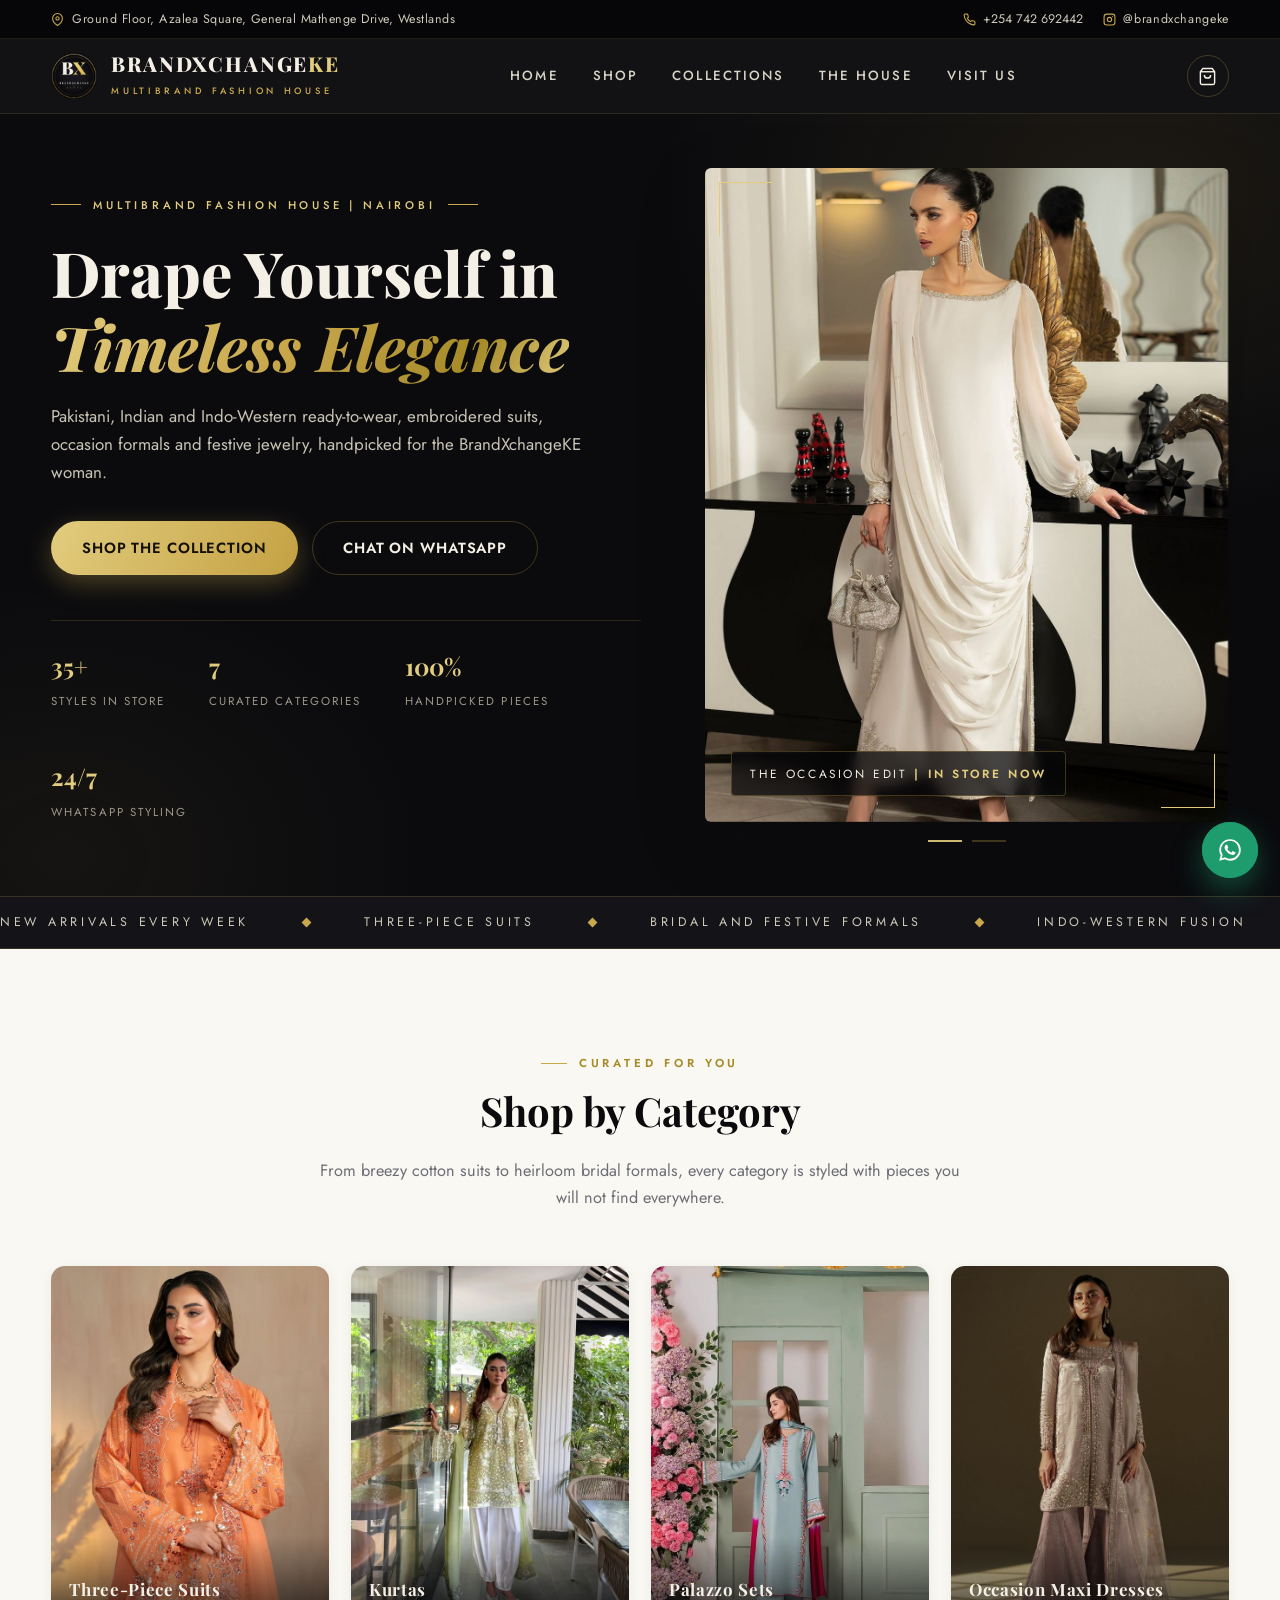
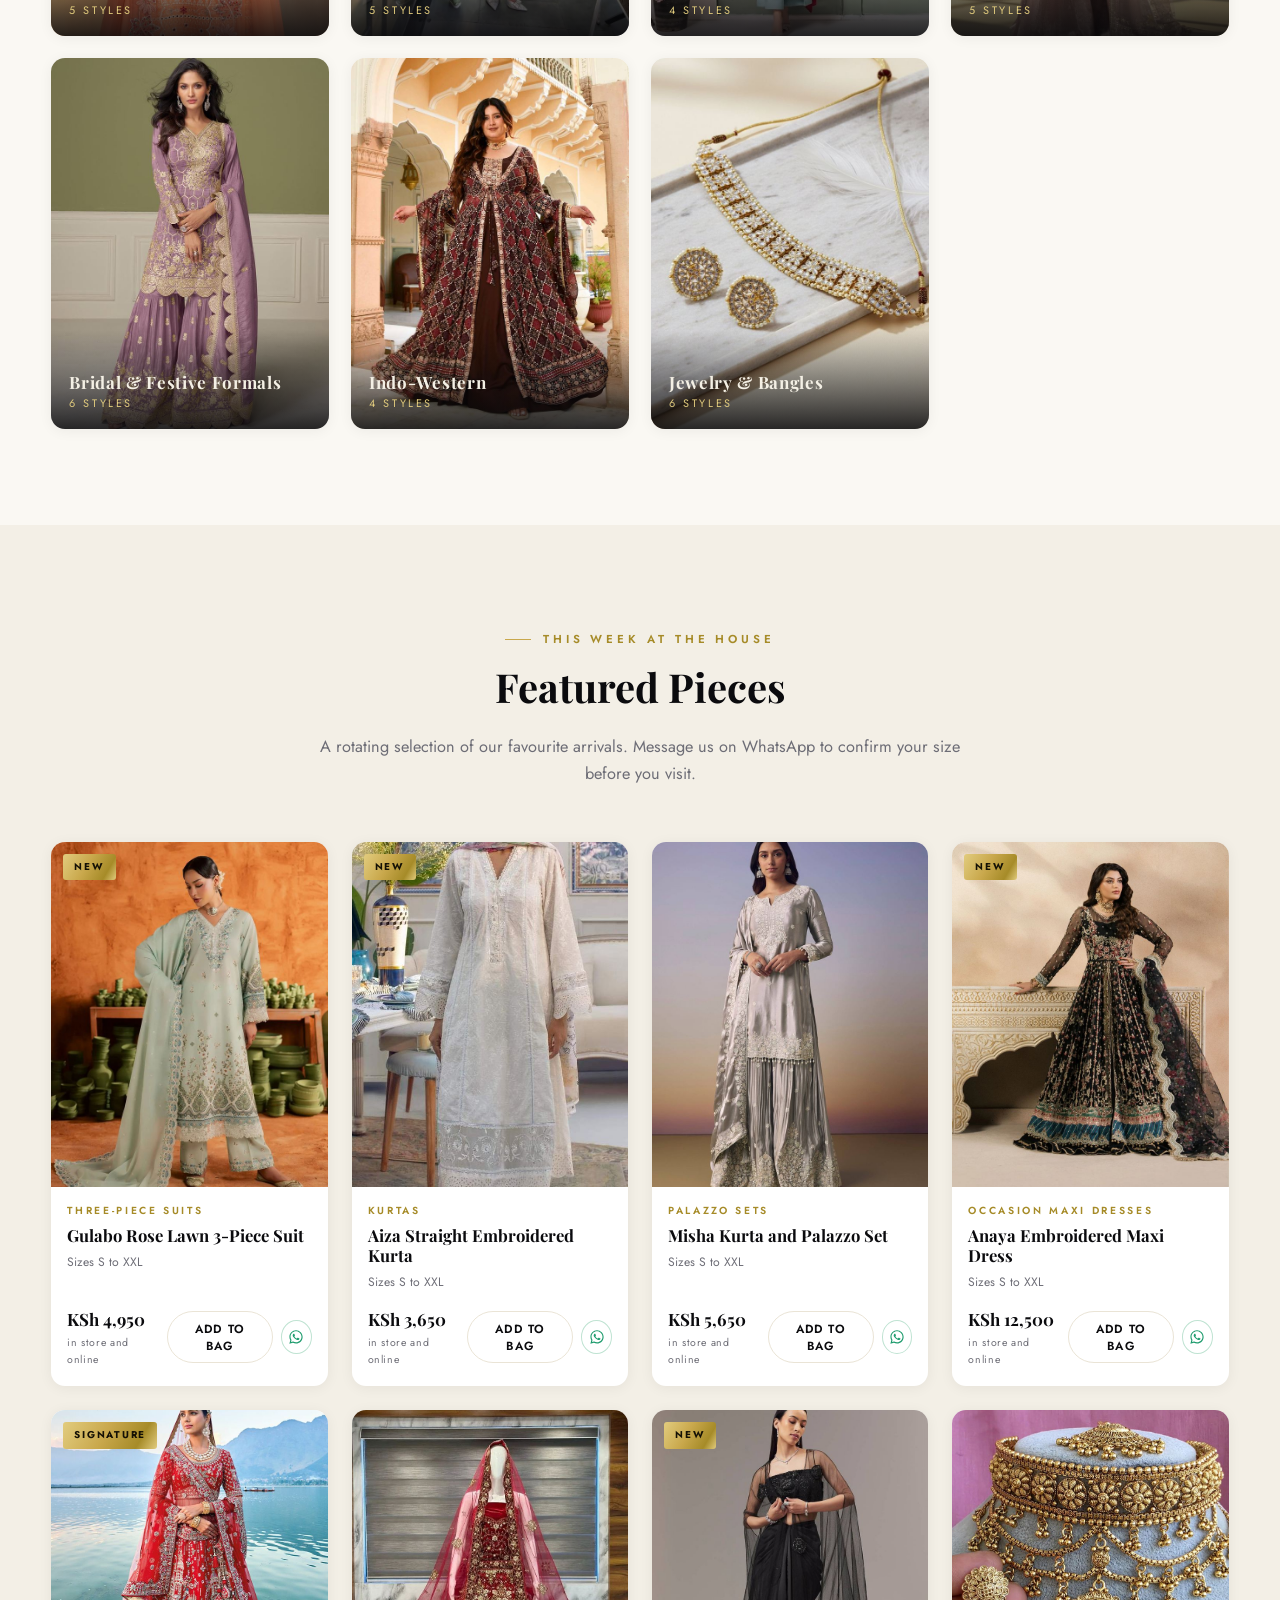
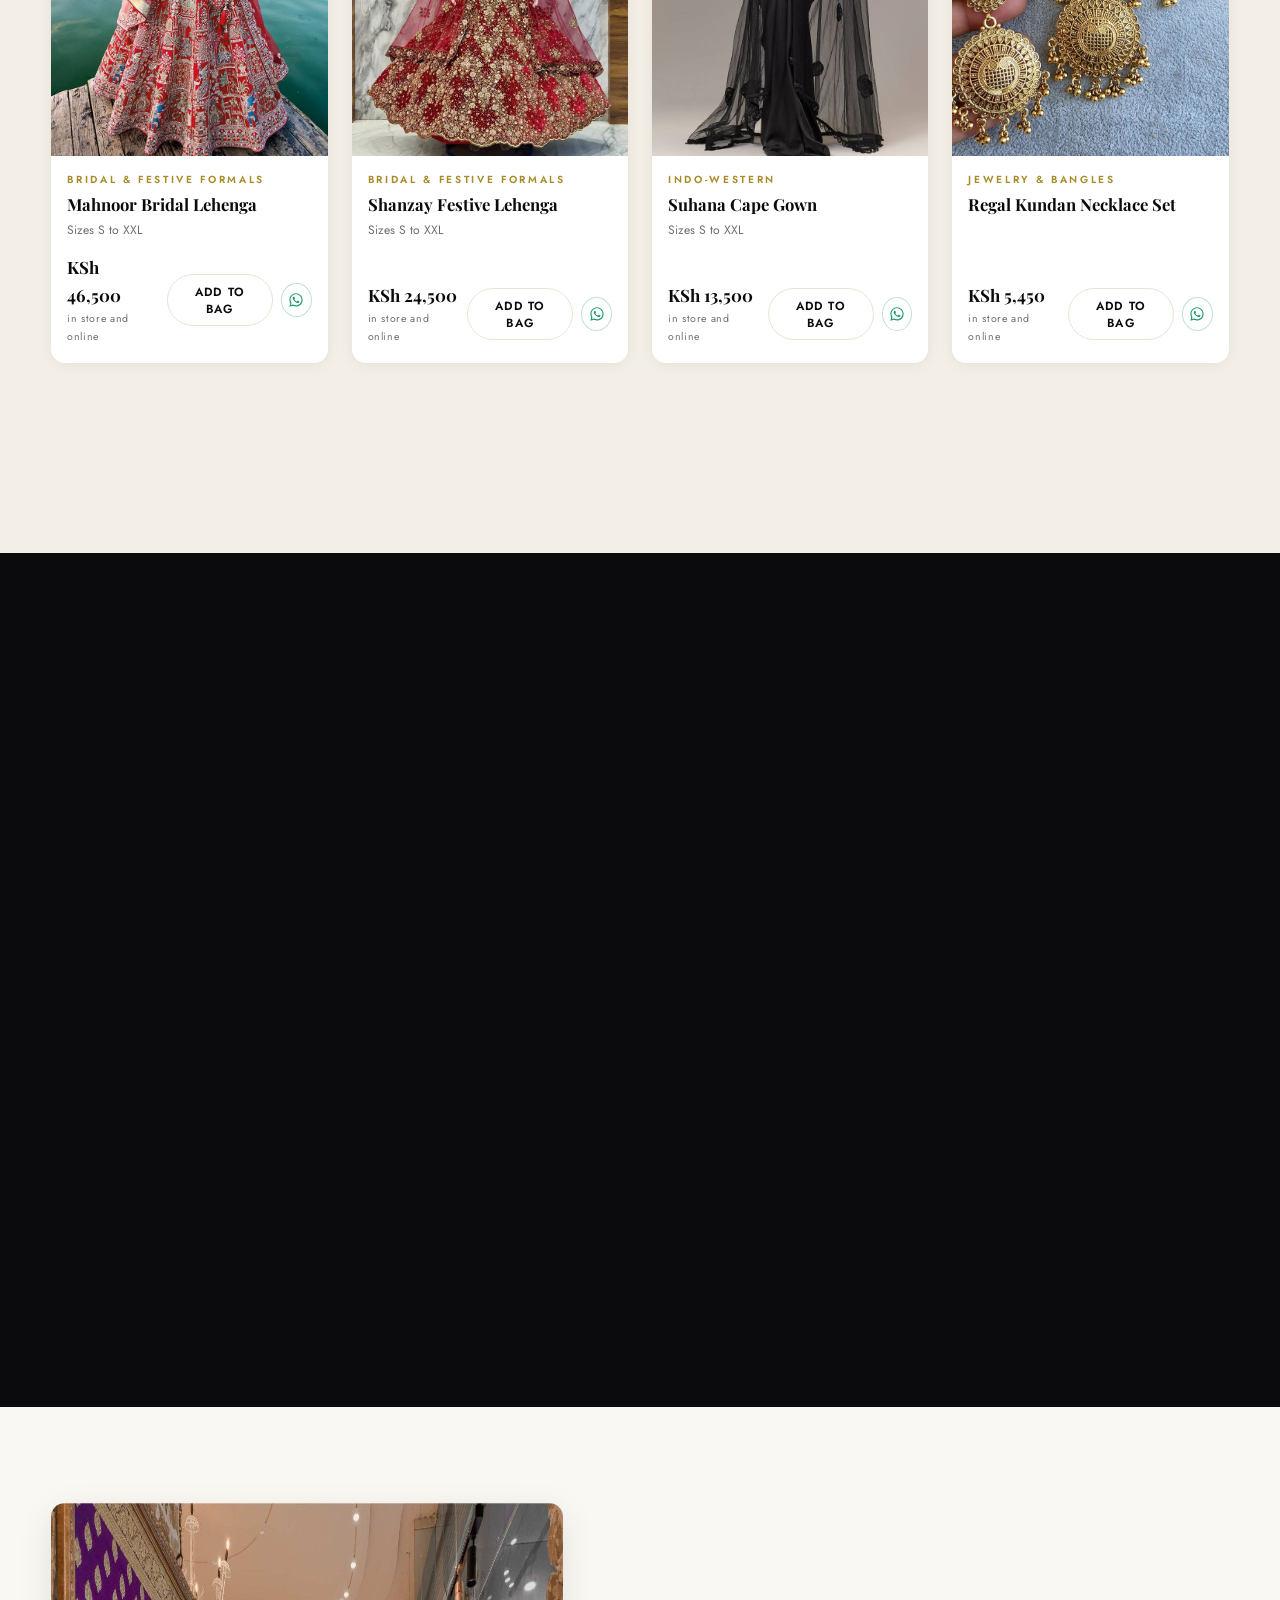
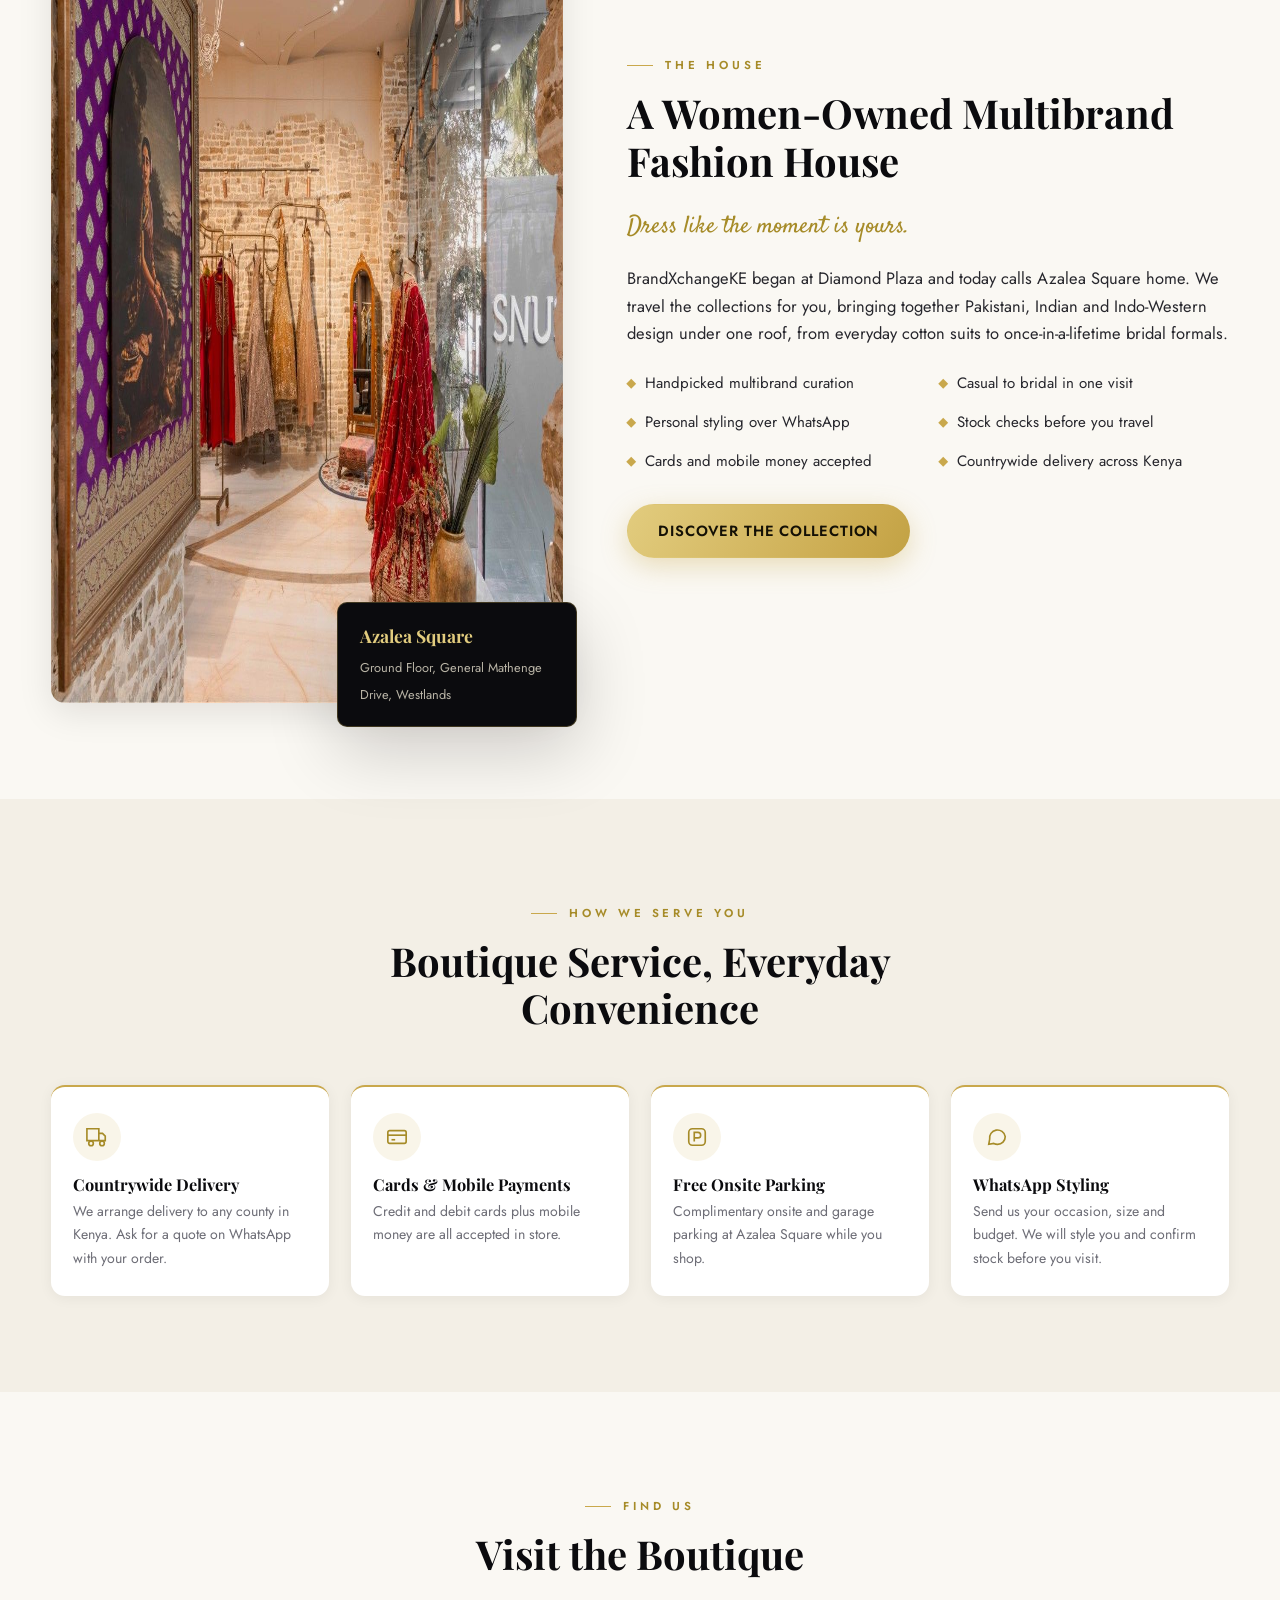
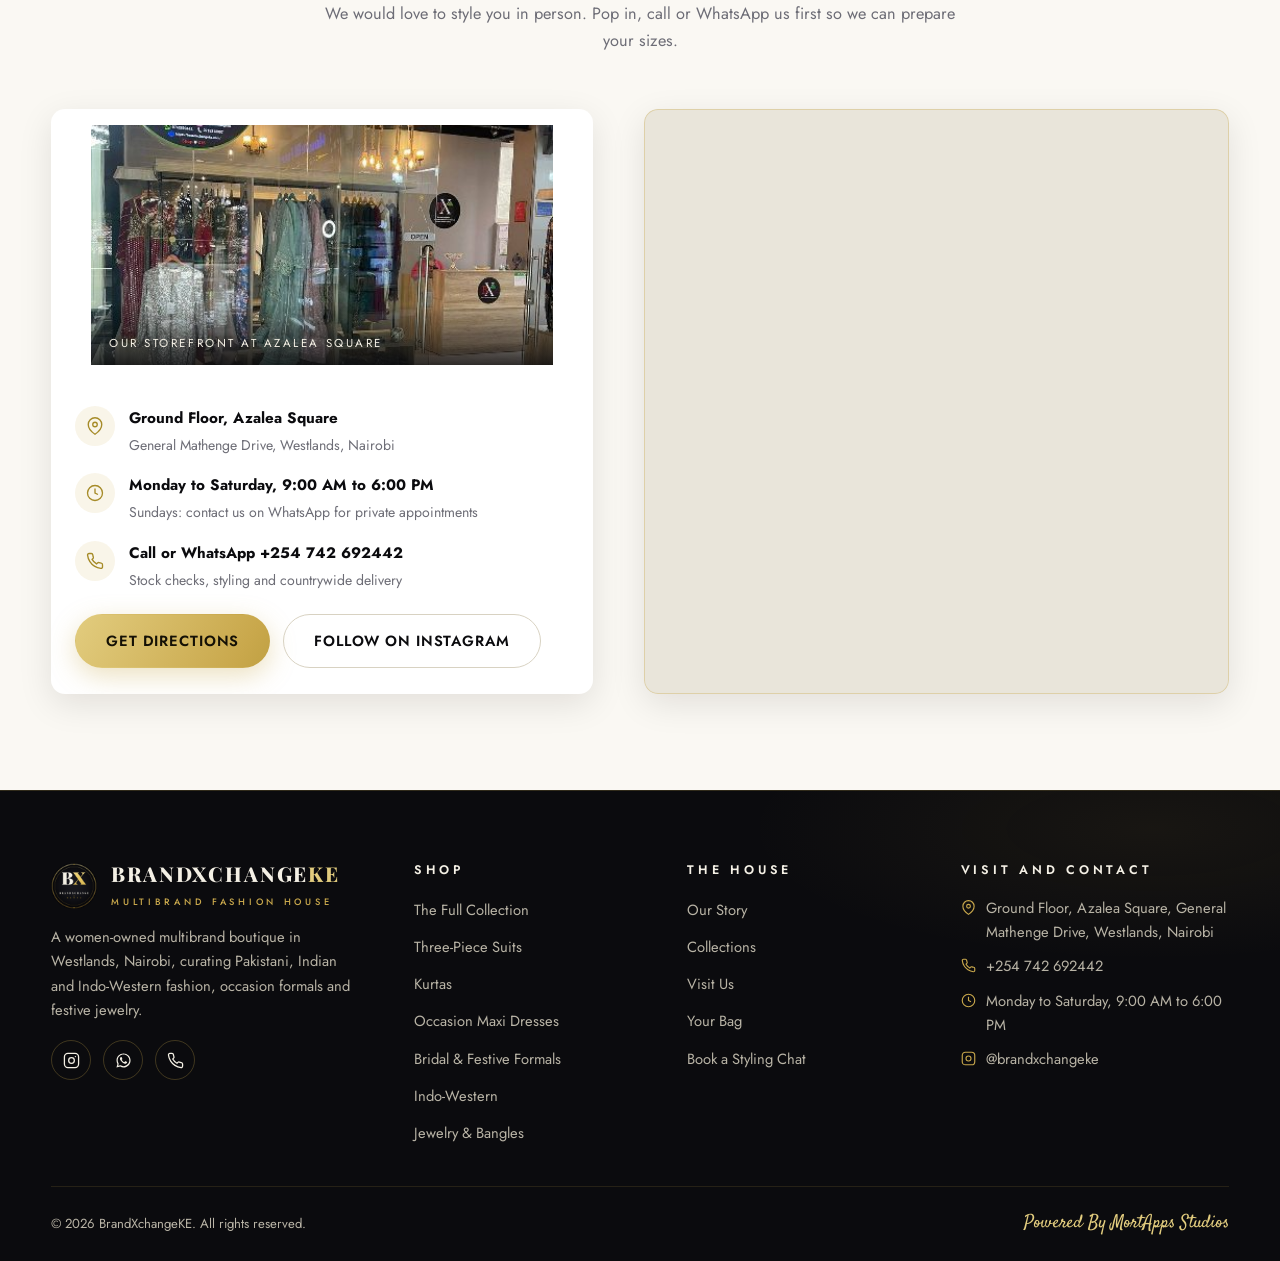
<file: index.html>
<!DOCTYPE html>
<html lang="en">
<head>
  <meta charset="UTF-8">
  <meta name="viewport" content="width=device-width, initial-scale=1.0">
  <title>BrandXchangeKE | Multibrand Fashion House in Westlands, Nairobi</title>
  <meta name="description" content="BrandXchangeKE is a women-owned multibrand fashion boutique on the Ground Floor of Azalea Square, General Mathenge Drive, Westlands, Nairobi. Pakistani, Indian and Indo-Western clothing, embroidered suits, wedding formals and festive jewelry. Call or WhatsApp +254 742 692442.">
  <meta name="theme-color" content="#0b0b0e">
  <link rel="canonical" href="https://www.brandxchangeke.co.ke/">
  <!-- Open Graph -->
  <meta property="og:type" content="website">
  <meta property="og:site_name" content="BrandXchangeKE">
  <meta property="og:title" content="BrandXchangeKE | Multibrand Fashion House in Westlands, Nairobi">
  <meta property="og:description" content="Pakistani, Indian and Indo-Western ready-to-wear, embroidered suits, occasion formals and festive jewelry. Ground Floor, Azalea Square, Westlands, Nairobi.">
  <meta property="og:url" content="https://www.brandxchangeke.co.ke/">
  <meta property="og:image" content="https://www.brandxchangeke.co.ke/icons/og-image.jpg">
  <meta name="twitter:card" content="summary_large_image">
  <meta name="twitter:title" content="BrandXchangeKE | Multibrand Fashion House in Westlands, Nairobi">
  <meta name="twitter:description" content="Pakistani, Indian and Indo-Western ready-to-wear, embroidered suits, occasion formals and festive jewelry. Azalea Square, Westlands, Nairobi.">
  <meta name="twitter:image" content="https://www.brandxchangeke.co.ke/icons/og-image.jpg">
  <!-- Icons -->
  <link rel="icon" href="favicon.ico" sizes="any">
  <link rel="icon" type="image/png" sizes="32x32" href="icons/favicon-32x32.png">
  <link rel="icon" type="image/png" sizes="48x48" href="icons/favicon-48x48.png">
  <link rel="icon" type="image/png" sizes="192x192" href="icons/favicon-192x192.png">
  <link rel="apple-touch-icon" href="icons/apple-touch-icon.png">
  <!-- Fonts -->
  <link rel="preconnect" href="https://fonts.googleapis.com">
  <link rel="preconnect" href="https://fonts.gstatic.com" crossorigin>
  <link href="https://fonts.googleapis.com/css2?family=Playfair+Display:ital,wght@0,500;0,600;0,700;0,800;1,600&family=Jost:wght@300;400;500;600&family=Satisfy&display=swap" rel="stylesheet">
  <link rel="stylesheet" href="css/styles.css?v=1.0.0">
  <link rel="preload" as="image" href="assets/hero-1.jpg">
  <!-- Structured data -->
  <script type="application/ld+json">
  {
    "@context": "https://schema.org",
    "@type": "ClothingStore",
    "name": "BrandXchangeKE",
    "alternateName": "BrandXchange KE | Multibrand Fashion House",
    "description": "Women-owned multibrand fashion boutique specializing in Pakistani, Indian and Indo-Western ready-to-wear clothing, embroidered suits, formal occasion wear and festive jewelry.",
    "image": "https://www.brandxchangeke.co.ke/icons/og-image.jpg",
    "url": "https://www.brandxchangeke.co.ke/",
    "telephone": "+254742692442",
    "priceRange": "KSh 1,250 to KSh 46,500",
    "paymentAccepted": "Cash, Credit Card, Debit Card, Mobile Money",
    "address": {
      "@type": "PostalAddress",
      "streetAddress": "Ground Floor, Azalea Square, General Mathenge Drive",
      "addressLocality": "Westlands, Nairobi",
      "addressCountry": "KE"
    },
    "geo": { "@type": "GeoCoordinates", "latitude": -1.2519975, "longitude": 36.7944674 },
    "hasMap": "https://maps.app.goo.gl/Vp55LWpjMKVwR8g76",
    "openingHoursSpecification": [{
      "@type": "OpeningHoursSpecification",
      "dayOfWeek": ["Monday", "Tuesday", "Wednesday", "Thursday", "Friday", "Saturday"],
      "opens": "09:00", "closes": "18:00"
    }],
    "sameAs": ["https://www.instagram.com/brandxchangeke/"],
    "areaServed": "Kenya"
  }
  </script>
  <noscript><style>.reveal{opacity:1 !important;transform:none !important}#loader{display:none !important}</style></noscript>
</head>
<body>

  <!-- ================= LOADER ================= -->
  <div id="loader" role="status" aria-label="Loading BrandXchangeKE">
    <div class="loader-glow" aria-hidden="true"></div>
    <div class="loader-mark"><img src="images/logo-badge.png" alt="" width="116" height="116" fetchpriority="high"></div>
    <div class="loader-name">BRANDXCHANGE<span>KE</span></div>
    <div class="loader-tag">Multibrand Fashion House</div>
    <div class="loader-line" aria-hidden="true"></div>
    <a class="loader-powered" href="https://www.mortappsstudios.com" target="_blank" rel="noopener">Powered By MortApps Studios</a>
  </div>

  <!-- ================= TOP BAR ================= -->
  <div class="topbar">
    <div class="container topbar-in">
      <span class="topbar-loc">
        <svg width="13" height="13" viewBox="0 0 24 24" fill="none" stroke="#c9a84c" stroke-width="2" aria-hidden="true"><path d="M21 10c0 7-9 13-9 13S3 17 3 10a9 9 0 1 1 18 0Z"/><circle cx="12" cy="10" r="3"/></svg>
        <span class="loc-full">Ground Floor, Azalea Square, General Mathenge Drive, Westlands</span><span class="loc-short">Azalea Square, Westlands</span>
      </span>
      <div class="topbar-links">
        <a href="tel:+254742692442">
          <svg width="13" height="13" viewBox="0 0 24 24" fill="none" stroke="#c9a84c" stroke-width="2" aria-hidden="true"><path d="M22 16.92v3a2 2 0 0 1-2.18 2 19.79 19.79 0 0 1-8.63-3.07 19.5 19.5 0 0 1-6-6A19.79 19.79 0 0 1 2.08 4.18 2 2 0 0 1 4.06 2h3a2 2 0 0 1 2 1.72c.13.96.36 1.9.7 2.81a2 2 0 0 1-.45 2.11L8.09 9.91a16 16 0 0 0 6 6l1.27-1.27a2 2 0 0 1 2.11-.45c.91.34 1.85.57 2.81.7A2 2 0 0 1 22 16.92Z"/></svg>
          +254 742 692442
        </a>
        <a class="topbar-ig" href="https://www.instagram.com/brandxchangeke/" target="_blank" rel="noopener">
          <svg width="13" height="13" viewBox="0 0 24 24" fill="none" stroke="#c9a84c" stroke-width="2" aria-hidden="true"><rect x="2" y="2" width="20" height="20" rx="5"/><circle cx="12" cy="12" r="4"/><circle cx="17.5" cy="6.5" r="1" fill="#c9a84c" stroke="none"/></svg>
          @brandxchangeke
        </a>
      </div>
    </div>
  </div>

  <!-- ================= HEADER ================= -->
  <header class="site-header">
    <div class="container header-in">
      <a class="brand" href="index.html" aria-label="BrandXchangeKE home">
        <img class="brand-mark" src="images/logo-badge.png" alt="BrandXchangeKE BX monogram" width="46" height="46">
        <span>
          <span class="brand-name">BRANDXCHANGE<span>KE</span></span>
          <span class="brand-sub">Multibrand Fashion House</span>
        </span>
      </a>
      <nav class="main-nav" aria-label="Main navigation">
        <a href="index.html">Home</a>
        <a href="shop.html">Shop</a>
        <a href="#collections">Collections</a>
        <a href="#house">The House</a>
        <a href="#visit">Visit Us</a>
      </nav>
      <div class="header-actions">
        <a class="icon-btn" href="cart.html" aria-label="View your bag">
          <svg width="19" height="19" viewBox="0 0 24 24" fill="none" stroke="currentColor" stroke-width="1.8" aria-hidden="true"><path d="M6 2 3 6v14a2 2 0 0 0 2 2h14a2 2 0 0 0 2-2V6l-3-4H6Z"/><path d="M3 6h18"/><path d="M16 10a4 4 0 0 1-8 0"/></svg>
          <span class="cart-count" aria-hidden="true">0</span>
        </a>
        <button class="icon-btn nav-toggle" id="nav-toggle" aria-label="Open menu" aria-expanded="false">
          <svg width="20" height="20" viewBox="0 0 24 24" fill="none" stroke="currentColor" stroke-width="1.8" aria-hidden="true"><path d="M3 6h18M3 12h18M3 18h18"/></svg>
        </button>
      </div>
    </div>
  </header>

  <!-- ================= HERO ================= -->
  <section class="hero">
    <div class="container hero-in">
      <div class="hero-copy">
        <span class="hero-eyebrow">Multibrand Fashion House | Nairobi</span>
        <h1>Drape Yourself in <em>Timeless Elegance</em></h1>
        <p class="hero-sub">Pakistani, Indian and Indo-Western ready-to-wear, embroidered suits, occasion formals and festive jewelry, handpicked for the BrandXchangeKE woman.</p>
        <div class="hero-ctas">
          <a class="btn btn-gold" href="shop.html">Shop the Collection</a>
          <a class="btn btn-ghost-light" href="https://wa.me/254742692442?text=Hello%20BrandXchangeKE%2C%20I%20would%20love%20to%20see%20your%20latest%20arrivals." target="_blank" rel="noopener">Chat on WhatsApp</a>
        </div>
        <div class="hero-stats">
          <div class="hero-stat"><b>35+</b><span>Styles in store</span></div>
          <div class="hero-stat"><b>7</b><span>Curated categories</span></div>
          <div class="hero-stat"><b>100%</b><span>Handpicked pieces</span></div>
          <div class="hero-stat"><b>24/7</b><span>WhatsApp styling</span></div>
        </div>
      </div>
      <div class="hero-visual">
        <div class="hero-frame">
          <div class="hero-slide on"><img src="assets/hero-1.jpg" alt="Model in an elegant ivory draped gown with an embellished hem" width="1200" height="1700" fetchpriority="high"></div>
          <div class="hero-slide"><img src="assets/hero-2.jpg" alt="Model in a dramatic red lace outfit in an opulent interior" width="1023" height="1433" loading="lazy"></div>
          <div class="hero-frame-badge">The Occasion Edit <b>| In store now</b></div>
        </div>
        <div class="hero-dots" role="tablist" aria-label="Hero slides">
          <button class="hero-dot on" aria-label="Slide 1"></button>
          <button class="hero-dot" aria-label="Slide 2"></button>
        </div>
      </div>
    </div>
  </section>

  <!-- ================= MARQUEE ================= -->
  <div class="marquee" aria-hidden="true">
    <div class="marquee-track">
      <span>New arrivals every week <i></i> Three-piece suits <i></i> Bridal and festive formals <i></i> Indo-Western fusion <i></i> Festive jewelry <i></i> Countrywide delivery <i></i></span>
      <span>New arrivals every week <i></i> Three-piece suits <i></i> Bridal and festive formals <i></i> Indo-Western fusion <i></i> Festive jewelry <i></i> Countrywide delivery <i></i></span>
    </div>
  </div>

  <!-- ================= COLLECTIONS ================= -->
  <section class="section soft" id="collections">
    <div class="container">
      <div class="section-head reveal">
        <span class="eyebrow">Curated for you</span>
        <h2>Shop by Category</h2>
        <p>From breezy cotton suits to heirloom bridal formals, every category is styled with pieces you will not find everywhere.</p>
      </div>
      <div class="cat-grid">
        <a class="cat-card reveal" data-cat="Three-Piece Suits" href="shop.html?cat=Three-Piece%20Suits">
          <figure><img src="assets/tile-suits.jpg" alt="Colourful three-piece suits on display" width="640" height="853" loading="lazy"><figcaption><h3>Three-Piece Suits</h3><span class="cat-count">styles</span></figcaption></figure>
        </a>
        <a class="cat-card reveal d1" data-cat="Kurtas" href="shop.html?cat=Kurtas">
          <figure><img src="assets/tile-kurtas.jpg" alt="Embroidered kurta in rich fabric" width="640" height="853" loading="lazy"><figcaption><h3>Kurtas</h3><span class="cat-count">styles</span></figcaption></figure>
        </a>
        <a class="cat-card reveal d2" data-cat="Palazzo Sets" href="shop.html?cat=Palazzo%20Sets">
          <figure><img src="assets/tile-palazzo.jpg" alt="Kurta with flared palazzo set" width="640" height="853" loading="lazy"><figcaption><h3>Palazzo Sets</h3><span class="cat-count">styles</span></figcaption></figure>
        </a>
        <a class="cat-card reveal d3" data-cat="Occasion Maxi Dresses" href="shop.html?cat=Occasion%20Maxi%20Dresses">
          <figure><img src="assets/tile-maxi.jpg" alt="Formal maxi dress for special occasions" width="640" height="853" loading="lazy"><figcaption><h3>Occasion Maxi Dresses</h3><span class="cat-count">styles</span></figcaption></figure>
        </a>
        <a class="cat-card reveal" data-cat="Bridal & Festive Formals" href="shop.html?cat=Bridal%20%26%20Festive%20Formals">
          <figure><img src="assets/tile-bridal.jpg" alt="Heavily embroidered festive formal wear" width="640" height="853" loading="lazy"><figcaption><h3>Bridal &amp; Festive Formals</h3><span class="cat-count">styles</span></figcaption></figure>
        </a>
        <a class="cat-card reveal d1" data-cat="Indo-Western" href="shop.html?cat=Indo-Western">
          <figure><img src="assets/tile-indowest.jpg" alt="Indo-Western fusion outfit" width="640" height="853" loading="lazy"><figcaption><h3>Indo-Western</h3><span class="cat-count">styles</span></figcaption></figure>
        </a>
        <a class="cat-card reveal d2" data-cat="Jewelry & Bangles" href="shop.html?cat=Jewelry%20%26%20Bangles">
          <figure><img src="assets/tile-jewelry.jpg" alt="Traditional gold-tone necklace set" width="640" height="853" loading="lazy"><figcaption><h3>Jewelry &amp; Bangles</h3><span class="cat-count">styles</span></figcaption></figure>
        </a>
      </div>
    </div>
  </section>

  <!-- ================= FEATURED ================= -->
  <section class="section" style="background:#f3efe6;" id="featured">
    <div class="container">
      <div class="section-head reveal">
        <span class="eyebrow">This week at the house</span>
        <h2>Featured Pieces</h2>
        <p>A rotating selection of our favourite arrivals. Message us on WhatsApp to confirm your size before you visit.</p>
      </div>
      <div class="prod-grid" id="featured-grid"></div>
      <div style="text-align:center; margin-top:40px;" class="reveal">
        <a class="btn btn-ghost-dark" href="shop.html">View the Full Collection</a>
      </div>
    </div>
  </section>

  <!-- ================= BRIDAL BANNER ================= -->
  <section class="section dark bridal">
    <div class="container bridal-in">
      <div class="bridal-copy reveal">
        <span class="eyebrow">The Wedding Edit</span>
        <h2>For the Bride and Her Whole Entourage</h2>
        <p>Heavily hand-embroidered lehengas, shararas and wedding formals, paired with kundan and gold-tone jewelry. Private bridal consultations are available in store or over WhatsApp.</p>
        <ul class="bridal-list">
          <li>Bridal lehengas and wedding formals</li>
          <li>Festive shararas and gharara ensembles</li>
          <li>Matching kundan sets, chandbali and bangles</li>
          <li>Countrywide delivery for wedding parties</li>
        </ul>
        <a class="btn btn-gold" href="shop.html?cat=Bridal%20%26%20Festive%20Formals">Explore Bridal &amp; Festive</a>
      </div>
      <div class="bridal-visual reveal d1">
        <div class="hero-frame">
          <img src="assets/bridal-banner.jpg" alt="Model in a deep maroon bridal lehenga with gold detailing" width="900" height="1125" loading="lazy">
        </div>
        <div class="bridal-badge" aria-hidden="true"><b>Bridal</b><span>By appointment</span></div>
      </div>
    </div>
  </section>

  <!-- ================= THE HOUSE ================= -->
  <section class="section soft" id="house">
    <div class="container house-in">
      <div class="house-visual reveal">
        <div class="frame-img">
          <img src="assets/about-boutique.jpg" alt="Inside the BrandXchangeKE boutique with gowns and festive formals on display" width="1200" height="800" loading="lazy">
        </div>
        <div class="house-plate">
          <b>Azalea Square</b>
          <span>Ground Floor, General Mathenge Drive, Westlands</span>
        </div>
      </div>
      <div class="house-copy reveal d1">
        <span class="eyebrow">The House</span>
        <h2>A Women-Owned Multibrand Fashion House</h2>
        <span class="signature">Dress like the moment is yours.</span>
        <p>BrandXchangeKE began at Diamond Plaza and today calls Azalea Square home. We travel the collections for you, bringing together Pakistani, Indian and Indo-Western design under one roof, from everyday cotton suits to once-in-a-lifetime bridal formals.</p>
        <ul class="house-points">
          <li>Handpicked multibrand curation</li>
          <li>Casual to bridal in one visit</li>
          <li>Personal styling over WhatsApp</li>
          <li>Stock checks before you travel</li>
          <li>Cards and mobile money accepted</li>
          <li>Countrywide delivery across Kenya</li>
        </ul>
        <a class="btn btn-gold" href="shop.html">Discover the Collection</a>
      </div>
    </div>
  </section>

  <!-- ================= SERVICES ================= -->
  <section class="section" style="background:#f3efe6;">
    <div class="container">
      <div class="section-head reveal">
        <span class="eyebrow">How we serve you</span>
        <h2>Boutique Service, Everyday Convenience</h2>
      </div>
      <div class="services-grid">
        <div class="service-card reveal">
          <span class="svc-icon"><svg width="22" height="22" viewBox="0 0 24 24" fill="none" stroke="currentColor" stroke-width="1.8" aria-hidden="true"><path d="M1 3h13v13H1zM14 8h4l3 3v5h-7V8z"/><circle cx="5.5" cy="19" r="2.5"/><circle cx="17.5" cy="19" r="2.5"/></svg></span>
          <h3>Countrywide Delivery</h3>
          <p>We arrange delivery to any county in Kenya. Ask for a quote on WhatsApp with your order.</p>
        </div>
        <div class="service-card reveal d1">
          <span class="svc-icon"><svg width="22" height="22" viewBox="0 0 24 24" fill="none" stroke="currentColor" stroke-width="1.8" aria-hidden="true"><rect x="2" y="5" width="20" height="14" rx="2"/><path d="M2 10h20"/><path d="M6 15h4"/></svg></span>
          <h3>Cards &amp; Mobile Payments</h3>
          <p>Credit and debit cards plus mobile money are all accepted in store.</p>
        </div>
        <div class="service-card reveal d2">
          <span class="svc-icon"><svg width="22" height="22" viewBox="0 0 24 24" fill="none" stroke="currentColor" stroke-width="1.8" aria-hidden="true"><rect x="3" y="3" width="18" height="18" rx="4"/><path d="M9 17V7h4a3 3 0 0 1 0 6H9"/></svg></span>
          <h3>Free Onsite Parking</h3>
          <p>Complimentary onsite and garage parking at Azalea Square while you shop.</p>
        </div>
        <div class="service-card reveal d3">
          <span class="svc-icon"><svg width="22" height="22" viewBox="0 0 24 24" fill="none" stroke="currentColor" stroke-width="1.8" aria-hidden="true"><path d="M21 11.5a8.38 8.38 0 0 1-8.5 8.5 8.5 8.5 0 0 1-4-1L3 20l1-5.5a8.5 8.5 0 1 1 17-3Z"/></svg></span>
          <h3>WhatsApp Styling</h3>
          <p>Send us your occasion, size and budget. We will style you and confirm stock before you visit.</p>
        </div>
      </div>
    </div>
  </section>

  <!-- ================= VISIT US ================= -->
  <section class="section soft" id="visit">
    <div class="container">
      <div class="section-head reveal">
        <span class="eyebrow">Find us</span>
        <h2>Visit the Boutique</h2>
        <p>We would love to style you in person. Pop in, call or WhatsApp us first so we can prepare your sizes.</p>
      </div>
      <div class="visit-in">
        <div class="visit-card reveal">
          <figure class="visit-photo">
            <img src="assets/visit-store.jpg" alt="The BrandXchangeKE storefront at Azalea Square with colourful suits on display" width="1200" height="900" loading="lazy">
            <figcaption>Our storefront at Azalea Square</figcaption>
          </figure>
          <div class="visit-body">
            <div class="visit-row">
              <span class="vr-icon"><svg width="18" height="18" viewBox="0 0 24 24" fill="none" stroke="currentColor" stroke-width="1.8" aria-hidden="true"><path d="M21 10c0 7-9 13-9 13S3 17 3 10a9 9 0 1 1 18 0Z"/><circle cx="12" cy="10" r="3"/></svg></span>
              <div><b>Ground Floor, Azalea Square</b><span>General Mathenge Drive, Westlands, Nairobi</span></div>
            </div>
            <div class="visit-row">
              <span class="vr-icon"><svg width="18" height="18" viewBox="0 0 24 24" fill="none" stroke="currentColor" stroke-width="1.8" aria-hidden="true"><circle cx="12" cy="12" r="10"/><path d="M12 6v6l4 2"/></svg></span>
              <div><b>Monday to Saturday, 9:00 AM to 6:00 PM</b><span>Sundays: contact us on WhatsApp for private appointments</span></div>
            </div>
            <div class="visit-row">
              <span class="vr-icon"><svg width="18" height="18" viewBox="0 0 24 24" fill="none" stroke="currentColor" stroke-width="1.8" aria-hidden="true"><path d="M22 16.92v3a2 2 0 0 1-2.18 2 19.79 19.79 0 0 1-8.63-3.07 19.5 19.5 0 0 1-6-6A19.79 19.79 0 0 1 2.08 4.18 2 2 0 0 1 4.06 2h3a2 2 0 0 1 2 1.72c.13.96.36 1.9.7 2.81a2 2 0 0 1-.45 2.11L8.09 9.91a16 16 0 0 0 6 6l1.27-1.27a2 2 0 0 1 2.11-.45c.91.34 1.85.57 2.81.7A2 2 0 0 1 22 16.92Z"/></svg></span>
              <div><b>Call or WhatsApp +254 742 692442</b><span>Stock checks, styling and countrywide delivery</span></div>
            </div>
            <div class="visit-ctas">
              <a class="btn btn-gold" href="https://maps.app.goo.gl/Vp55LWpjMKVwR8g76" target="_blank" rel="noopener">Get Directions</a>
              <a class="btn btn-ghost-dark" href="https://www.instagram.com/brandxchangeke/" target="_blank" rel="noopener">Follow on Instagram</a>
            </div>
          </div>
        </div>
        <div class="visit-map reveal d1">
          <iframe src="https://www.google.com/maps?q=-1.2519975,36.7944674&z=17&output=embed" title="Map showing BrandXchangeKE at Azalea Square, Westlands, Nairobi" loading="lazy" referrerpolicy="no-referrer-when-downgrade" allowfullscreen></iframe>
        </div>
      </div>
    </div>
  </section>

  <!-- ================= FOOTER ================= -->
  <footer class="site-footer">
    <div class="container">
      <div class="footer-grid">
        <div class="footer-brand">
          <a class="brand" href="index.html">
            <img class="brand-mark" src="images/logo-badge.png" alt="BrandXchangeKE BX monogram" width="46" height="46">
            <span>
              <span class="brand-name">BRANDXCHANGE<span>KE</span></span>
              <span class="brand-sub">Multibrand Fashion House</span>
            </span>
          </a>
          <p>A women-owned multibrand boutique in Westlands, Nairobi, curating Pakistani, Indian and Indo-Western fashion, occasion formals and festive jewelry.</p>
          <div class="footer-social">
            <a href="https://www.instagram.com/brandxchangeke/" target="_blank" rel="noopener" aria-label="Instagram">
              <svg width="17" height="17" viewBox="0 0 24 24" fill="none" stroke="currentColor" stroke-width="1.8" aria-hidden="true"><rect x="2" y="2" width="20" height="20" rx="5"/><circle cx="12" cy="12" r="4"/><circle cx="17.5" cy="6.5" r="1" fill="currentColor" stroke="none"/></svg>
            </a>
            <a href="https://wa.me/254742692442" target="_blank" rel="noopener" aria-label="WhatsApp">
              <svg width="17" height="17" viewBox="0 0 24 24" fill="currentColor" aria-hidden="true"><path d="M12.04 2c-5.46 0-9.91 4.45-9.91 9.91 0 1.75.46 3.45 1.32 4.95L2.05 22l5.25-1.38c1.45.79 3.08 1.21 4.74 1.21 5.46 0 9.91-4.45 9.91-9.91 0-2.65-1.03-5.14-2.9-7.01A9.82 9.82 0 0 0 12.04 2zm0 18.03c-1.48 0-2.93-.4-4.2-1.15l-.3-.18-3.12.82.83-3.04-.2-.31a8.26 8.26 0 0 1-1.26-4.38c0-4.54 3.7-8.24 8.25-8.24 2.2 0 4.27.86 5.82 2.42a8.18 8.18 0 0 1 2.41 5.83c0 4.54-3.7 8.23-8.23 8.23zm4.52-6.16c-.25-.12-1.47-.72-1.69-.81-.23-.08-.39-.12-.56.13-.17.25-.64.81-.78.97-.14.17-.29.19-.54.06-.25-.12-1.05-.39-1.99-1.23-.74-.66-1.23-1.47-1.38-1.72-.14-.25-.02-.38.11-.51.11-.11.25-.29.37-.43.12-.14.17-.25.25-.41.08-.17.04-.31-.02-.43-.06-.12-.56-1.34-.76-1.84-.2-.48-.41-.42-.56-.43h-.48c-.17 0-.43.06-.66.31-.22.25-.86.85-.86 2.07 0 1.22.89 2.4 1.01 2.56.12.17 1.75 2.67 4.23 3.74.59.26 1.05.41 1.41.52.59.19 1.13.16 1.56.1.48-.07 1.47-.6 1.67-1.18.21-.58.21-1.07.15-1.18-.06-.1-.23-.16-.48-.27z"/></svg>
            </a>
            <a href="tel:+254742692442" aria-label="Call us">
              <svg width="17" height="17" viewBox="0 0 24 24" fill="none" stroke="currentColor" stroke-width="1.8" aria-hidden="true"><path d="M22 16.92v3a2 2 0 0 1-2.18 2 19.79 19.79 0 0 1-8.63-3.07 19.5 19.5 0 0 1-6-6A19.79 19.79 0 0 1 2.08 4.18 2 2 0 0 1 4.06 2h3a2 2 0 0 1 2 1.72c.13.96.36 1.9.7 2.81a2 2 0 0 1-.45 2.11L8.09 9.91a16 16 0 0 0 6 6l1.27-1.27a2 2 0 0 1 2.11-.45c.91.34 1.85.57 2.81.7A2 2 0 0 1 22 16.92Z"/></svg>
            </a>
          </div>
        </div>
        <div class="footer-col">
          <h4>Shop</h4>
          <ul>
            <li><a href="shop.html">The Full Collection</a></li>
            <li><a href="shop.html?cat=Three-Piece%20Suits">Three-Piece Suits</a></li>
            <li><a href="shop.html?cat=Kurtas">Kurtas</a></li>
            <li><a href="shop.html?cat=Occasion%20Maxi%20Dresses">Occasion Maxi Dresses</a></li>
            <li><a href="shop.html?cat=Bridal%20%26%20Festive%20Formals">Bridal &amp; Festive Formals</a></li>
            <li><a href="shop.html?cat=Indo-Western">Indo-Western</a></li>
            <li><a href="shop.html?cat=Jewelry%20%26%20Bangles">Jewelry &amp; Bangles</a></li>
          </ul>
        </div>
        <div class="footer-col">
          <h4>The House</h4>
          <ul>
            <li><a href="#house">Our Story</a></li>
            <li><a href="#collections">Collections</a></li>
            <li><a href="#visit">Visit Us</a></li>
            <li><a href="cart.html">Your Bag</a></li>
            <li><a href="https://wa.me/254742692442?text=Hello%20BrandXchangeKE%2C%20I%20would%20like%20a%20styling%20appointment." target="_blank" rel="noopener">Book a Styling Chat</a></li>
          </ul>
        </div>
        <div class="footer-col">
          <h4>Visit and Contact</h4>
          <ul>
            <li class="fc-line"><svg width="15" height="15" viewBox="0 0 24 24" fill="none" stroke="currentColor" stroke-width="1.8" aria-hidden="true"><path d="M21 10c0 7-9 13-9 13S3 17 3 10a9 9 0 1 1 18 0Z"/><circle cx="12" cy="10" r="3"/></svg><span>Ground Floor, Azalea Square, General Mathenge Drive, Westlands, Nairobi</span></li>
            <li class="fc-line"><svg width="15" height="15" viewBox="0 0 24 24" fill="none" stroke="currentColor" stroke-width="1.8" aria-hidden="true"><path d="M22 16.92v3a2 2 0 0 1-2.18 2 19.79 19.79 0 0 1-8.63-3.07 19.5 19.5 0 0 1-6-6A19.79 19.79 0 0 1 2.08 4.18 2 2 0 0 1 4.06 2h3a2 2 0 0 1 2 1.72c.13.96.36 1.9.7 2.81a2 2 0 0 1-.45 2.11L8.09 9.91a16 16 0 0 0 6 6l1.27-1.27a2 2 0 0 1 2.11-.45c.91.34 1.85.57 2.81.7A2 2 0 0 1 22 16.92Z"/></svg><span><a href="tel:+254742692442">+254 742 692442</a></span></li>
            <li class="fc-line"><svg width="15" height="15" viewBox="0 0 24 24" fill="none" stroke="currentColor" stroke-width="1.8" aria-hidden="true"><circle cx="12" cy="12" r="10"/><path d="M12 6v6l4 2"/></svg><span>Monday to Saturday, 9:00 AM to 6:00 PM</span></li>
            <li class="fc-line"><svg width="15" height="15" viewBox="0 0 24 24" fill="none" stroke="currentColor" stroke-width="1.8" aria-hidden="true"><rect x="2" y="2" width="20" height="20" rx="5"/><circle cx="12" cy="12" r="4"/></svg><span><a href="https://www.instagram.com/brandxchangeke/" target="_blank" rel="noopener">@brandxchangeke</a></span></li>
          </ul>
        </div>
      </div>
      <div class="footer-bottom">
        <div class="footer-bottom-in">
          <span>&copy; <span id="year">2026</span> BrandXchangeKE. All rights reserved.</span>
          <a class="footer-powered" href="https://www.mortappsstudios.com" target="_blank" rel="noopener">Powered By MortApps Studios</a>
        </div>
      </div>
    </div>
  </footer>

  <!-- ================= FLOATING WHATSAPP ================= -->
  <a class="wa-float" href="https://wa.me/254742692442?text=Hello%20BrandXchangeKE%2C%20I%20have%20an%20enquiry." target="_blank" rel="noopener" aria-label="Chat with BrandXchangeKE on WhatsApp">
    <svg width="26" height="26" viewBox="0 0 24 24" fill="currentColor" aria-hidden="true"><path d="M12.04 2c-5.46 0-9.91 4.45-9.91 9.91 0 1.75.46 3.45 1.32 4.95L2.05 22l5.25-1.38c1.45.79 3.08 1.21 4.74 1.21 5.46 0 9.91-4.45 9.91-9.91 0-2.65-1.03-5.14-2.9-7.01A9.82 9.82 0 0 0 12.04 2zm0 18.03c-1.48 0-2.93-.4-4.2-1.15l-.3-.18-3.12.82.83-3.04-.2-.31a8.26 8.26 0 0 1-1.26-4.38c0-4.54 3.7-8.24 8.25-8.24 2.2 0 4.27.86 5.82 2.42a8.18 8.18 0 0 1 2.41 5.83c0 4.54-3.7 8.23-8.23 8.23zm4.52-6.16c-.25-.12-1.47-.72-1.69-.81-.23-.08-.39-.12-.56.13-.17.25-.64.81-.78.97-.14.17-.29.19-.54.06-.25-.12-1.05-.39-1.99-1.23-.74-.66-1.23-1.47-1.38-1.72-.14-.25-.02-.38.11-.51.11-.11.25-.29.37-.43.12-.14.17-.25.25-.41.08-.17.04-.31-.02-.43-.06-.12-.56-1.34-.76-1.84-.2-.48-.41-.42-.56-.43h-.48c-.17 0-.43.06-.66.31-.22.25-.86.85-.86 2.07 0 1.22.89 2.4 1.01 2.56.12.17 1.75 2.67 4.23 3.74.59.26 1.05.41 1.41.52.59.19 1.13.16 1.56.1.48-.07 1.47-.6 1.67-1.18.21-.58.21-1.07.15-1.18-.06-.1-.23-.16-.48-.27z"/></svg>
  </a>

  <!-- ================= MOBILE DRAWER ================= -->
  <div id="drawer-overlay"></div>
  <aside class="m-drawer" id="m-drawer" aria-label="Mobile menu">
    <div class="m-drawer-head">
      <div class="m-drawer-brand">
        <img src="images/logo-badge.png" alt="" width="38" height="38">
        <div>BRANDXCHANGEKE<span>Multibrand Fashion House</span></div>
      </div>
      <button class="m-drawer-close" id="m-drawer-close" aria-label="Close menu">
        <svg width="18" height="18" viewBox="0 0 24 24" fill="none" stroke="currentColor" stroke-width="1.8" aria-hidden="true"><path d="M18 6 6 18M6 6l12 12"/></svg>
      </button>
    </div>
    <ul class="m-links">
      <li><a href="index.html">Home <span>01</span></a></li>
      <li><a href="shop.html">Shop <span>02</span></a></li>
      <li><a href="index.html#collections">Collections <span>03</span></a></li>
      <li><a href="index.html#house">The House <span>04</span></a></li>
      <li><a href="index.html#visit">Visit Us <span>05</span></a></li>
      <li><a href="cart.html">Your Bag <span>06</span></a></li>
    </ul>
    <div class="m-drawer-cta">
      <a class="btn btn-gold" href="https://wa.me/254742692442?text=Hello%20BrandXchangeKE%2C%20I%20have%20an%20enquiry." target="_blank" rel="noopener">Chat on WhatsApp</a>
      <a class="m-drawer-powered" href="https://www.mortappsstudios.com" target="_blank" rel="noopener">Powered By MortApps Studios</a>
    </div>
  </aside>

  <script src="js/script.js?v=1.0.0" defer></script>
</body>
</html>
</file>
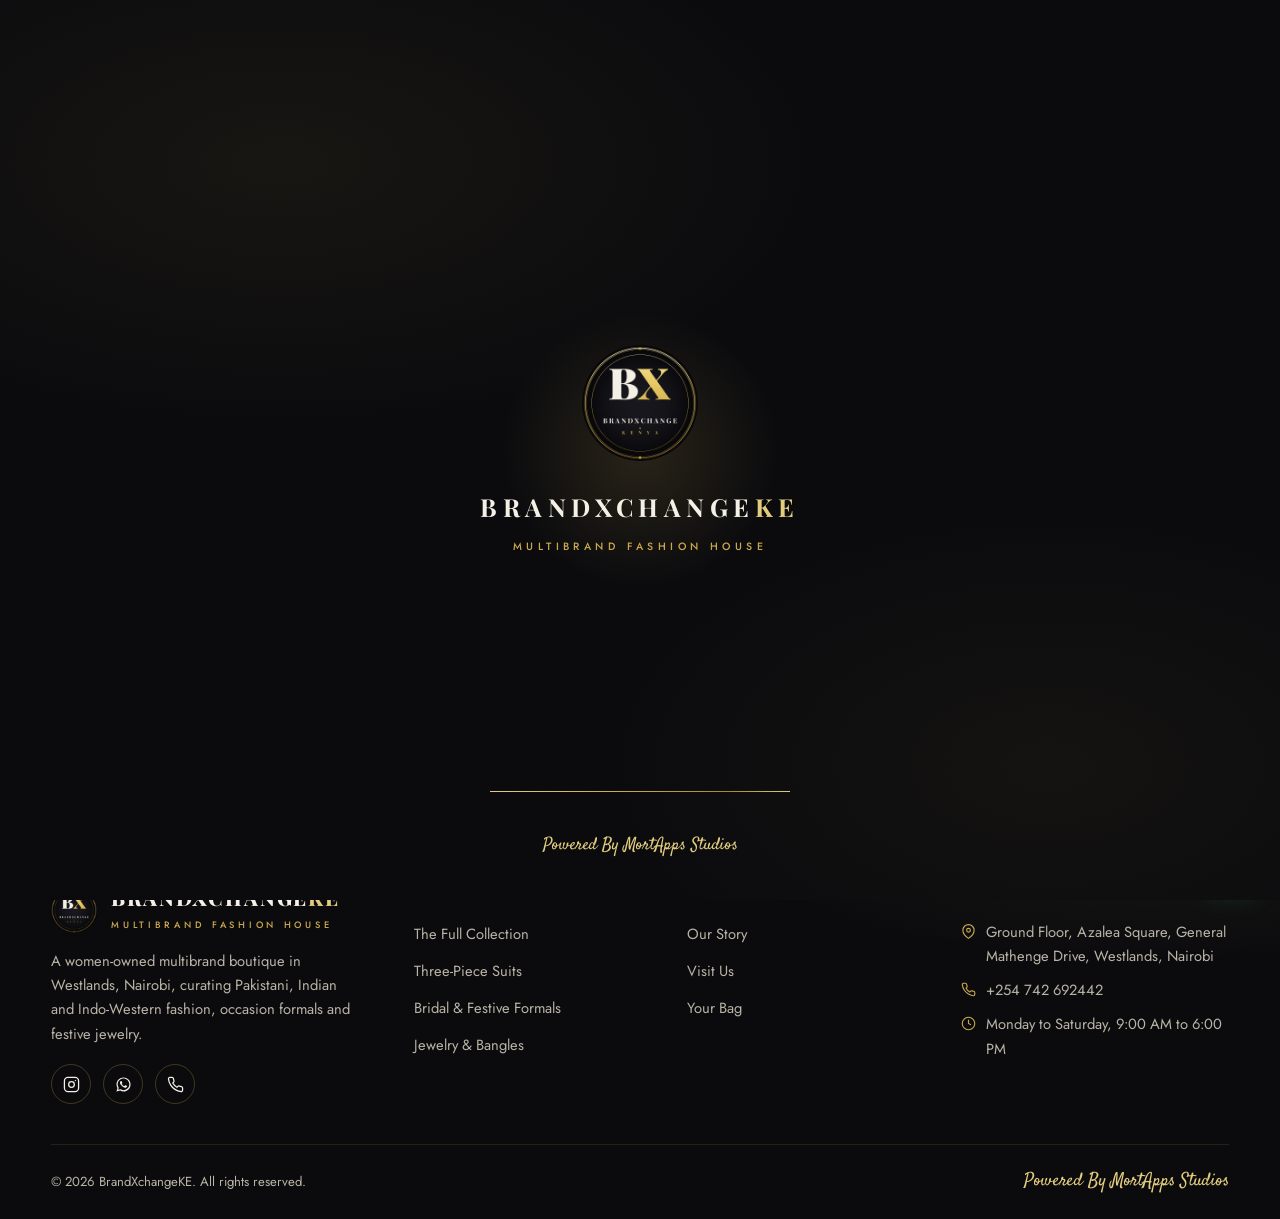
<file: cart.html>
<!DOCTYPE html>
<html lang="en">
<head>
  <meta charset="UTF-8">
  <meta name="viewport" content="width=device-width, initial-scale=1.0">
  <title>Your Bag | BrandXchangeKE</title>
  <meta name="description" content="Review your BrandXchangeKE bag. Pakistani, Indian and Indo-Western fashion with countrywide delivery across Kenya and free in-store pickup at Azalea Square, Westlands, Nairobi.">
  <meta name="theme-color" content="#0b0b0e">
  <link rel="canonical" href="https://www.brandxchangeke.co.ke/cart.html">
  <meta property="og:type" content="website">
  <meta property="og:site_name" content="BrandXchangeKE">
  <meta property="og:title" content="Your Bag | BrandXchangeKE">
  <meta property="og:description" content="Review your bag and place your order on WhatsApp or in store.">
  <meta property="og:url" content="https://www.brandxchangeke.co.ke/cart.html">
  <meta property="og:image" content="https://www.brandxchangeke.co.ke/icons/og-image.jpg">
  <meta name="twitter:card" content="summary_large_image">
  <meta name="twitter:title" content="Your Bag | BrandXchangeKE">
  <meta name="twitter:description" content="Review your bag and place your order on WhatsApp or in store.">
  <meta name="twitter:image" content="https://www.brandxchangeke.co.ke/icons/og-image.jpg">
  <link rel="icon" href="favicon.ico" sizes="any">
  <link rel="icon" type="image/png" sizes="32x32" href="icons/favicon-32x32.png">
  <link rel="icon" type="image/png" sizes="48x48" href="icons/favicon-48x48.png">
  <link rel="icon" type="image/png" sizes="192x192" href="icons/favicon-192x192.png">
  <link rel="apple-touch-icon" href="icons/apple-touch-icon.png">
  <link rel="preconnect" href="https://fonts.googleapis.com">
  <link rel="preconnect" href="https://fonts.gstatic.com" crossorigin>
  <link href="https://fonts.googleapis.com/css2?family=Playfair+Display:ital,wght@0,500;0,600;0,700;0,800;1,600&family=Jost:wght@300;400;500;600&family=Satisfy&display=swap" rel="stylesheet">
  <link rel="stylesheet" href="css/styles.css?v=1.0.0">
  <script type="application/ld+json">
  {
    "@context": "https://schema.org",
    "@type": "BreadcrumbList",
    "itemListElement": [
      { "@type": "ListItem", "position": 1, "name": "Home", "item": "https://www.brandxchangeke.co.ke/" },
      { "@type": "ListItem", "position": 2, "name": "Your Bag", "item": "https://www.brandxchangeke.co.ke/cart.html" }
    ]
  }
  </script>
  <noscript><style>.reveal{opacity:1 !important;transform:none !important}#loader{display:none !important}</style></noscript>
</head>
<body>

  <!-- ================= LOADER ================= -->
  <div id="loader" role="status" aria-label="Loading BrandXchangeKE">
    <div class="loader-glow" aria-hidden="true"></div>
    <div class="loader-mark"><img src="images/logo-badge.png" alt="" width="116" height="116" fetchpriority="high"></div>
    <div class="loader-name">BRANDXCHANGE<span>KE</span></div>
    <div class="loader-tag">Multibrand Fashion House</div>
    <div class="loader-line" aria-hidden="true"></div>
    <a class="loader-powered" href="https://www.mortappsstudios.com" target="_blank" rel="noopener">Powered By MortApps Studios</a>
  </div>

  <!-- ================= TOP BAR ================= -->
  <div class="topbar">
    <div class="container topbar-in">
      <span class="topbar-loc">
        <svg width="13" height="13" viewBox="0 0 24 24" fill="none" stroke="#c9a84c" stroke-width="2" aria-hidden="true"><path d="M21 10c0 7-9 13-9 13S3 17 3 10a9 9 0 1 1 18 0Z"/><circle cx="12" cy="10" r="3"/></svg>
        <span class="loc-full">Ground Floor, Azalea Square, General Mathenge Drive, Westlands</span><span class="loc-short">Azalea Square, Westlands</span>
      </span>
      <div class="topbar-links">
        <a href="tel:+254742692442">
          <svg width="13" height="13" viewBox="0 0 24 24" fill="none" stroke="#c9a84c" stroke-width="2" aria-hidden="true"><path d="M22 16.92v3a2 2 0 0 1-2.18 2 19.79 19.79 0 0 1-8.63-3.07 19.5 19.5 0 0 1-6-6A19.79 19.79 0 0 1 2.08 4.18 2 2 0 0 1 4.06 2h3a2 2 0 0 1 2 1.72c.13.96.36 1.9.7 2.81a2 2 0 0 1-.45 2.11L8.09 9.91a16 16 0 0 0 6 6l1.27-1.27a2 2 0 0 1 2.11-.45c.91.34 1.85.57 2.81.7A2 2 0 0 1 22 16.92Z"/></svg>
          +254 742 692442
        </a>
        <a class="topbar-ig" href="https://www.instagram.com/brandxchangeke/" target="_blank" rel="noopener">
          <svg width="13" height="13" viewBox="0 0 24 24" fill="none" stroke="#c9a84c" stroke-width="2" aria-hidden="true"><rect x="2" y="2" width="20" height="20" rx="5"/><circle cx="12" cy="12" r="4"/><circle cx="17.5" cy="6.5" r="1" fill="#c9a84c" stroke="none"/></svg>
          @brandxchangeke
        </a>
      </div>
    </div>
  </div>

  <!-- ================= HEADER ================= -->
  <header class="site-header">
    <div class="container header-in">
      <a class="brand" href="index.html" aria-label="BrandXchangeKE home">
        <img class="brand-mark" src="images/logo-badge.png" alt="BrandXchangeKE BX monogram" width="46" height="46">
        <span>
          <span class="brand-name">BRANDXCHANGE<span>KE</span></span>
          <span class="brand-sub">Multibrand Fashion House</span>
        </span>
      </a>
      <nav class="main-nav" aria-label="Main navigation">
        <a href="index.html">Home</a>
        <a href="shop.html">Shop</a>
        <a href="index.html#collections">Collections</a>
        <a href="index.html#house">The House</a>
        <a href="index.html#visit">Visit Us</a>
      </nav>
      <div class="header-actions">
        <a class="icon-btn" href="cart.html" aria-label="View your bag">
          <svg width="19" height="19" viewBox="0 0 24 24" fill="none" stroke="currentColor" stroke-width="1.8" aria-hidden="true"><path d="M6 2 3 6v14a2 2 0 0 0 2 2h14a2 2 0 0 0 2-2V6l-3-4H6Z"/><path d="M3 6h18"/><path d="M16 10a4 4 0 0 1-8 0"/></svg>
          <span class="cart-count" aria-hidden="true">0</span>
        </a>
        <button class="icon-btn nav-toggle" id="nav-toggle" aria-label="Open menu" aria-expanded="false">
          <svg width="20" height="20" viewBox="0 0 24 24" fill="none" stroke="currentColor" stroke-width="1.8" aria-hidden="true"><path d="M3 6h18M3 12h18M3 18h18"/></svg>
        </button>
      </div>
    </div>
  </header>

  <!-- ================= PAGE BAND ================= -->
  <section class="page-band">
    <div class="container">
      <span class="crumbs"><a href="index.html">Home</a> &nbsp;/&nbsp; Your Bag</span>
      <h1>Your Bag</h1>
      <p>Review your pieces below. You can confirm the order on WhatsApp or in store, whichever you prefer.</p>
    </div>
  </section>

  <!-- ================= CART ================= -->
  <div class="container cart-layout" id="cart-layout">
    <div class="cart-items" id="cart-items"></div>
    <aside class="cart-summary" aria-label="Order summary">
      <h3>Order Summary</h3>
      <div class="cs-line"><span>Bag items (<span id="cart-note-count">0 items</span>)</span><span id="cart-subtotal">KSh 0</span></div>
      <div class="cs-line"><span>Delivery</span><span>Quoted on WhatsApp</span></div>
      <p class="note">Pickup at Azalea Square is always free. Countrywide delivery is quoted per county before you confirm.</p>
      <div class="cs-total"><span>Total</span><b id="cart-total">KSh 0</b></div>
      <a class="btn btn-gold" href="checkout.html">Proceed to Checkout</a>
      <div class="cart-continue">or <a href="shop.html">continue shopping</a></div>
    </aside>
  </div>

  <div class="container cart-empty" id="cart-empty" style="display:none">
    <div class="ce-icon">
      <svg width="34" height="34" viewBox="0 0 24 24" fill="none" stroke="currentColor" stroke-width="1.4" aria-hidden="true"><path d="M6 2 3 6v14a2 2 0 0 0 2 2h14a2 2 0 0 0 2-2V6l-3-4H6Z"/><path d="M3 6h18"/><path d="M16 10a4 4 0 0 1-8 0"/></svg>
    </div>
    <h2>Your Bag is Beautifully Empty</h2>
    <p>Explore the collection and add the pieces that speak to you.</p>
    <a class="btn btn-gold" href="shop.html">Shop the Collection</a>
  </div>

  <!-- ================= FOOTER ================= -->
  <footer class="site-footer">
    <div class="container">
      <div class="footer-grid">
        <div class="footer-brand">
          <a class="brand" href="index.html">
            <img class="brand-mark" src="images/logo-badge.png" alt="BrandXchangeKE BX monogram" width="46" height="46">
            <span>
              <span class="brand-name">BRANDXCHANGE<span>KE</span></span>
              <span class="brand-sub">Multibrand Fashion House</span>
            </span>
          </a>
          <p>A women-owned multibrand boutique in Westlands, Nairobi, curating Pakistani, Indian and Indo-Western fashion, occasion formals and festive jewelry.</p>
          <div class="footer-social">
            <a href="https://www.instagram.com/brandxchangeke/" target="_blank" rel="noopener" aria-label="Instagram">
              <svg width="17" height="17" viewBox="0 0 24 24" fill="none" stroke="currentColor" stroke-width="1.8" aria-hidden="true"><rect x="2" y="2" width="20" height="20" rx="5"/><circle cx="12" cy="12" r="4"/><circle cx="17.5" cy="6.5" r="1" fill="currentColor" stroke="none"/></svg>
            </a>
            <a href="https://wa.me/254742692442" target="_blank" rel="noopener" aria-label="WhatsApp">
              <svg width="17" height="17" viewBox="0 0 24 24" fill="currentColor" aria-hidden="true"><path d="M12.04 2c-5.46 0-9.91 4.45-9.91 9.91 0 1.75.46 3.45 1.32 4.95L2.05 22l5.25-1.38c1.45.79 3.08 1.21 4.74 1.21 5.46 0 9.91-4.45 9.91-9.91 0-2.65-1.03-5.14-2.9-7.01A9.82 9.82 0 0 0 12.04 2zm0 18.03c-1.48 0-2.93-.4-4.2-1.15l-.3-.18-3.12.82.83-3.04-.2-.31a8.26 8.26 0 0 1-1.26-4.38c0-4.54 3.7-8.24 8.25-8.24 2.2 0 4.27.86 5.82 2.42a8.18 8.18 0 0 1 2.41 5.83c0 4.54-3.7 8.23-8.23 8.23zm4.52-6.16c-.25-.12-1.47-.72-1.69-.81-.23-.08-.39-.12-.56.13-.17.25-.64.81-.78.97-.14.17-.29.19-.54.06-.25-.12-1.05-.39-1.99-1.23-.74-.66-1.23-1.47-1.38-1.72-.14-.25-.02-.38.11-.51.11-.11.25-.29.37-.43.12-.14.17-.25.25-.41.08-.17.04-.31-.02-.43-.06-.12-.56-1.34-.76-1.84-.2-.48-.41-.42-.56-.43h-.48c-.17 0-.43.06-.66.31-.22.25-.86.85-.86 2.07 0 1.22.89 2.4 1.01 2.56.12.17 1.75 2.67 4.23 3.74.59.26 1.05.41 1.41.52.59.19 1.13.16 1.56.1.48-.07 1.47-.6 1.67-1.18.21-.58.21-1.07.15-1.18-.06-.1-.23-.16-.48-.27z"/></svg>
            </a>
            <a href="tel:+254742692442" aria-label="Call us">
              <svg width="17" height="17" viewBox="0 0 24 24" fill="none" stroke="currentColor" stroke-width="1.8" aria-hidden="true"><path d="M22 16.92v3a2 2 0 0 1-2.18 2 19.79 19.79 0 0 1-8.63-3.07 19.5 19.5 0 0 1-6-6A19.79 19.79 0 0 1 2.08 4.18 2 2 0 0 1 4.06 2h3a2 2 0 0 1 2 1.72c.13.96.36 1.9.7 2.81a2 2 0 0 1-.45 2.11L8.09 9.91a16 16 0 0 0 6 6l1.27-1.27a2 2 0 0 1 2.11-.45c.91.34 1.85.57 2.81.7A2 2 0 0 1 22 16.92Z"/></svg>
            </a>
          </div>
        </div>
        <div class="footer-col">
          <h4>Shop</h4>
          <ul>
            <li><a href="shop.html">The Full Collection</a></li>
            <li><a href="shop.html?cat=Three-Piece%20Suits">Three-Piece Suits</a></li>
            <li><a href="shop.html?cat=Bridal%20%26%20Festive%20Formals">Bridal &amp; Festive Formals</a></li>
            <li><a href="shop.html?cat=Jewelry%20%26%20Bangles">Jewelry &amp; Bangles</a></li>
          </ul>
        </div>
        <div class="footer-col">
          <h4>The House</h4>
          <ul>
            <li><a href="index.html#house">Our Story</a></li>
            <li><a href="index.html#visit">Visit Us</a></li>
            <li><a href="cart.html">Your Bag</a></li>
          </ul>
        </div>
        <div class="footer-col">
          <h4>Visit and Contact</h4>
          <ul>
            <li class="fc-line"><svg width="15" height="15" viewBox="0 0 24 24" fill="none" stroke="currentColor" stroke-width="1.8" aria-hidden="true"><path d="M21 10c0 7-9 13-9 13S3 17 3 10a9 9 0 1 1 18 0Z"/><circle cx="12" cy="10" r="3"/></svg><span>Ground Floor, Azalea Square, General Mathenge Drive, Westlands, Nairobi</span></li>
            <li class="fc-line"><svg width="15" height="15" viewBox="0 0 24 24" fill="none" stroke="currentColor" stroke-width="1.8" aria-hidden="true"><path d="M22 16.92v3a2 2 0 0 1-2.18 2 19.79 19.79 0 0 1-8.63-3.07 19.5 19.5 0 0 1-6-6A19.79 19.79 0 0 1 2.08 4.18 2 2 0 0 1 4.06 2h3a2 2 0 0 1 2 1.72c.13.96.36 1.9.7 2.81a2 2 0 0 1-.45 2.11L8.09 9.91a16 16 0 0 0 6 6l1.27-1.27a2 2 0 0 1 2.11-.45c.91.34 1.85.57 2.81.7A2 2 0 0 1 22 16.92Z"/></svg><span><a href="tel:+254742692442">+254 742 692442</a></span></li>
            <li class="fc-line"><svg width="15" height="15" viewBox="0 0 24 24" fill="none" stroke="currentColor" stroke-width="1.8" aria-hidden="true"><circle cx="12" cy="12" r="10"/><path d="M12 6v6l4 2"/></svg><span>Monday to Saturday, 9:00 AM to 6:00 PM</span></li>
          </ul>
        </div>
      </div>
      <div class="footer-bottom">
        <div class="footer-bottom-in">
          <span>&copy; <span id="year">2026</span> BrandXchangeKE. All rights reserved.</span>
          <a class="footer-powered" href="https://www.mortappsstudios.com" target="_blank" rel="noopener">Powered By MortApps Studios</a>
        </div>
      </div>
    </div>
  </footer>

  <!-- ================= FLOATING WHATSAPP ================= -->
  <a class="wa-float" href="https://wa.me/254742692442?text=Hello%20BrandXchangeKE%2C%20I%20have%20an%20enquiry." target="_blank" rel="noopener" aria-label="Chat with BrandXchangeKE on WhatsApp">
    <svg width="26" height="26" viewBox="0 0 24 24" fill="currentColor" aria-hidden="true"><path d="M12.04 2c-5.46 0-9.91 4.45-9.91 9.91 0 1.75.46 3.45 1.32 4.95L2.05 22l5.25-1.38c1.45.79 3.08 1.21 4.74 1.21 5.46 0 9.91-4.45 9.91-9.91 0-2.65-1.03-5.14-2.9-7.01A9.82 9.82 0 0 0 12.04 2zm0 18.03c-1.48 0-2.93-.4-4.2-1.15l-.3-.18-3.12.82.83-3.04-.2-.31a8.26 8.26 0 0 1-1.26-4.38c0-4.54 3.7-8.24 8.25-8.24 2.2 0 4.27.86 5.82 2.42a8.18 8.18 0 0 1 2.41 5.83c0 4.54-3.7 8.23-8.23 8.23zm4.52-6.16c-.25-.12-1.47-.72-1.69-.81-.23-.08-.39-.12-.56.13-.17.25-.64.81-.78.97-.14.17-.29.19-.54.06-.25-.12-1.05-.39-1.99-1.23-.74-.66-1.23-1.47-1.38-1.72-.14-.25-.02-.38.11-.51.11-.11.25-.29.37-.43.12-.14.17-.25.25-.41.08-.17.04-.31-.02-.43-.06-.12-.56-1.34-.76-1.84-.2-.48-.41-.42-.56-.43h-.48c-.17 0-.43.06-.66.31-.22.25-.86.85-.86 2.07 0 1.22.89 2.4 1.01 2.56.12.17 1.75 2.67 4.23 3.74.59.26 1.05.41 1.41.52.59.19 1.13.16 1.56.1.48-.07 1.47-.6 1.67-1.18.21-.58.21-1.07.15-1.18-.06-.1-.23-.16-.48-.27z"/></svg>
  </a>

  <!-- ================= MOBILE DRAWER ================= -->
  <div id="drawer-overlay"></div>
  <aside class="m-drawer" id="m-drawer" aria-label="Mobile menu">
    <div class="m-drawer-head">
      <div class="m-drawer-brand">
        <img src="images/logo-badge.png" alt="" width="38" height="38">
        <div>BRANDXCHANGEKE<span>Multibrand Fashion House</span></div>
      </div>
      <button class="m-drawer-close" id="m-drawer-close" aria-label="Close menu">
        <svg width="18" height="18" viewBox="0 0 24 24" fill="none" stroke="currentColor" stroke-width="1.8" aria-hidden="true"><path d="M18 6 6 18M6 6l12 12"/></svg>
      </button>
    </div>
    <ul class="m-links">
      <li><a href="index.html">Home <span>01</span></a></li>
      <li><a href="shop.html">Shop <span>02</span></a></li>
      <li><a href="index.html#collections">Collections <span>03</span></a></li>
      <li><a href="index.html#house">The House <span>04</span></a></li>
      <li><a href="index.html#visit">Visit Us <span>05</span></a></li>
      <li><a href="cart.html">Your Bag <span>06</span></a></li>
    </ul>
    <div class="m-drawer-cta">
      <a class="btn btn-gold" href="https://wa.me/254742692442?text=Hello%20BrandXchangeKE%2C%20I%20have%20an%20enquiry." target="_blank" rel="noopener">Chat on WhatsApp</a>
      <a class="m-drawer-powered" href="https://www.mortappsstudios.com" target="_blank" rel="noopener">Powered By MortApps Studios</a>
    </div>
  </aside>

  <script src="js/script.js?v=1.0.0" defer></script>
</body>
</html>
</file>
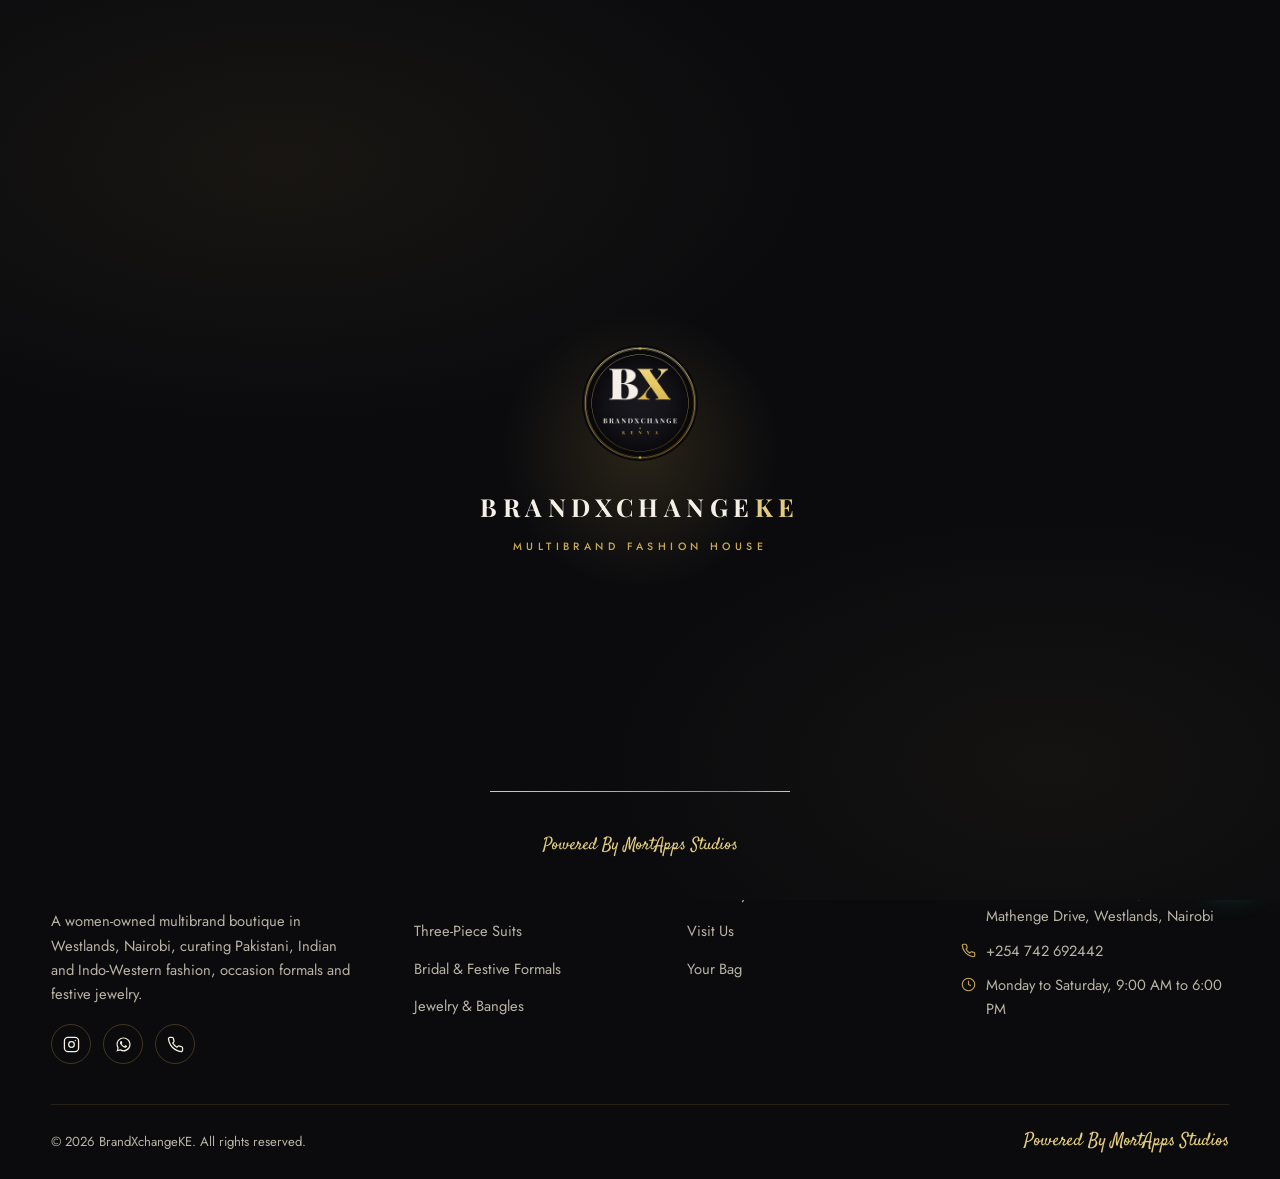
<file: checkout.html>
<!DOCTYPE html>
<html lang="en">
<head>
  <meta charset="UTF-8">
  <meta name="viewport" content="width=device-width, initial-scale=1.0">
  <title>Checkout | BrandXchangeKE</title>
  <meta name="description" content="Place your BrandXchangeKE order. Choose free pickup at Azalea Square, Westlands, or countrywide delivery across Kenya. Confirm on WhatsApp, card or mobile money.">
  <meta name="theme-color" content="#0b0b0e">
  <link rel="canonical" href="https://www.brandxchangeke.co.ke/checkout.html">
  <meta property="og:type" content="website">
  <meta property="og:site_name" content="BrandXchangeKE">
  <meta property="og:title" content="Checkout | BrandXchangeKE">
  <meta property="og:description" content="Free pickup at Azalea Square or countrywide delivery. Confirm on WhatsApp.">
  <meta property="og:url" content="https://www.brandxchangeke.co.ke/checkout.html">
  <meta property="og:image" content="https://www.brandxchangeke.co.ke/icons/og-image.jpg">
  <meta name="twitter:card" content="summary_large_image">
  <meta name="twitter:title" content="Checkout | BrandXchangeKE">
  <meta name="twitter:description" content="Free pickup at Azalea Square or countrywide delivery. Confirm on WhatsApp.">
  <meta name="twitter:image" content="https://www.brandxchangeke.co.ke/icons/og-image.jpg">
  <link rel="icon" href="favicon.ico" sizes="any">
  <link rel="icon" type="image/png" sizes="32x32" href="icons/favicon-32x32.png">
  <link rel="icon" type="image/png" sizes="48x48" href="icons/favicon-48x48.png">
  <link rel="icon" type="image/png" sizes="192x192" href="icons/favicon-192x192.png">
  <link rel="apple-touch-icon" href="icons/apple-touch-icon.png">
  <link rel="preconnect" href="https://fonts.googleapis.com">
  <link rel="preconnect" href="https://fonts.gstatic.com" crossorigin>
  <link href="https://fonts.googleapis.com/css2?family=Playfair+Display:ital,wght@0,500;0,600;0,700;0,800;1,600&family=Jost:wght@300;400;500;600&family=Satisfy&display=swap" rel="stylesheet">
  <link rel="stylesheet" href="css/styles.css?v=1.0.0">
  <script type="application/ld+json">
  {
    "@context": "https://schema.org",
    "@type": "BreadcrumbList",
    "itemListElement": [
      { "@type": "ListItem", "position": 1, "name": "Home", "item": "https://www.brandxchangeke.co.ke/" },
      { "@type": "ListItem", "position": 2, "name": "Checkout", "item": "https://www.brandxchangeke.co.ke/checkout.html" }
    ]
  }
  </script>
  <noscript><style>.reveal{opacity:1 !important;transform:none !important}#loader{display:none !important}</style></noscript>
</head>
<body>

  <!-- ================= LOADER ================= -->
  <div id="loader" role="status" aria-label="Loading BrandXchangeKE">
    <div class="loader-glow" aria-hidden="true"></div>
    <div class="loader-mark"><img src="images/logo-badge.png" alt="" width="116" height="116" fetchpriority="high"></div>
    <div class="loader-name">BRANDXCHANGE<span>KE</span></div>
    <div class="loader-tag">Multibrand Fashion House</div>
    <div class="loader-line" aria-hidden="true"></div>
    <a class="loader-powered" href="https://www.mortappsstudios.com" target="_blank" rel="noopener">Powered By MortApps Studios</a>
  </div>

  <!-- ================= TOP BAR ================= -->
  <div class="topbar">
    <div class="container topbar-in">
      <span class="topbar-loc">
        <svg width="13" height="13" viewBox="0 0 24 24" fill="none" stroke="#c9a84c" stroke-width="2" aria-hidden="true"><path d="M21 10c0 7-9 13-9 13S3 17 3 10a9 9 0 1 1 18 0Z"/><circle cx="12" cy="10" r="3"/></svg>
        <span class="loc-full">Ground Floor, Azalea Square, General Mathenge Drive, Westlands</span><span class="loc-short">Azalea Square, Westlands</span>
      </span>
      <div class="topbar-links">
        <a href="tel:+254742692442">
          <svg width="13" height="13" viewBox="0 0 24 24" fill="none" stroke="#c9a84c" stroke-width="2" aria-hidden="true"><path d="M22 16.92v3a2 2 0 0 1-2.18 2 19.79 19.79 0 0 1-8.63-3.07 19.5 19.5 0 0 1-6-6A19.79 19.79 0 0 1 2.08 4.18 2 2 0 0 1 4.06 2h3a2 2 0 0 1 2 1.72c.13.96.36 1.9.7 2.81a2 2 0 0 1-.45 2.11L8.09 9.91a16 16 0 0 0 6 6l1.27-1.27a2 2 0 0 1 2.11-.45c.91.34 1.85.57 2.81.7A2 2 0 0 1 22 16.92Z"/></svg>
          +254 742 692442
        </a>
        <a class="topbar-ig" href="https://www.instagram.com/brandxchangeke/" target="_blank" rel="noopener">
          <svg width="13" height="13" viewBox="0 0 24 24" fill="none" stroke="#c9a84c" stroke-width="2" aria-hidden="true"><rect x="2" y="2" width="20" height="20" rx="5"/><circle cx="12" cy="12" r="4"/><circle cx="17.5" cy="6.5" r="1" fill="#c9a84c" stroke="none"/></svg>
          @brandxchangeke
        </a>
      </div>
    </div>
  </div>

  <!-- ================= HEADER ================= -->
  <header class="site-header">
    <div class="container header-in">
      <a class="brand" href="index.html" aria-label="BrandXchangeKE home">
        <img class="brand-mark" src="images/logo-badge.png" alt="BrandXchangeKE BX monogram" width="46" height="46">
        <span>
          <span class="brand-name">BRANDXCHANGE<span>KE</span></span>
          <span class="brand-sub">Multibrand Fashion House</span>
        </span>
      </a>
      <nav class="main-nav" aria-label="Main navigation">
        <a href="index.html">Home</a>
        <a href="shop.html">Shop</a>
        <a href="index.html#collections">Collections</a>
        <a href="index.html#house">The House</a>
        <a href="index.html#visit">Visit Us</a>
      </nav>
      <div class="header-actions">
        <a class="icon-btn" href="cart.html" aria-label="View your bag">
          <svg width="19" height="19" viewBox="0 0 24 24" fill="none" stroke="currentColor" stroke-width="1.8" aria-hidden="true"><path d="M6 2 3 6v14a2 2 0 0 0 2 2h14a2 2 0 0 0 2-2V6l-3-4H6Z"/><path d="M3 6h18"/><path d="M16 10a4 4 0 0 1-8 0"/></svg>
          <span class="cart-count" aria-hidden="true">0</span>
        </a>
        <button class="icon-btn nav-toggle" id="nav-toggle" aria-label="Open menu" aria-expanded="false">
          <svg width="20" height="20" viewBox="0 0 24 24" fill="none" stroke="currentColor" stroke-width="1.8" aria-hidden="true"><path d="M3 6h18M3 12h18M3 18h18"/></svg>
        </button>
      </div>
    </div>
  </header>

  <!-- ================= PAGE BAND ================= -->
  <section class="page-band">
    <div class="container">
      <span class="crumbs"><a href="index.html">Home</a> &nbsp;/&nbsp; <a href="cart.html">Your Bag</a> &nbsp;/&nbsp; Checkout</span>
      <h1>Checkout</h1>
      <p>A few details and your order is ready. We confirm every order personally on WhatsApp.</p>
    </div>
  </section>

  <!-- ================= CHECKOUT ================= -->
  <div class="container checkout-layout" id="checkout-form-wrap">
    <form id="checkout-form" novalidate>
      <div class="co-card">
        <h2><span class="step-n">1</span> Your Details</h2>
        <div class="form-grid">
          <div class="form-field">
            <label for="cf-name">Full name</label>
            <input type="text" id="cf-name" name="name" autocomplete="name" placeholder="e.g. Amina Yusuf">
            <span class="fe-msg">Please enter your name</span>
          </div>
          <div class="form-field">
            <label for="cf-phone">Phone number</label>
            <input type="tel" id="cf-phone" name="phone" autocomplete="tel" placeholder="e.g. 0723 456 789">
            <span class="fe-msg">Please enter a valid phone number</span>
          </div>
          <div class="form-field">
            <label for="cf-county">County</label>
            <select id="cf-county" name="county">
              <option value="">Select county</option>
              <option>Baringo</option><option>Bomet</option><option>Bungoma</option><option>Busia</option>
              <option>Elgeyo-Marakwet</option><option>Embu</option><option>Garissa</option><option>Homa Bay</option>
              <option>Isiolo</option><option>Kajiado</option><option>Kakamega</option><option>Kericho</option>
              <option>Kiambu</option><option>Kilifi</option><option>Kirinyaga</option><option>Kisii</option>
              <option>Kisumu</option><option>Kitui</option><option>Kwale</option><option>Laikipia</option>
              <option>Lamu</option><option>Machakos</option><option>Makueni</option><option>Mandera</option>
              <option>Marsabit</option><option>Meru</option><option>Migori</option><option>Mombasa</option>
              <option>Murang'a</option><option>Nairobi</option><option>Nakuru</option><option>Nandi</option>
              <option>Narok</option><option>Nyamira</option><option>Nyandarua</option><option>Nyeri</option>
              <option>Samburu</option><option>Siaya</option><option>Taita-Taveta</option><option>Tana River</option>
              <option>Tharaka-Nithi</option><option>Trans Nzoia</option><option>Turkana</option><option>Uasin Gishu</option>
              <option>Vihiga</option><option>Wajir</option><option>West Pokot</option>
            </select>
            <span class="fe-msg">Please select your county</span>
          </div>
          <div class="form-field">
            <label for="cf-town">Town or estate</label>
            <input type="text" id="cf-town" name="town" placeholder="e.g. Westlands, Kilimani">
            <span class="fe-msg">Please enter your town or estate</span>
          </div>
        </div>
      </div>

      <div class="co-card">
        <h2><span class="step-n">2</span> Delivery</h2>
        <div class="radio-cards">
          <label class="radio-card picked">
            <input type="radio" name="delivery" value="Pickup at Azalea Square (free)" checked>
            <span><b>Pickup at Azalea Square</b><span>Free. Ground Floor, General Mathenge Drive, Westlands. We will have your pieces ready and your sizes confirmed.</span></span>
          </label>
          <label class="radio-card">
            <input type="radio" name="delivery" value="Countrywide delivery">
            <span><b>Countrywide delivery</b><span>Delivered to your county. The delivery fee is quoted on WhatsApp before you confirm.</span></span>
          </label>
        </div>
      </div>

      <div class="co-card">
        <h2><span class="step-n">3</span> Payment</h2>
        <div class="radio-cards">
          <label class="radio-card picked">
            <input type="radio" name="payment" value="Confirm on WhatsApp" checked>
            <span><b>Confirm on WhatsApp</b><span>We will share available payment options, including card and mobile money, as we confirm your order.</span></span>
          </label>
          <label class="radio-card">
            <input type="radio" name="payment" value="Pay in store on pickup">
            <span><b>Pay in store on pickup</b><span>Cards and mobile money accepted at the boutique.</span></span>
          </label>
        </div>
        <div class="form-field full" style="margin-top:16px">
          <label for="cf-notes">Notes (optional)</label>
          <textarea id="cf-notes" name="notes" rows="3" placeholder="Occasion, preferred sizes, alternate colours, anything that helps us style you."></textarea>
        </div>
        <label class="terms-row" id="terms-row" for="cf-terms">
          <input type="checkbox" id="cf-terms">
          <span>I understand BrandXchangeKE will contact me on WhatsApp to confirm availability, sizes and delivery before payment.</span>
        </label>
      </div>

      <button class="btn btn-gold btn-block" type="submit" id="co-submit">Place Order</button>
    </form>

    <aside class="co-summary" id="co-summary" aria-label="Order summary">
      <h3>Order Summary</h3>
      <div class="cs-line"><span>Items (<span id="co-count">0 items</span>)</span><span id="co-total">KSh 0</span></div>
      <p class="note">Pickup is free. Delivery is quoted per county before confirmation. Prices include all in-store taxes.</p>
      <div class="co-items" id="co-items"></div>
      <a class="btn btn-ghost-light btn-block" href="cart.html">Back to Bag</a>
    </aside>
  </div>

  <div class="container" id="co-empty-note" style="display:none; padding: 60px 0;">
    <div class="shop-empty">
      <h3>Your bag is empty</h3>
      <p>Add the pieces you love first, then come back to checkout.</p>
      <a class="btn btn-gold" href="shop.html">Shop the Collection</a>
    </div>
  </div>

  <!-- receipt -->
  <div class="container" id="receipt" style="display:none; padding: 40px 0 70px;">
    <div class="receipt">
      <div class="receipt-head">
        <span class="eyebrow" style="justify-content:center;">Thank you</span>
        <h2>Order Received With Love</h2>
        <p style="margin:0;">We will reach out on WhatsApp shortly to confirm your pieces.</p>
        <div class="receipt-ref" id="receipt-ref">BXKE-000000</div>
      </div>
      <div class="receipt-rows" id="receipt-rows"></div>
      <p style="text-align:center; color:var(--muted); font-size:0.85rem; margin:14px 0 0;" id="receipt-meta"></p>
      <div class="receipt-actions">
        <a class="btn btn-gold" id="receipt-whatsapp" href="#" target="_blank" rel="noopener">Confirm on WhatsApp</a>
        <a class="btn btn-ghost-dark" href="shop.html">Continue Shopping</a>
        <a class="btn btn-ghost-dark" href="#" id="order-again">Place Another Order</a>
      </div>
    </div>
  </div>

  <!-- order popup -->
  <div class="order-popup" id="order-popup" role="dialog" aria-modal="true" aria-label="Order placed">
    <div class="order-pop-card">
      <div class="op-check">
        <svg width="38" height="38" viewBox="0 0 24 24" fill="none" stroke="currentColor" stroke-width="2" stroke-linecap="round" stroke-linejoin="round" aria-hidden="true"><path d="M20 6 9 17l-5-5"/></svg>
      </div>
      <h3>Order Placed Successfully</h3>
      <p>Your reference is <b id="op-ref">BXKE-000000</b>. Preparing your receipt...</p>
    </div>
  </div>

  <!-- ================= FOOTER ================= -->
  <footer class="site-footer">
    <div class="container">
      <div class="footer-grid">
        <div class="footer-brand">
          <a class="brand" href="index.html">
            <img class="brand-mark" src="images/logo-badge.png" alt="BrandXchangeKE BX monogram" width="46" height="46">
            <span>
              <span class="brand-name">BRANDXCHANGE<span>KE</span></span>
              <span class="brand-sub">Multibrand Fashion House</span>
            </span>
          </a>
          <p>A women-owned multibrand boutique in Westlands, Nairobi, curating Pakistani, Indian and Indo-Western fashion, occasion formals and festive jewelry.</p>
          <div class="footer-social">
            <a href="https://www.instagram.com/brandxchangeke/" target="_blank" rel="noopener" aria-label="Instagram">
              <svg width="17" height="17" viewBox="0 0 24 24" fill="none" stroke="currentColor" stroke-width="1.8" aria-hidden="true"><rect x="2" y="2" width="20" height="20" rx="5"/><circle cx="12" cy="12" r="4"/><circle cx="17.5" cy="6.5" r="1" fill="currentColor" stroke="none"/></svg>
            </a>
            <a href="https://wa.me/254742692442" target="_blank" rel="noopener" aria-label="WhatsApp">
              <svg width="17" height="17" viewBox="0 0 24 24" fill="currentColor" aria-hidden="true"><path d="M12.04 2c-5.46 0-9.91 4.45-9.91 9.91 0 1.75.46 3.45 1.32 4.95L2.05 22l5.25-1.38c1.45.79 3.08 1.21 4.74 1.21 5.46 0 9.91-4.45 9.91-9.91 0-2.65-1.03-5.14-2.9-7.01A9.82 9.82 0 0 0 12.04 2zm0 18.03c-1.48 0-2.93-.4-4.2-1.15l-.3-.18-3.12.82.83-3.04-.2-.31a8.26 8.26 0 0 1-1.26-4.38c0-4.54 3.7-8.24 8.25-8.24 2.2 0 4.27.86 5.82 2.42a8.18 8.18 0 0 1 2.41 5.83c0 4.54-3.7 8.23-8.23 8.23zm4.52-6.16c-.25-.12-1.47-.72-1.69-.81-.23-.08-.39-.12-.56.13-.17.25-.64.81-.78.97-.14.17-.29.19-.54.06-.25-.12-1.05-.39-1.99-1.23-.74-.66-1.23-1.47-1.38-1.72-.14-.25-.02-.38.11-.51.11-.11.25-.29.37-.43.12-.14.17-.25.25-.41.08-.17.04-.31-.02-.43-.06-.12-.56-1.34-.76-1.84-.2-.48-.41-.42-.56-.43h-.48c-.17 0-.43.06-.66.31-.22.25-.86.85-.86 2.07 0 1.22.89 2.4 1.01 2.56.12.17 1.75 2.67 4.23 3.74.59.26 1.05.41 1.41.52.59.19 1.13.16 1.56.1.48-.07 1.47-.6 1.67-1.18.21-.58.21-1.07.15-1.18-.06-.1-.23-.16-.48-.27z"/></svg>
            </a>
            <a href="tel:+254742692442" aria-label="Call us">
              <svg width="17" height="17" viewBox="0 0 24 24" fill="none" stroke="currentColor" stroke-width="1.8" aria-hidden="true"><path d="M22 16.92v3a2 2 0 0 1-2.18 2 19.79 19.79 0 0 1-8.63-3.07 19.5 19.5 0 0 1-6-6A19.79 19.79 0 0 1 2.08 4.18 2 2 0 0 1 4.06 2h3a2 2 0 0 1 2 1.72c.13.96.36 1.9.7 2.81a2 2 0 0 1-.45 2.11L8.09 9.91a16 16 0 0 0 6 6l1.27-1.27a2 2 0 0 1 2.11-.45c.91.34 1.85.57 2.81.7A2 2 0 0 1 22 16.92Z"/></svg>
            </a>
          </div>
        </div>
        <div class="footer-col">
          <h4>Shop</h4>
          <ul>
            <li><a href="shop.html">The Full Collection</a></li>
            <li><a href="shop.html?cat=Three-Piece%20Suits">Three-Piece Suits</a></li>
            <li><a href="shop.html?cat=Bridal%20%26%20Festive%20Formals">Bridal &amp; Festive Formals</a></li>
            <li><a href="shop.html?cat=Jewelry%20%26%20Bangles">Jewelry &amp; Bangles</a></li>
          </ul>
        </div>
        <div class="footer-col">
          <h4>The House</h4>
          <ul>
            <li><a href="index.html#house">Our Story</a></li>
            <li><a href="index.html#visit">Visit Us</a></li>
            <li><a href="cart.html">Your Bag</a></li>
          </ul>
        </div>
        <div class="footer-col">
          <h4>Visit and Contact</h4>
          <ul>
            <li class="fc-line"><svg width="15" height="15" viewBox="0 0 24 24" fill="none" stroke="currentColor" stroke-width="1.8" aria-hidden="true"><path d="M21 10c0 7-9 13-9 13S3 17 3 10a9 9 0 1 1 18 0Z"/><circle cx="12" cy="10" r="3"/></svg><span>Ground Floor, Azalea Square, General Mathenge Drive, Westlands, Nairobi</span></li>
            <li class="fc-line"><svg width="15" height="15" viewBox="0 0 24 24" fill="none" stroke="currentColor" stroke-width="1.8" aria-hidden="true"><path d="M22 16.92v3a2 2 0 0 1-2.18 2 19.79 19.79 0 0 1-8.63-3.07 19.5 19.5 0 0 1-6-6A19.79 19.79 0 0 1 2.08 4.18 2 2 0 0 1 4.06 2h3a2 2 0 0 1 2 1.72c.13.96.36 1.9.7 2.81a2 2 0 0 1-.45 2.11L8.09 9.91a16 16 0 0 0 6 6l1.27-1.27a2 2 0 0 1 2.11-.45c.91.34 1.85.57 2.81.7A2 2 0 0 1 22 16.92Z"/></svg><span><a href="tel:+254742692442">+254 742 692442</a></span></li>
            <li class="fc-line"><svg width="15" height="15" viewBox="0 0 24 24" fill="none" stroke="currentColor" stroke-width="1.8" aria-hidden="true"><circle cx="12" cy="12" r="10"/><path d="M12 6v6l4 2"/></svg><span>Monday to Saturday, 9:00 AM to 6:00 PM</span></li>
          </ul>
        </div>
      </div>
      <div class="footer-bottom">
        <div class="footer-bottom-in">
          <span>&copy; <span id="year">2026</span> BrandXchangeKE. All rights reserved.</span>
          <a class="footer-powered" href="https://www.mortappsstudios.com" target="_blank" rel="noopener">Powered By MortApps Studios</a>
        </div>
      </div>
    </div>
  </footer>

  <!-- ================= FLOATING WHATSAPP ================= -->
  <a class="wa-float" href="https://wa.me/254742692442?text=Hello%20BrandXchangeKE%2C%20I%20have%20an%20enquiry." target="_blank" rel="noopener" aria-label="Chat with BrandXchangeKE on WhatsApp">
    <svg width="26" height="26" viewBox="0 0 24 24" fill="currentColor" aria-hidden="true"><path d="M12.04 2c-5.46 0-9.91 4.45-9.91 9.91 0 1.75.46 3.45 1.32 4.95L2.05 22l5.25-1.38c1.45.79 3.08 1.21 4.74 1.21 5.46 0 9.91-4.45 9.91-9.91 0-2.65-1.03-5.14-2.9-7.01A9.82 9.82 0 0 0 12.04 2zm0 18.03c-1.48 0-2.93-.4-4.2-1.15l-.3-.18-3.12.82.83-3.04-.2-.31a8.26 8.26 0 0 1-1.26-4.38c0-4.54 3.7-8.24 8.25-8.24 2.2 0 4.27.86 5.82 2.42a8.18 8.18 0 0 1 2.41 5.83c0 4.54-3.7 8.23-8.23 8.23zm4.52-6.16c-.25-.12-1.47-.72-1.69-.81-.23-.08-.39-.12-.56.13-.17.25-.64.81-.78.97-.14.17-.29.19-.54.06-.25-.12-1.05-.39-1.99-1.23-.74-.66-1.23-1.47-1.38-1.72-.14-.25-.02-.38.11-.51.11-.11.25-.29.37-.43.12-.14.17-.25.25-.41.08-.17.04-.31-.02-.43-.06-.12-.56-1.34-.76-1.84-.2-.48-.41-.42-.56-.43h-.48c-.17 0-.43.06-.66.31-.22.25-.86.85-.86 2.07 0 1.22.89 2.4 1.01 2.56.12.17 1.75 2.67 4.23 3.74.59.26 1.05.41 1.41.52.59.19 1.13.16 1.56.1.48-.07 1.47-.6 1.67-1.18.21-.58.21-1.07.15-1.18-.06-.1-.23-.16-.48-.27z"/></svg>
  </a>

  <!-- ================= MOBILE DRAWER ================= -->
  <div id="drawer-overlay"></div>
  <aside class="m-drawer" id="m-drawer" aria-label="Mobile menu">
    <div class="m-drawer-head">
      <div class="m-drawer-brand">
        <img src="images/logo-badge.png" alt="" width="38" height="38">
        <div>BRANDXCHANGEKE<span>Multibrand Fashion House</span></div>
      </div>
      <button class="m-drawer-close" id="m-drawer-close" aria-label="Close menu">
        <svg width="18" height="18" viewBox="0 0 24 24" fill="none" stroke="currentColor" stroke-width="1.8" aria-hidden="true"><path d="M18 6 6 18M6 6l12 12"/></svg>
      </button>
    </div>
    <ul class="m-links">
      <li><a href="index.html">Home <span>01</span></a></li>
      <li><a href="shop.html">Shop <span>02</span></a></li>
      <li><a href="index.html#collections">Collections <span>03</span></a></li>
      <li><a href="index.html#house">The House <span>04</span></a></li>
      <li><a href="index.html#visit">Visit Us <span>05</span></a></li>
      <li><a href="cart.html">Your Bag <span>06</span></a></li>
    </ul>
    <div class="m-drawer-cta">
      <a class="btn btn-gold" href="https://wa.me/254742692442?text=Hello%20BrandXchangeKE%2C%20I%20have%20an%20enquiry." target="_blank" rel="noopener">Chat on WhatsApp</a>
      <a class="m-drawer-powered" href="https://www.mortappsstudios.com" target="_blank" rel="noopener">Powered By MortApps Studios</a>
    </div>
  </aside>

  <script src="js/script.js?v=1.0.0" defer></script>
</body>
</html>
</file>
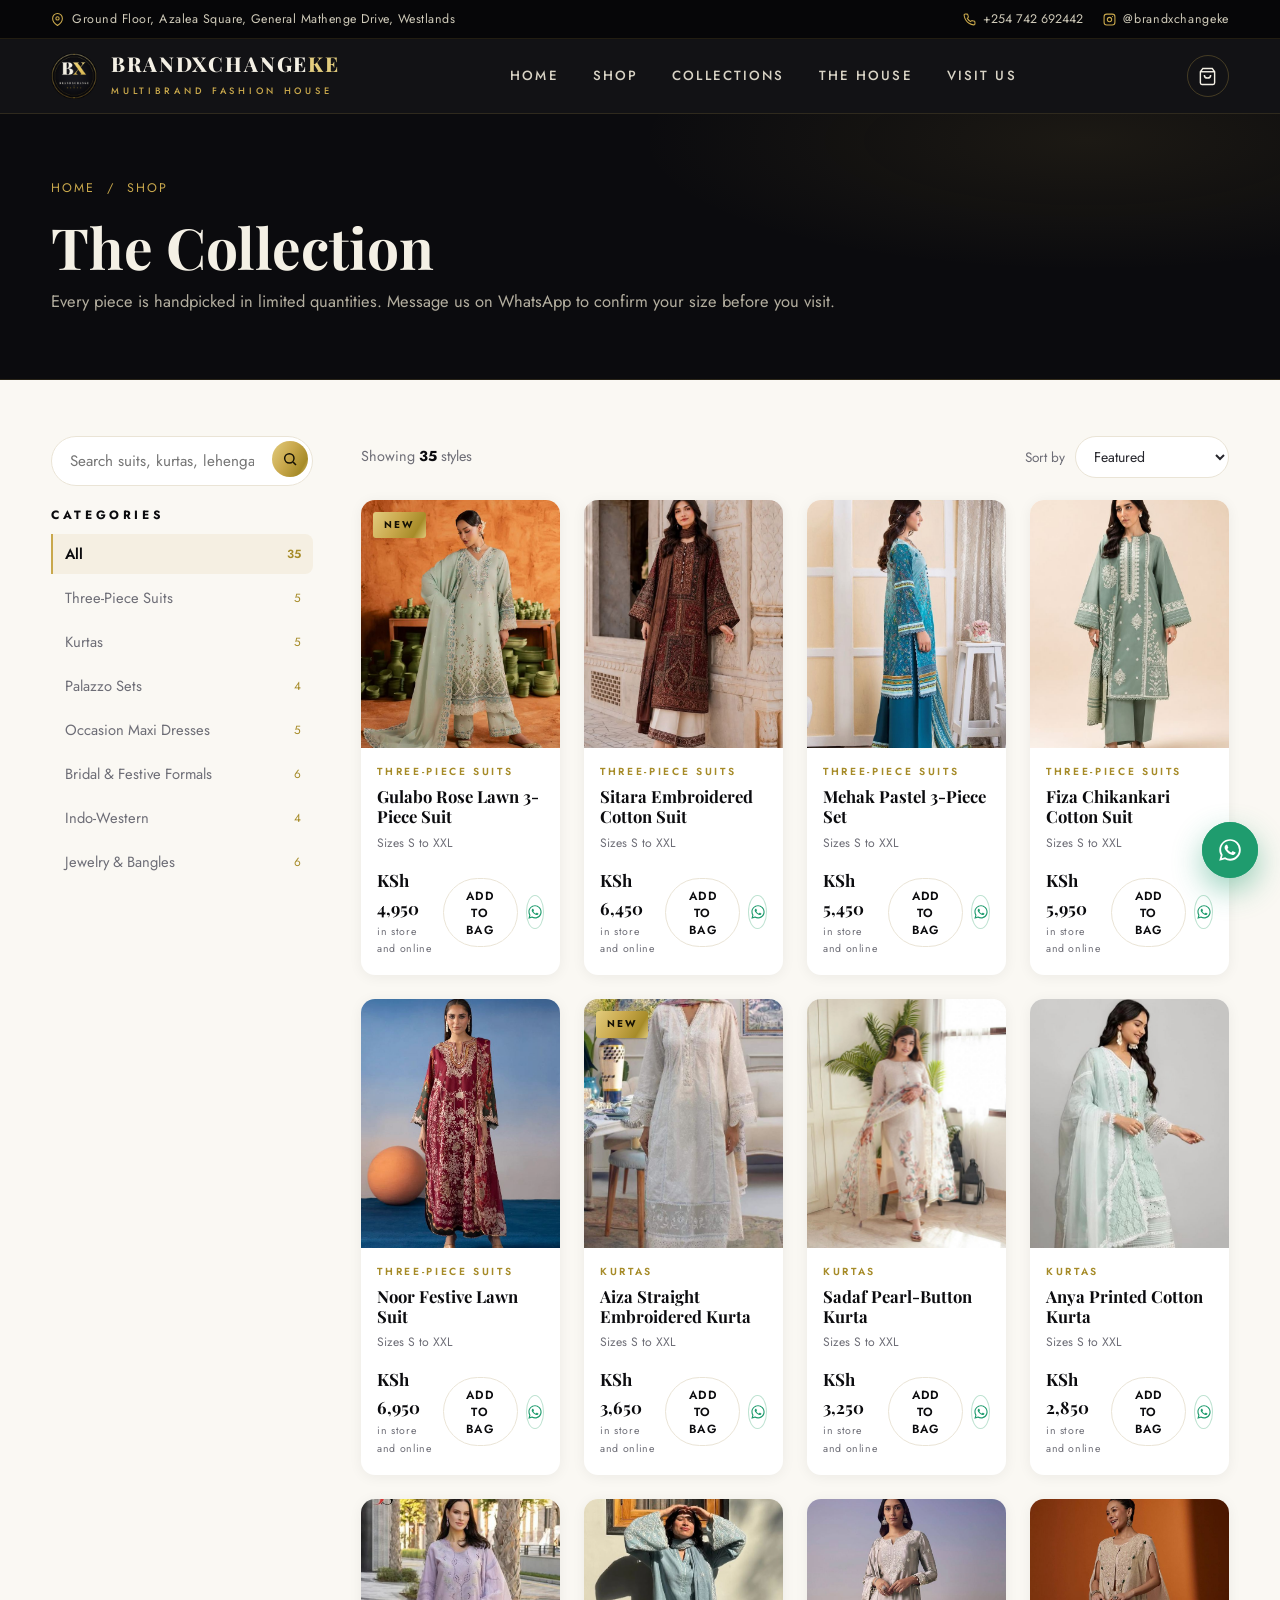
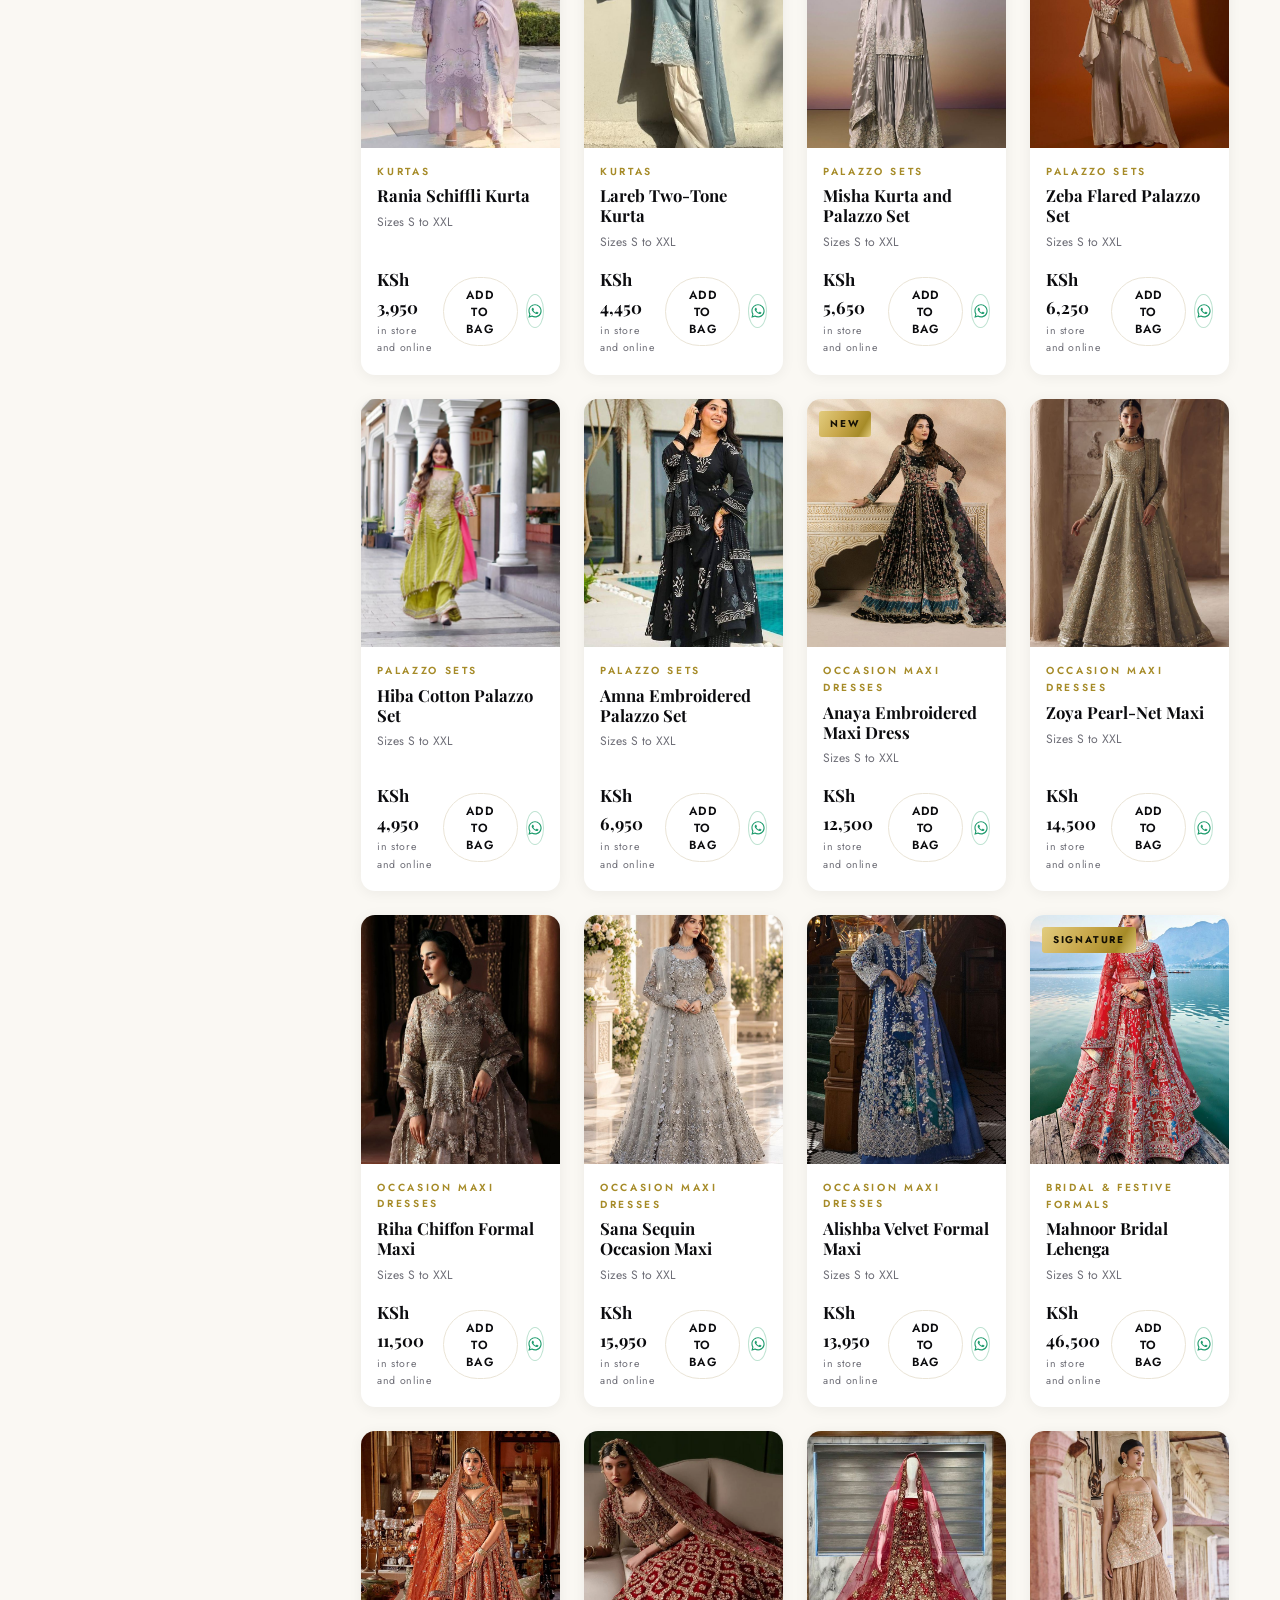
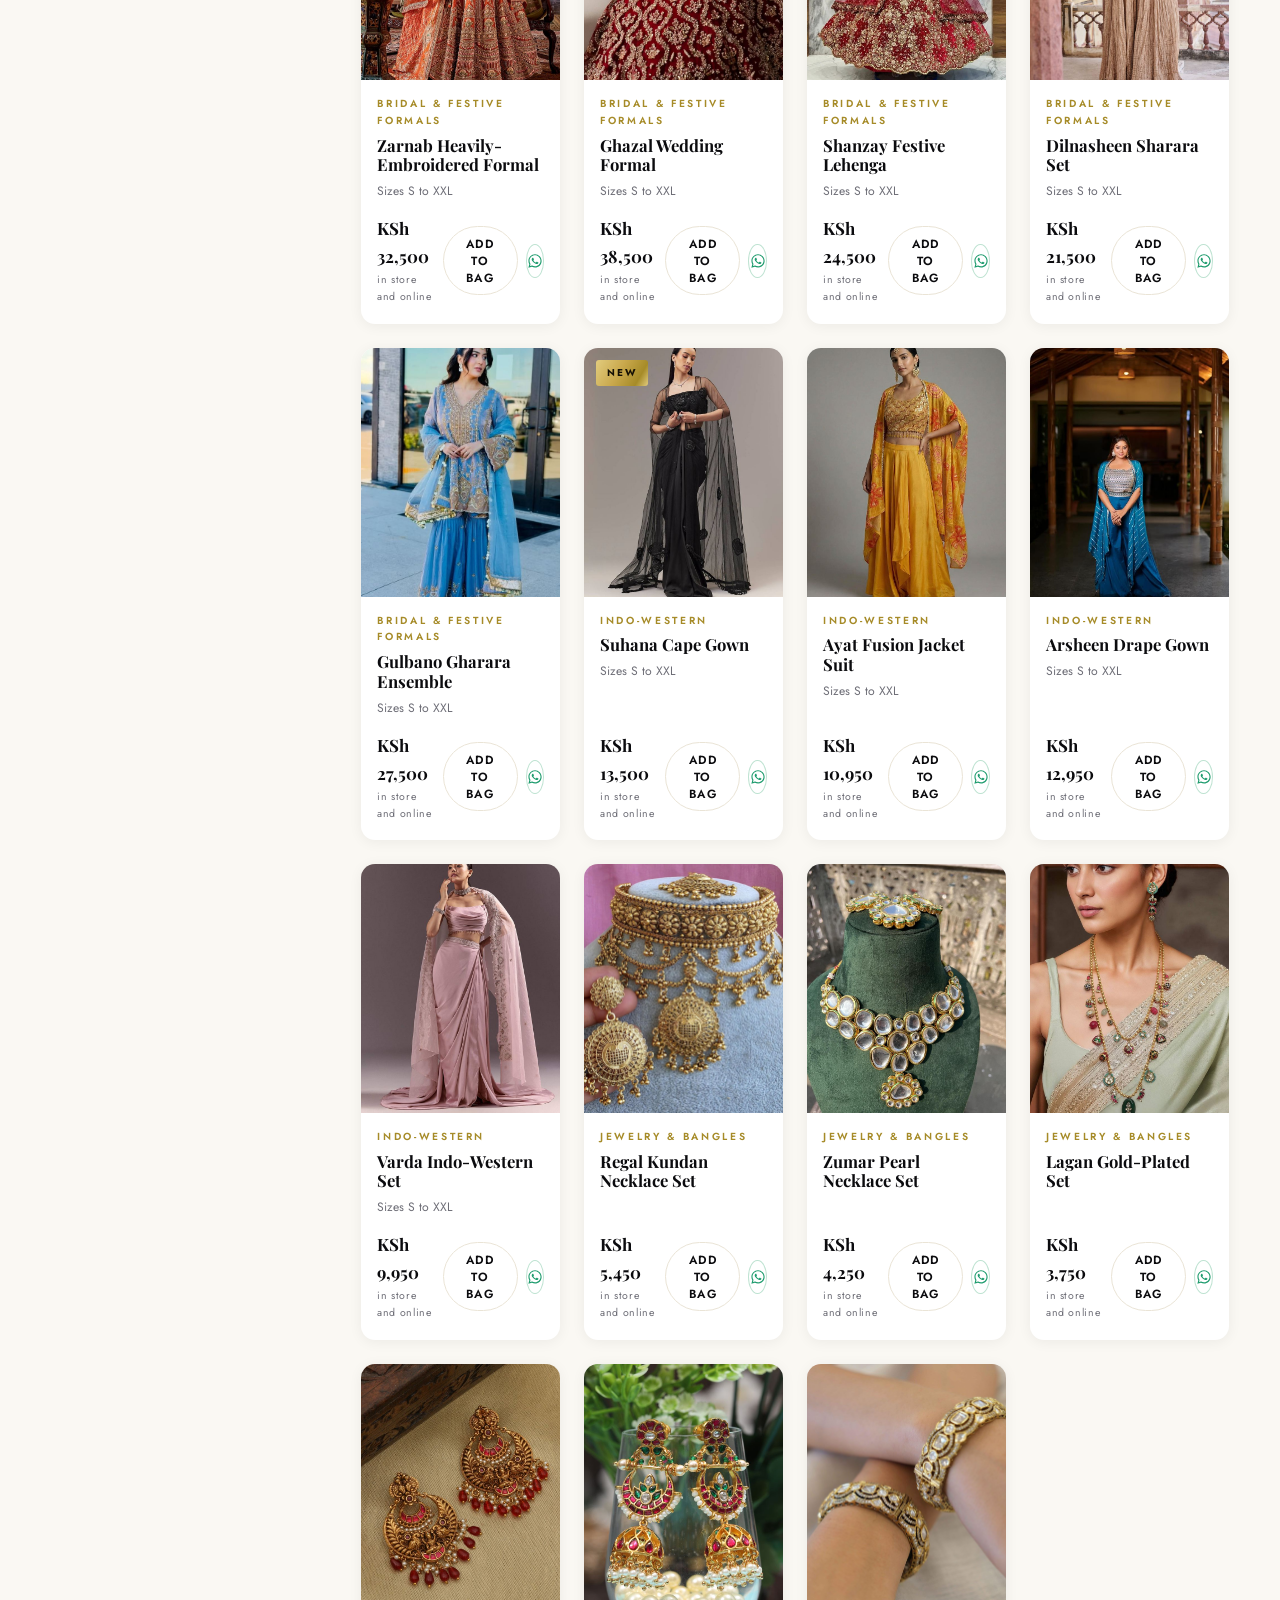
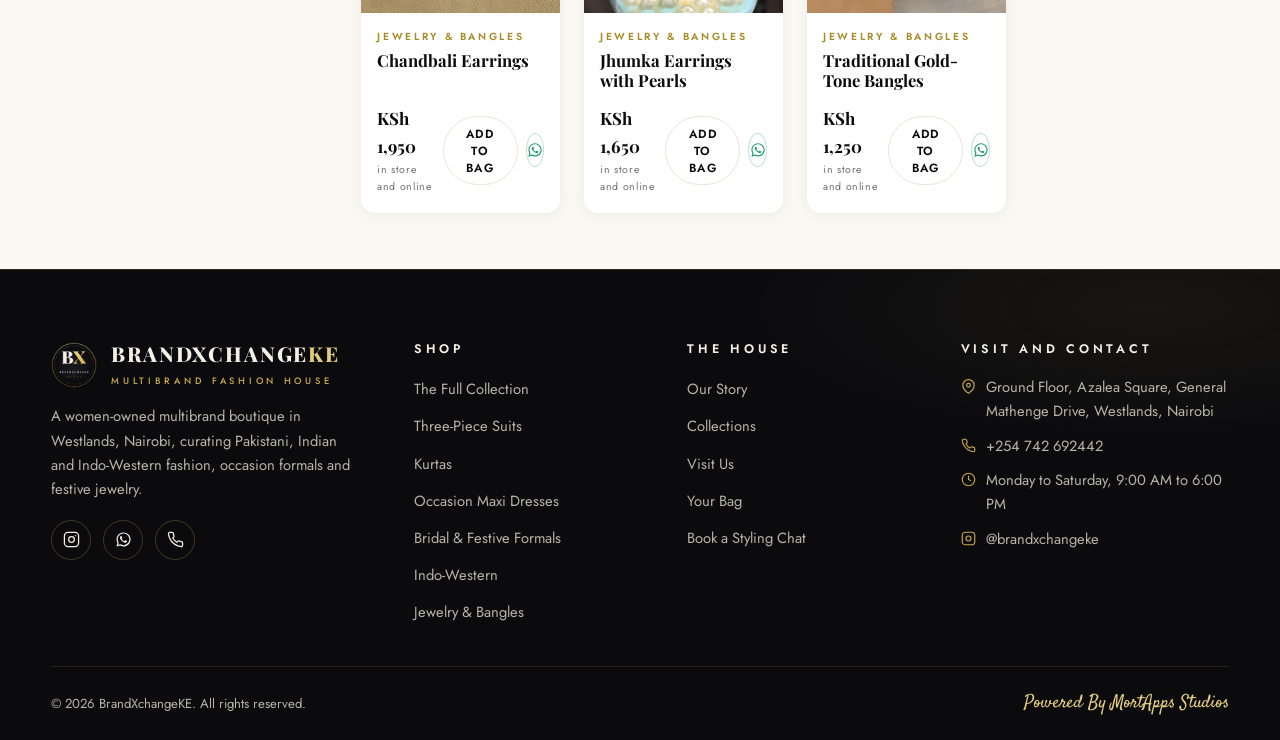
<file: shop.html>
<!DOCTYPE html>
<html lang="en">
<head>
  <meta charset="UTF-8">
  <meta name="viewport" content="width=device-width, initial-scale=1.0">
  <title>Shop the Collection | BrandXchangeKE, Westlands Nairobi</title>
  <meta name="description" content="Shop Pakistani, Indian and Indo-Western fashion at BrandXchangeKE in Westlands, Nairobi. Three-piece suits, kurtas, palazzo sets, occasion maxi dresses, bridal formals, Indo-Western outfits, jewelry and bangles. Prices in KES. WhatsApp +254 742 692442.">
  <meta name="theme-color" content="#0b0b0e">
  <link rel="canonical" href="https://www.brandxchangeke.co.ke/shop.html">
  <meta property="og:type" content="website">
  <meta property="og:site_name" content="BrandXchangeKE">
  <meta property="og:title" content="Shop the Collection | BrandXchangeKE">
  <meta property="og:description" content="Three-piece suits, kurtas, palazzos, occasion maxis, bridal formals, Indo-Western outfits, jewelry and bangles. Prices in KES.">
  <meta property="og:url" content="https://www.brandxchangeke.co.ke/shop.html">
  <meta property="og:image" content="https://www.brandxchangeke.co.ke/icons/og-image.jpg">
  <meta name="twitter:card" content="summary_large_image">
  <meta name="twitter:title" content="Shop the Collection | BrandXchangeKE">
  <meta name="twitter:description" content="Pakistani, Indian and Indo-Western fashion with prices in KES. Azalea Square, Westlands, Nairobi.">
  <meta name="twitter:image" content="https://www.brandxchangeke.co.ke/icons/og-image.jpg">
  <link rel="icon" href="favicon.ico" sizes="any">
  <link rel="icon" type="image/png" sizes="32x32" href="icons/favicon-32x32.png">
  <link rel="icon" type="image/png" sizes="48x48" href="icons/favicon-48x48.png">
  <link rel="icon" type="image/png" sizes="192x192" href="icons/favicon-192x192.png">
  <link rel="apple-touch-icon" href="icons/apple-touch-icon.png">
  <link rel="preconnect" href="https://fonts.googleapis.com">
  <link rel="preconnect" href="https://fonts.gstatic.com" crossorigin>
  <link href="https://fonts.googleapis.com/css2?family=Playfair+Display:ital,wght@0,500;0,600;0,700;0,800;1,600&family=Jost:wght@300;400;500;600&family=Satisfy&display=swap" rel="stylesheet">
  <link rel="stylesheet" href="css/styles.css?v=1.0.0">
  <script type="application/ld+json">
  {
    "@context": "https://schema.org",
    "@type": "BreadcrumbList",
    "itemListElement": [
      { "@type": "ListItem", "position": 1, "name": "Home", "item": "https://www.brandxchangeke.co.ke/" },
      { "@type": "ListItem", "position": 2, "name": "Shop", "item": "https://www.brandxchangeke.co.ke/shop.html" }
    ]
  }
  </script>
  <script type="application/ld+json">
  {
    "@context": "https://schema.org",
    "@type": "ItemList",
    "name": "BrandXchangeKE Collection",
    "itemListElement": [
      {"@type":"ListItem","position":1,"name":"Gulabo Rose Lawn 3-Piece Suit"},
      {"@type":"ListItem","position":2,"name":"Sitara Embroidered Cotton Suit"},
      {"@type":"ListItem","position":3,"name":"Mehak Pastel 3-Piece Set"},
      {"@type":"ListItem","position":4,"name":"Fiza Chikankari Cotton Suit"},
      {"@type":"ListItem","position":5,"name":"Noor Festive Lawn Suit"},
      {"@type":"ListItem","position":6,"name":"Aiza Straight Embroidered Kurta"},
      {"@type":"ListItem","position":7,"name":"Sadaf Pearl-Button Kurta"},
      {"@type":"ListItem","position":8,"name":"Anya Printed Cotton Kurta"},
      {"@type":"ListItem","position":9,"name":"Rania Schiffli Kurta"},
      {"@type":"ListItem","position":10,"name":"Lareb Two-Tone Kurta"},
      {"@type":"ListItem","position":11,"name":"Misha Kurta and Palazzo Set"},
      {"@type":"ListItem","position":12,"name":"Zeba Flared Palazzo Set"},
      {"@type":"ListItem","position":13,"name":"Hiba Cotton Palazzo Set"},
      {"@type":"ListItem","position":14,"name":"Amna Embroidered Palazzo Set"},
      {"@type":"ListItem","position":15,"name":"Anaya Embroidered Maxi Dress"},
      {"@type":"ListItem","position":16,"name":"Zoya Pearl-Net Maxi"},
      {"@type":"ListItem","position":17,"name":"Riha Chiffon Formal Maxi"},
      {"@type":"ListItem","position":18,"name":"Sana Sequin Occasion Maxi"},
      {"@type":"ListItem","position":19,"name":"Alishba Velvet Formal Maxi"},
      {"@type":"ListItem","position":20,"name":"Mahnoor Bridal Lehenga"},
      {"@type":"ListItem","position":21,"name":"Zarnab Heavily-Embroidered Formal"},
      {"@type":"ListItem","position":22,"name":"Ghazal Wedding Formal"},
      {"@type":"ListItem","position":23,"name":"Shanzay Festive Lehenga"},
      {"@type":"ListItem","position":24,"name":"Dilnasheen Sharara Set"},
      {"@type":"ListItem","position":25,"name":"Gulbano Gharara Ensemble"},
      {"@type":"ListItem","position":26,"name":"Suhana Cape Gown"},
      {"@type":"ListItem","position":27,"name":"Ayat Fusion Jacket Suit"},
      {"@type":"ListItem","position":28,"name":"Arsheen Drape Gown"},
      {"@type":"ListItem","position":29,"name":"Varda Indo-Western Set"},
      {"@type":"ListItem","position":30,"name":"Regal Kundan Necklace Set"},
      {"@type":"ListItem","position":31,"name":"Zumar Pearl Necklace Set"},
      {"@type":"ListItem","position":32,"name":"Lagan Gold-Plated Set"},
      {"@type":"ListItem","position":33,"name":"Chandbali Earrings"},
      {"@type":"ListItem","position":34,"name":"Jhumka Earrings with Pearls"},
      {"@type":"ListItem","position":35,"name":"Traditional Gold-Tone Bangles"}
    ]
  }
  </script>
  <noscript><style>.reveal{opacity:1 !important;transform:none !important}#loader{display:none !important}</style></noscript>
</head>
<body>

  <!-- ================= LOADER ================= -->
  <div id="loader" role="status" aria-label="Loading BrandXchangeKE">
    <div class="loader-glow" aria-hidden="true"></div>
    <div class="loader-mark"><img src="images/logo-badge.png" alt="" width="116" height="116" fetchpriority="high"></div>
    <div class="loader-name">BRANDXCHANGE<span>KE</span></div>
    <div class="loader-tag">Multibrand Fashion House</div>
    <div class="loader-line" aria-hidden="true"></div>
    <a class="loader-powered" href="https://www.mortappsstudios.com" target="_blank" rel="noopener">Powered By MortApps Studios</a>
  </div>

  <!-- ================= TOP BAR ================= -->
  <div class="topbar">
    <div class="container topbar-in">
      <span class="topbar-loc">
        <svg width="13" height="13" viewBox="0 0 24 24" fill="none" stroke="#c9a84c" stroke-width="2" aria-hidden="true"><path d="M21 10c0 7-9 13-9 13S3 17 3 10a9 9 0 1 1 18 0Z"/><circle cx="12" cy="10" r="3"/></svg>
        <span class="loc-full">Ground Floor, Azalea Square, General Mathenge Drive, Westlands</span><span class="loc-short">Azalea Square, Westlands</span>
      </span>
      <div class="topbar-links">
        <a href="tel:+254742692442">
          <svg width="13" height="13" viewBox="0 0 24 24" fill="none" stroke="#c9a84c" stroke-width="2" aria-hidden="true"><path d="M22 16.92v3a2 2 0 0 1-2.18 2 19.79 19.79 0 0 1-8.63-3.07 19.5 19.5 0 0 1-6-6A19.79 19.79 0 0 1 2.08 4.18 2 2 0 0 1 4.06 2h3a2 2 0 0 1 2 1.72c.13.96.36 1.9.7 2.81a2 2 0 0 1-.45 2.11L8.09 9.91a16 16 0 0 0 6 6l1.27-1.27a2 2 0 0 1 2.11-.45c.91.34 1.85.57 2.81.7A2 2 0 0 1 22 16.92Z"/></svg>
          +254 742 692442
        </a>
        <a class="topbar-ig" href="https://www.instagram.com/brandxchangeke/" target="_blank" rel="noopener">
          <svg width="13" height="13" viewBox="0 0 24 24" fill="none" stroke="#c9a84c" stroke-width="2" aria-hidden="true"><rect x="2" y="2" width="20" height="20" rx="5"/><circle cx="12" cy="12" r="4"/><circle cx="17.5" cy="6.5" r="1" fill="#c9a84c" stroke="none"/></svg>
          @brandxchangeke
        </a>
      </div>
    </div>
  </div>

  <!-- ================= HEADER ================= -->
  <header class="site-header">
    <div class="container header-in">
      <a class="brand" href="index.html" aria-label="BrandXchangeKE home">
        <img class="brand-mark" src="images/logo-badge.png" alt="BrandXchangeKE BX monogram" width="46" height="46">
        <span>
          <span class="brand-name">BRANDXCHANGE<span>KE</span></span>
          <span class="brand-sub">Multibrand Fashion House</span>
        </span>
      </a>
      <nav class="main-nav" aria-label="Main navigation">
        <a href="index.html">Home</a>
        <a href="shop.html">Shop</a>
        <a href="index.html#collections">Collections</a>
        <a href="index.html#house">The House</a>
        <a href="index.html#visit">Visit Us</a>
      </nav>
      <div class="header-actions">
        <a class="icon-btn" href="cart.html" aria-label="View your bag">
          <svg width="19" height="19" viewBox="0 0 24 24" fill="none" stroke="currentColor" stroke-width="1.8" aria-hidden="true"><path d="M6 2 3 6v14a2 2 0 0 0 2 2h14a2 2 0 0 0 2-2V6l-3-4H6Z"/><path d="M3 6h18"/><path d="M16 10a4 4 0 0 1-8 0"/></svg>
          <span class="cart-count" aria-hidden="true">0</span>
        </a>
        <button class="icon-btn nav-toggle" id="nav-toggle" aria-label="Open menu" aria-expanded="false">
          <svg width="20" height="20" viewBox="0 0 24 24" fill="none" stroke="currentColor" stroke-width="1.8" aria-hidden="true"><path d="M3 6h18M3 12h18M3 18h18"/></svg>
        </button>
      </div>
    </div>
  </header>

  <!-- ================= PAGE BAND ================= -->
  <section class="page-band">
    <div class="container">
      <span class="crumbs"><a href="index.html">Home</a> &nbsp;/&nbsp; Shop</span>
      <h1>The Collection</h1>
      <p>Every piece is handpicked in limited quantities. Message us on WhatsApp to confirm your size before you visit.</p>
    </div>
  </section>

  <!-- ================= SHOP ================= -->
  <div class="container shop-layout">
    <aside class="shop-side" aria-label="Shop filters">
      <div class="shop-search">
        <input type="search" id="shop-search-input" placeholder="Search suits, kurtas, lehengas..." aria-label="Search the collection">
        <button type="button" aria-label="Search">
          <svg width="16" height="16" viewBox="0 0 24 24" fill="none" stroke="currentColor" stroke-width="2.2" aria-hidden="true"><circle cx="11" cy="11" r="7"/><path d="m21 21-4.3-4.3"/></svg>
        </button>
      </div>
      <div class="side-desktop">
        <h4>Categories</h4>
        <ul class="cat-list" id="cat-list"></ul>
      </div>
    </aside>

    <div>
      <div class="shop-toolbar">
        <span class="shop-count" id="shop-count">Loading styles...</span>
        <div class="shop-sort">
          <label for="shop-sort">Sort by</label>
          <select id="shop-sort">
            <option value="featured">Featured</option>
            <option value="low">Price, low to high</option>
            <option value="high">Price, high to low</option>
            <option value="name">Name, A to Z</option>
          </select>
        </div>
      </div>
      <div class="chips" id="chips" aria-label="Category filters"></div>
      <div class="prod-grid" id="shop-grid" role="region" aria-label="Product results" aria-live="polite"></div>
      <div id="shop-results" aria-hidden="true"></div>
    </div>
  </div>

  <!-- ================= FOOTER ================= -->
  <footer class="site-footer">
    <div class="container">
      <div class="footer-grid">
        <div class="footer-brand">
          <a class="brand" href="index.html">
            <img class="brand-mark" src="images/logo-badge.png" alt="BrandXchangeKE BX monogram" width="46" height="46">
            <span>
              <span class="brand-name">BRANDXCHANGE<span>KE</span></span>
              <span class="brand-sub">Multibrand Fashion House</span>
            </span>
          </a>
          <p>A women-owned multibrand boutique in Westlands, Nairobi, curating Pakistani, Indian and Indo-Western fashion, occasion formals and festive jewelry.</p>
          <div class="footer-social">
            <a href="https://www.instagram.com/brandxchangeke/" target="_blank" rel="noopener" aria-label="Instagram">
              <svg width="17" height="17" viewBox="0 0 24 24" fill="none" stroke="currentColor" stroke-width="1.8" aria-hidden="true"><rect x="2" y="2" width="20" height="20" rx="5"/><circle cx="12" cy="12" r="4"/><circle cx="17.5" cy="6.5" r="1" fill="currentColor" stroke="none"/></svg>
            </a>
            <a href="https://wa.me/254742692442" target="_blank" rel="noopener" aria-label="WhatsApp">
              <svg width="17" height="17" viewBox="0 0 24 24" fill="currentColor" aria-hidden="true"><path d="M12.04 2c-5.46 0-9.91 4.45-9.91 9.91 0 1.75.46 3.45 1.32 4.95L2.05 22l5.25-1.38c1.45.79 3.08 1.21 4.74 1.21 5.46 0 9.91-4.45 9.91-9.91 0-2.65-1.03-5.14-2.9-7.01A9.82 9.82 0 0 0 12.04 2zm0 18.03c-1.48 0-2.93-.4-4.2-1.15l-.3-.18-3.12.82.83-3.04-.2-.31a8.26 8.26 0 0 1-1.26-4.38c0-4.54 3.7-8.24 8.25-8.24 2.2 0 4.27.86 5.82 2.42a8.18 8.18 0 0 1 2.41 5.83c0 4.54-3.7 8.23-8.23 8.23zm4.52-6.16c-.25-.12-1.47-.72-1.69-.81-.23-.08-.39-.12-.56.13-.17.25-.64.81-.78.97-.14.17-.29.19-.54.06-.25-.12-1.05-.39-1.99-1.23-.74-.66-1.23-1.47-1.38-1.72-.14-.25-.02-.38.11-.51.11-.11.25-.29.37-.43.12-.14.17-.25.25-.41.08-.17.04-.31-.02-.43-.06-.12-.56-1.34-.76-1.84-.2-.48-.41-.42-.56-.43h-.48c-.17 0-.43.06-.66.31-.22.25-.86.85-.86 2.07 0 1.22.89 2.4 1.01 2.56.12.17 1.75 2.67 4.23 3.74.59.26 1.05.41 1.41.52.59.19 1.13.16 1.56.1.48-.07 1.47-.6 1.67-1.18.21-.58.21-1.07.15-1.18-.06-.1-.23-.16-.48-.27z"/></svg>
            </a>
            <a href="tel:+254742692442" aria-label="Call us">
              <svg width="17" height="17" viewBox="0 0 24 24" fill="none" stroke="currentColor" stroke-width="1.8" aria-hidden="true"><path d="M22 16.92v3a2 2 0 0 1-2.18 2 19.79 19.79 0 0 1-8.63-3.07 19.5 19.5 0 0 1-6-6A19.79 19.79 0 0 1 2.08 4.18 2 2 0 0 1 4.06 2h3a2 2 0 0 1 2 1.72c.13.96.36 1.9.7 2.81a2 2 0 0 1-.45 2.11L8.09 9.91a16 16 0 0 0 6 6l1.27-1.27a2 2 0 0 1 2.11-.45c.91.34 1.85.57 2.81.7A2 2 0 0 1 22 16.92Z"/></svg>
            </a>
          </div>
        </div>
        <div class="footer-col">
          <h4>Shop</h4>
          <ul>
            <li><a href="shop.html">The Full Collection</a></li>
            <li><a href="shop.html?cat=Three-Piece%20Suits">Three-Piece Suits</a></li>
            <li><a href="shop.html?cat=Kurtas">Kurtas</a></li>
            <li><a href="shop.html?cat=Occasion%20Maxi%20Dresses">Occasion Maxi Dresses</a></li>
            <li><a href="shop.html?cat=Bridal%20%26%20Festive%20Formals">Bridal &amp; Festive Formals</a></li>
            <li><a href="shop.html?cat=Indo-Western">Indo-Western</a></li>
            <li><a href="shop.html?cat=Jewelry%20%26%20Bangles">Jewelry &amp; Bangles</a></li>
          </ul>
        </div>
        <div class="footer-col">
          <h4>The House</h4>
          <ul>
            <li><a href="index.html#house">Our Story</a></li>
            <li><a href="index.html#collections">Collections</a></li>
            <li><a href="index.html#visit">Visit Us</a></li>
            <li><a href="cart.html">Your Bag</a></li>
            <li><a href="https://wa.me/254742692442?text=Hello%20BrandXchangeKE%2C%20I%20would%20like%20a%20styling%20appointment." target="_blank" rel="noopener">Book a Styling Chat</a></li>
          </ul>
        </div>
        <div class="footer-col">
          <h4>Visit and Contact</h4>
          <ul>
            <li class="fc-line"><svg width="15" height="15" viewBox="0 0 24 24" fill="none" stroke="currentColor" stroke-width="1.8" aria-hidden="true"><path d="M21 10c0 7-9 13-9 13S3 17 3 10a9 9 0 1 1 18 0Z"/><circle cx="12" cy="10" r="3"/></svg><span>Ground Floor, Azalea Square, General Mathenge Drive, Westlands, Nairobi</span></li>
            <li class="fc-line"><svg width="15" height="15" viewBox="0 0 24 24" fill="none" stroke="currentColor" stroke-width="1.8" aria-hidden="true"><path d="M22 16.92v3a2 2 0 0 1-2.18 2 19.79 19.79 0 0 1-8.63-3.07 19.5 19.5 0 0 1-6-6A19.79 19.79 0 0 1 2.08 4.18 2 2 0 0 1 4.06 2h3a2 2 0 0 1 2 1.72c.13.96.36 1.9.7 2.81a2 2 0 0 1-.45 2.11L8.09 9.91a16 16 0 0 0 6 6l1.27-1.27a2 2 0 0 1 2.11-.45c.91.34 1.85.57 2.81.7A2 2 0 0 1 22 16.92Z"/></svg><span><a href="tel:+254742692442">+254 742 692442</a></span></li>
            <li class="fc-line"><svg width="15" height="15" viewBox="0 0 24 24" fill="none" stroke="currentColor" stroke-width="1.8" aria-hidden="true"><circle cx="12" cy="12" r="10"/><path d="M12 6v6l4 2"/></svg><span>Monday to Saturday, 9:00 AM to 6:00 PM</span></li>
            <li class="fc-line"><svg width="15" height="15" viewBox="0 0 24 24" fill="none" stroke="currentColor" stroke-width="1.8" aria-hidden="true"><rect x="2" y="2" width="20" height="20" rx="5"/><circle cx="12" cy="12" r="4"/></svg><span><a href="https://www.instagram.com/brandxchangeke/" target="_blank" rel="noopener">@brandxchangeke</a></span></li>
          </ul>
        </div>
      </div>
      <div class="footer-bottom">
        <div class="footer-bottom-in">
          <span>&copy; <span id="year">2026</span> BrandXchangeKE. All rights reserved.</span>
          <a class="footer-powered" href="https://www.mortappsstudios.com" target="_blank" rel="noopener">Powered By MortApps Studios</a>
        </div>
      </div>
    </div>
  </footer>

  <!-- ================= FLOATING WHATSAPP ================= -->
  <a class="wa-float" href="https://wa.me/254742692442?text=Hello%20BrandXchangeKE%2C%20I%20have%20an%20enquiry." target="_blank" rel="noopener" aria-label="Chat with BrandXchangeKE on WhatsApp">
    <svg width="26" height="26" viewBox="0 0 24 24" fill="currentColor" aria-hidden="true"><path d="M12.04 2c-5.46 0-9.91 4.45-9.91 9.91 0 1.75.46 3.45 1.32 4.95L2.05 22l5.25-1.38c1.45.79 3.08 1.21 4.74 1.21 5.46 0 9.91-4.45 9.91-9.91 0-2.65-1.03-5.14-2.9-7.01A9.82 9.82 0 0 0 12.04 2zm0 18.03c-1.48 0-2.93-.4-4.2-1.15l-.3-.18-3.12.82.83-3.04-.2-.31a8.26 8.26 0 0 1-1.26-4.38c0-4.54 3.7-8.24 8.25-8.24 2.2 0 4.27.86 5.82 2.42a8.18 8.18 0 0 1 2.41 5.83c0 4.54-3.7 8.23-8.23 8.23zm4.52-6.16c-.25-.12-1.47-.72-1.69-.81-.23-.08-.39-.12-.56.13-.17.25-.64.81-.78.97-.14.17-.29.19-.54.06-.25-.12-1.05-.39-1.99-1.23-.74-.66-1.23-1.47-1.38-1.72-.14-.25-.02-.38.11-.51.11-.11.25-.29.37-.43.12-.14.17-.25.25-.41.08-.17.04-.31-.02-.43-.06-.12-.56-1.34-.76-1.84-.2-.48-.41-.42-.56-.43h-.48c-.17 0-.43.06-.66.31-.22.25-.86.85-.86 2.07 0 1.22.89 2.4 1.01 2.56.12.17 1.75 2.67 4.23 3.74.59.26 1.05.41 1.41.52.59.19 1.13.16 1.56.1.48-.07 1.47-.6 1.67-1.18.21-.58.21-1.07.15-1.18-.06-.1-.23-.16-.48-.27z"/></svg>
  </a>

  <!-- ================= MOBILE DRAWER ================= -->
  <div id="drawer-overlay"></div>
  <aside class="m-drawer" id="m-drawer" aria-label="Mobile menu">
    <div class="m-drawer-head">
      <div class="m-drawer-brand">
        <img src="images/logo-badge.png" alt="" width="38" height="38">
        <div>BRANDXCHANGEKE<span>Multibrand Fashion House</span></div>
      </div>
      <button class="m-drawer-close" id="m-drawer-close" aria-label="Close menu">
        <svg width="18" height="18" viewBox="0 0 24 24" fill="none" stroke="currentColor" stroke-width="1.8" aria-hidden="true"><path d="M18 6 6 18M6 6l12 12"/></svg>
      </button>
    </div>
    <ul class="m-links">
      <li><a href="index.html">Home <span>01</span></a></li>
      <li><a href="shop.html">Shop <span>02</span></a></li>
      <li><a href="index.html#collections">Collections <span>03</span></a></li>
      <li><a href="index.html#house">The House <span>04</span></a></li>
      <li><a href="index.html#visit">Visit Us <span>05</span></a></li>
      <li><a href="cart.html">Your Bag <span>06</span></a></li>
    </ul>
    <div class="m-drawer-cta">
      <a class="btn btn-gold" href="https://wa.me/254742692442?text=Hello%20BrandXchangeKE%2C%20I%20have%20an%20enquiry." target="_blank" rel="noopener">Chat on WhatsApp</a>
      <a class="m-drawer-powered" href="https://www.mortappsstudios.com" target="_blank" rel="noopener">Powered By MortApps Studios</a>
    </div>
  </aside>

  <script src="js/script.js?v=1.0.0" defer></script>
</body>
</html>
</file>
<file: css/styles.css>
/* ============================================================
   BRANDXCHANGEKE - Multibrand Fashion House, Westlands Nairobi
   styles.css (v1.0)
   Luxury gold / ivory / black design system
   Perf: animations use opacity + transform only
   ============================================================ */

:root {
  --ink: #0b0b0e;
  --ink-2: #131318;
  --ink-3: #1b1b22;
  --paper: #faf8f3;
  --card: #ffffff;
  --text: #26262c;
  --muted: #6d6d76;
  --ivory: #f4f0e5;
  --gold: #c9a84c;
  --gold-soft: #e2cc7e;
  --gold-deep: #a68b28;
  --line: #eae4d6;
  --line-dark: rgba(201, 168, 76, 0.28);
  --grad-gold: linear-gradient(120deg, #e2cc7e, #c9a84c 45%, #a68b28 80%, #e2cc7e);
  --shadow-sm: 0 2px 14px rgba(15, 12, 4, 0.06);
  --shadow-md: 0 10px 34px rgba(15, 12, 4, 0.10);
  --shadow-lg: 0 24px 70px rgba(10, 8, 3, 0.18);
  --radius: 14px;
  --header-h: 74px;
  --topbar-h: 38px;
}

*, *::before, *::after { box-sizing: border-box; }

html { scroll-behavior: smooth; -webkit-text-size-adjust: 100%; }

body {
  margin: 0;
  font-family: 'Jost', 'Segoe UI', system-ui, -apple-system, sans-serif;
  font-size: 16.5px;
  line-height: 1.65;
  color: var(--text);
  background: var(--paper);
  -webkit-font-smoothing: antialiased;
}

img { max-width: 100%; display: block; }
a { color: inherit; text-decoration: none; }
button { font-family: inherit; cursor: pointer; }
input, select, textarea { font-family: inherit; font-size: 1rem; }

::selection { background: var(--gold); color: var(--ink); }

h1, h2, h3, h4 {
  font-family: 'Playfair Display', Georgia, 'Times New Roman', serif;
  color: var(--ink);
  line-height: 1.18;
  margin: 0 0 0.6em;
  font-weight: 700;
}
h1 { font-size: clamp(2.1rem, 4.6vw, 3.55rem); }
h2 { font-size: clamp(1.7rem, 3.4vw, 2.5rem); }
h3 { font-size: 1.22rem; }

p { margin: 0 0 1.1em; }

.container { width: min(1180px, 92%); margin: 0 auto; }

.section { padding: clamp(56px, 8vw, 96px) 0; }
.section.soft { background: var(--paper); }
.section.dark { background: var(--ink); color: var(--ivory); }
.section.dark h2, .section.dark h3 { color: var(--ivory); }

/* ---------- shared type helpers ---------- */
.eyebrow {
  display: inline-flex;
  align-items: center;
  gap: 12px;
  font-size: 0.72rem;
  letter-spacing: 0.34em;
  text-transform: uppercase;
  font-weight: 600;
  color: var(--gold-deep);
  margin-bottom: 14px;
}
.eyebrow::before { content: ''; width: 26px; height: 1px; background: var(--gold); }
.section.dark .eyebrow { color: var(--gold-soft); }

.section-head { text-align: center; max-width: 640px; margin: 0 auto clamp(34px, 5vw, 54px); }
.section-head p { color: var(--muted); font-size: 1.02rem; }
.section.dark .section-head p { color: #b9b4a6; }

.lead { font-size: 1.08rem; }

/* ---------- buttons ---------- */
.btn {
  display: inline-flex;
  align-items: center;
  justify-content: center;
  gap: 10px;
  padding: 14px 30px;
  border-radius: 999px;
  border: 1px solid transparent;
  font-weight: 600;
  font-size: 0.92rem;
  letter-spacing: 0.06em;
  text-transform: uppercase;
  transition: transform 0.25s ease, box-shadow 0.25s ease, background 0.25s ease, color 0.25s ease, border-color 0.25s ease;
  will-change: transform;
}
.btn:active { transform: scale(0.97); }
.btn-gold {
  background: var(--grad-gold);
  background-size: 200% 100%;
  color: #141005;
  box-shadow: 0 8px 26px rgba(201, 168, 76, 0.35);
}
.btn-gold:hover { transform: translateY(-2px); background-position: 90% 0; box-shadow: 0 12px 32px rgba(201, 168, 76, 0.45); }
.btn-ghost-light { border-color: var(--line-dark); color: var(--ivory); background: transparent; }
.btn-ghost-light:hover { border-color: var(--gold-soft); color: var(--gold-soft); transform: translateY(-2px); }
.btn-ghost-dark { border-color: #d8d2c2; color: var(--ink); background: transparent; }
.btn-ghost-dark:hover { border-color: var(--gold-deep); color: var(--gold-deep); transform: translateY(-2px); }
.btn-block { width: 100%; }

.link-gold {
  color: var(--gold-deep);
  font-weight: 600;
  border-bottom: 1px solid var(--line-dark);
  transition: color 0.2s;
}
.link-gold:hover { color: var(--gold); }

/* ---------- reveal on scroll ---------- */
.reveal { opacity: 0; transform: translateY(26px); transition: opacity 0.7s ease, transform 0.7s ease; }
.reveal.visible { opacity: 1; transform: none; }
.reveal.d1 { transition-delay: 0.08s; }
.reveal.d2 { transition-delay: 0.16s; }
.reveal.d3 { transition-delay: 0.24s; }

/* ============================================================
   LOADER
   ============================================================ */
#loader {
  position: fixed;
  inset: 0;
  z-index: 4000;
  background:
    radial-gradient(60% 42% at 22% 18%, rgba(201, 168, 76, 0.07), transparent 70%),
    radial-gradient(50% 40% at 82% 85%, rgba(201, 168, 76, 0.05), transparent 70%),
    var(--ink);
  display: flex;
  flex-direction: column;
  align-items: center;
  justify-content: center;
  transition: opacity 0.65s ease, visibility 0.65s ease;
}
#loader.done { opacity: 0; visibility: hidden; pointer-events: none; }

.loader-glow {
  position: absolute;
  left: 50%;
  top: 50%;
  width: 300px; height: 300px;
  margin: -150px 0 0 -150px;
  border-radius: 50%;
  background: radial-gradient(circle, rgba(201, 168, 76, 0.16), transparent 65%);
  animation: loaderGlow 2.6s ease-in-out infinite;
  pointer-events: none;
}
@keyframes loaderGlow {
  0%, 100% { opacity: 0.45; transform: scale(0.92); }
  50% { opacity: 1; transform: scale(1.06); }
}

.loader-mark {
  position: relative;
  width: 116px; height: 116px;
  overflow: hidden;
  border-radius: 50%;
  animation: loaderMark 1.1s cubic-bezier(0.22, 1, 0.36, 1) both;
}
.loader-mark img { width: 100%; height: 100%; }
.loader-mark::after {
  content: '';
  position: absolute;
  inset: 0;
  border-radius: 50%;
  background: linear-gradient(115deg, transparent 42%, rgba(244, 240, 229, 0.22) 50%, transparent 58%);
  transform: translateX(-130%);
  animation: loaderSheen 1.8s 0.7s ease-in-out infinite;
}
@keyframes loaderMark {
  from { opacity: 0; transform: scale(0.82); }
  to { opacity: 1; transform: scale(1); }
}
@keyframes loaderSheen {
  0% { transform: translateX(-120%); }
  55%, 100% { transform: translateX(120%); }
}

.loader-name {
  margin-top: 26px;
  font-family: 'Playfair Display', Georgia, serif;
  font-size: 1.55rem;
  letter-spacing: 0.22em;
  color: var(--ivory);
  font-weight: 700;
  animation: loaderFade 0.9s 0.35s both;
}
.loader-name span { color: var(--gold-soft); }
.loader-tag {
  margin-top: 10px;
  font-size: 0.66rem;
  letter-spacing: 0.42em;
  text-transform: uppercase;
  color: var(--gold);
  font-weight: 500;
  animation: loaderFade 0.9s 0.6s both;
}
@keyframes loaderFade {
  from { opacity: 0; transform: translateY(12px); }
  to { opacity: 1; transform: none; }
}

.loader-line {
  position: absolute;
  left: 50%;
  bottom: 108px;
  width: min(300px, 64vw);
  height: 1px;
  transform: translateX(-50%);
  background: rgba(201, 168, 76, 0.2);
  overflow: hidden;
}
.loader-line::after {
  content: '';
  position: absolute;
  inset: 0;
  background: var(--grad-gold);
  transform-origin: left;
  animation: loaderBar 2.45s linear both;
}
@keyframes loaderBar { from { transform: scaleX(0); } to { transform: scaleX(1); } }

.loader-powered {
  position: absolute;
  bottom: 40px;
  font-family: 'Satisfy', 'Segoe Script', cursive;
  font-size: 1.05rem;
  color: var(--gold-soft);
  animation: loaderFade 0.9s 1s both;
}
.loader-powered:hover { color: var(--ivory); }

/* ============================================================
   TOP BAR + HEADER
   ============================================================ */
.topbar {
  background: #060608;
  color: #cfcab9;
  font-size: 0.78rem;
  border-bottom: 1px solid rgba(201, 168, 76, 0.14);
}
.topbar-in {
  display: flex;
  align-items: center;
  justify-content: space-between;
  gap: 14px;
  min-height: var(--topbar-h);
}
.topbar-loc {
  display: inline-flex;
  align-items: center;
  gap: 8px;
  letter-spacing: 0.04em;
  white-space: nowrap;
  overflow: hidden;
  text-overflow: ellipsis;
}
.topbar-loc svg { flex: none; }
.topbar-loc .loc-short { display: none; }
.topbar-links { display: flex; align-items: center; gap: 20px; }
.topbar-links a { display: inline-flex; align-items: center; gap: 7px; transition: color 0.2s; }
.topbar-links a:hover { color: var(--gold-soft); }
.topbar-ig { letter-spacing: 0.05em; }

.site-header {
  position: sticky;
  top: 0;
  z-index: 1000;
  background: rgba(11, 11, 14, 0.97);
  border-bottom: 1px solid rgba(201, 168, 76, 0.16);
  transition: box-shadow 0.3s ease;
}
.site-header.scrolled { box-shadow: 0 10px 30px rgba(0, 0, 0, 0.45); }
.header-in {
  display: flex;
  align-items: center;
  justify-content: space-between;
  gap: 18px;
  min-height: var(--header-h);
}

.brand { display: flex; align-items: center; gap: 14px; }
.brand-mark { width: 46px; height: 46px; flex: none; }
.brand-name {
  font-family: 'Playfair Display', Georgia, serif;
  font-size: 1.28rem;
  font-weight: 800;
  letter-spacing: 0.09em;
  color: var(--ivory);
  line-height: 1.05;
}
.brand-name span { color: var(--gold-soft); }
.brand-sub {
  display: block;
  font-family: 'Jost', sans-serif;
  font-size: 0.58rem;
  letter-spacing: 0.4em;
  text-transform: uppercase;
  color: var(--gold);
  margin-top: 3px;
  font-weight: 500;
}

.main-nav { display: flex; align-items: center; gap: 34px; }
.main-nav a {
  font-size: 0.83rem;
  letter-spacing: 0.16em;
  text-transform: uppercase;
  font-weight: 500;
  color: #d9d4c6;
  position: relative;
  padding: 6px 0;
  transition: color 0.2s;
}
.main-nav a::after {
  content: '';
  position: absolute;
  left: 0; bottom: 0;
  width: 100%; height: 1px;
  background: var(--gold);
  transform: scaleX(0);
  transform-origin: right;
  transition: transform 0.3s ease;
}
.main-nav a:hover { color: var(--gold-soft); }
.main-nav a:hover::after { transform: scaleX(1); transform-origin: left; }

.header-actions { display: flex; align-items: center; gap: 10px; }
.icon-btn {
  position: relative;
  width: 42px; height: 42px;
  display: inline-flex;
  align-items: center;
  justify-content: center;
  border-radius: 50%;
  border: 1px solid var(--line-dark);
  background: transparent;
  color: var(--ivory);
  transition: border-color 0.25s, color 0.25s, transform 0.25s;
}
.icon-btn:hover { border-color: var(--gold-soft); color: var(--gold-soft); transform: translateY(-2px); }
.cart-count {
  position: absolute;
  top: -4px; right: -4px;
  min-width: 19px; height: 19px;
  padding: 0 5px;
  border-radius: 999px;
  background: var(--grad-gold);
  color: #141005;
  font-size: 0.68rem;
  font-weight: 700;
  display: inline-flex;
  align-items: center;
  justify-content: center;
  transform: scale(0);
  transition: transform 0.3s cubic-bezier(0.34, 1.56, 0.64, 1);
}
.cart-count.on { transform: scale(1); }

.nav-toggle { display: none; }

/* ---------- mobile drawer ---------- */
#drawer-overlay {
  position: fixed; inset: 0;
  background: rgba(5, 5, 7, 0.66);
  opacity: 0; visibility: hidden;
  transition: opacity 0.3s, visibility 0.3s;
  z-index: 1500;
  backdrop-filter: blur(2px);
}
#drawer-overlay.open { opacity: 1; visibility: visible; }
.m-drawer {
  position: fixed;
  top: 0; right: 0; bottom: 0;
  width: min(330px, 88vw);
  background: var(--ink);
  border-left: 1px solid var(--line-dark);
  z-index: 1600;
  transform: translateX(105%);
  transition: transform 0.38s cubic-bezier(0.22, 1, 0.36, 1);
  display: flex;
  flex-direction: column;
}
.m-drawer.open { transform: none; }
.m-drawer-head {
  display: flex;
  align-items: center;
  justify-content: space-between;
  padding: 18px 20px;
  border-bottom: 1px solid rgba(201, 168, 76, 0.14);
}
.m-drawer-brand { display: flex; align-items: center; gap: 10px; }
.m-drawer-brand img { width: 38px; height: 38px; }
.m-drawer-brand div { font-family: 'Playfair Display', serif; color: var(--ivory); font-weight: 700; letter-spacing: 0.08em; }
.m-drawer-brand span { display: block; font-family: 'Jost', sans-serif; font-size: 0.55rem; letter-spacing: 0.34em; color: var(--gold); text-transform: uppercase; font-weight: 500; }
.m-drawer-close {
  width: 38px; height: 38px;
  border-radius: 50%;
  border: 1px solid var(--line-dark);
  background: transparent;
  color: var(--ivory);
  display: inline-flex; align-items: center; justify-content: center;
}
.m-links { list-style: none; margin: 0; padding: 14px 20px; overflow-y: auto; flex: 1; }
.m-links a {
  display: flex;
  align-items: center;
  justify-content: space-between;
  padding: 13px 4px;
  color: #e4dfd1;
  font-size: 0.95rem;
  letter-spacing: 0.1em;
  text-transform: uppercase;
}
.m-links a span { color: var(--gold); font-family: 'Playfair Display', serif; }
.m-drawer-cta { padding: 16px 20px 20px; border-top: 1px solid rgba(201, 168, 76, 0.14); display: grid; gap: 10px; }
.m-drawer-powered {
  text-align: center;
  font-family: 'Satisfy', cursive;
  color: var(--gold-soft);
  font-size: 0.98rem;
  padding-top: 4px;
  display: block;
}
.m-drawer-powered:hover { color: var(--ivory); }

/* ============================================================
   HERO
   ============================================================ */
.hero {
  position: relative;
  background:
    radial-gradient(52% 60% at 88% 10%, rgba(201, 168, 76, 0.1), transparent 70%),
    radial-gradient(40% 50% at 5% 95%, rgba(201, 168, 76, 0.06), transparent 70%),
    var(--ink);
  color: var(--ivory);
  overflow: hidden;
}
.hero-in {
  display: grid;
  grid-template-columns: 1.06fr 0.94fr;
  gap: clamp(30px, 5vw, 70px);
  align-items: center;
  min-height: min(76vh, 660px);
  padding: clamp(44px, 6vh, 74px) 0;
}
.hero-eyebrow {
  display: inline-flex;
  align-items: center;
  gap: 12px;
  font-size: 0.7rem;
  letter-spacing: 0.34em;
  text-transform: uppercase;
  color: var(--gold-soft);
  font-weight: 500;
  margin-bottom: 22px;
}
.hero-eyebrow::before, .hero-eyebrow::after { content: ''; width: 30px; height: 1px; background: var(--gold); }
.hero h1 {
  color: var(--ivory);
  font-weight: 800;
  font-size: clamp(2.4rem, 5vw, 3.9rem);
  margin-bottom: 20px;
}
.hero h1 em {
  font-style: italic;
  background: var(--grad-gold);
  -webkit-background-clip: text;
  background-clip: text;
  color: transparent;
}
.hero-sub { color: #c9c4b5; max-width: 54ch; font-size: 1.06rem; margin-bottom: 34px; }
.hero-ctas { display: flex; flex-wrap: wrap; gap: 14px; margin-bottom: 44px; }
.hero-stats {
  display: flex;
  flex-wrap: wrap;
  gap: clamp(20px, 3.4vw, 46px);
  border-top: 1px solid rgba(201, 168, 76, 0.18);
  padding-top: 26px;
}
.hero-stat b {
  display: block;
  font-family: 'Playfair Display', serif;
  font-size: 1.5rem;
  color: var(--gold-soft);
  font-weight: 700;
}
.hero-stat span { font-size: 0.72rem; letter-spacing: 0.18em; text-transform: uppercase; color: #9d988a; }

.hero-visual { position: relative; }
.hero-frame {
  position: relative;
  border-radius: 6px;
  overflow: hidden;
  box-shadow: var(--shadow-lg);
  aspect-ratio: 4 / 5;
}
.hero-frame::before, .hero-frame::after {
  content: '';
  position: absolute;
  width: 54px; height: 54px;
  border: 1.5px solid #e2cc7e;
  z-index: 3;
  pointer-events: none;
}
.hero-frame::before { top: 14px; left: 14px; border-right: none; border-bottom: none; }
.hero-frame::after { bottom: 14px; right: 14px; border-left: none; border-top: none; }
.hero-slide { position: absolute; inset: 0; opacity: 0; transition: opacity 1.1s ease; }
.hero-slide.on { opacity: 1; }
.hero-slide img { width: 100%; height: 100%; object-fit: cover; animation: heroZoom 7s ease-out both; }
@keyframes heroZoom { from { transform: scale(1.09); } to { transform: scale(1); } }
.hero-frame-badge {
  position: absolute;
  z-index: 4;
  left: 26px; bottom: 26px;
  background: rgba(8, 8, 10, 0.72);
  border: 1px solid var(--line-dark);
  backdrop-filter: blur(6px);
  padding: 12px 18px;
  border-radius: 4px;
  color: var(--ivory);
  font-size: 0.74rem;
  letter-spacing: 0.22em;
  text-transform: uppercase;
}
.hero-frame-badge b { color: var(--gold-soft); font-weight: 600; }
.hero-dots { display: flex; gap: 10px; justify-content: center; margin-top: 18px; }
.hero-dot {
  width: 34px; height: 2px;
  background: rgba(201, 168, 76, 0.3);
  border: none; padding: 0;
  transition: background 0.3s;
}
.hero-dot.on { background: var(--gold-soft); }

/* ---------- marquee ---------- */
.marquee {
  background: var(--ink-2);
  border-block: 1px solid rgba(201, 168, 76, 0.2);
  overflow: hidden;
  padding: 15px 0;
}
.marquee-track {
  display: flex;
  gap: 54px;
  width: max-content;
  animation: marquee 30s linear infinite;
}
.marquee-track span {
  display: inline-flex;
  align-items: center;
  gap: 54px;
  color: #cfc9b8;
  font-size: 0.78rem;
  letter-spacing: 0.3em;
  text-transform: uppercase;
  white-space: nowrap;
}
.marquee-track i {
  width: 7px; height: 7px;
  background: var(--gold);
  transform: rotate(45deg);
  flex: none;
}
@keyframes marquee { to { transform: translateX(-50%); } }

/* ============================================================
   CATEGORY TILES
   ============================================================ */
.cat-grid { display: grid; grid-template-columns: repeat(4, 1fr); gap: 22px; }
.cat-card {
  position: relative;
  border-radius: var(--radius);
  overflow: hidden;
  background: var(--card);
  box-shadow: var(--shadow-sm);
  transition: transform 0.35s ease, box-shadow 0.35s ease;
}
.cat-card:hover { transform: translateY(-6px); box-shadow: var(--shadow-md); }
.cat-card figure { margin: 0; position: relative; aspect-ratio: 3 / 4; overflow: hidden; }
.cat-card img { width: 100%; height: 100%; object-fit: cover; transition: transform 0.7s ease; }
.cat-card:hover img { transform: scale(1.07); }
.cat-card figcaption {
  position: absolute;
  inset: auto 0 0 0;
  padding: 42px 18px 16px;
  background: linear-gradient(to top, rgba(8, 8, 10, 0.85), transparent);
  color: var(--ivory);
}
.cat-card h3 { color: var(--ivory); font-size: 1.06rem; margin: 0; letter-spacing: 0.04em; }
.cat-card .cat-count {
  display: block;
  font-size: 0.68rem;
  letter-spacing: 0.24em;
  text-transform: uppercase;
  color: var(--gold-soft);
  margin-top: 3px;
}

/* ============================================================
   PRODUCT CARDS
   ============================================================ */
.prod-grid { display: grid; grid-template-columns: repeat(4, 1fr); gap: 24px; }
.p-card {
  background: var(--card);
  border-radius: var(--radius);
  overflow: hidden;
  box-shadow: var(--shadow-sm);
  display: flex;
  flex-direction: column;
  transition: transform 0.3s ease, box-shadow 0.3s ease;
}
.p-card:hover { transform: translateY(-5px); box-shadow: var(--shadow-md); }
.p-media { position: relative; display: block; aspect-ratio: 4 / 5; overflow: hidden; background: #efece3; }
.p-media img { width: 100%; height: 100%; object-fit: cover; transition: transform 0.65s ease; }
.p-card:hover .p-media img { transform: scale(1.06); }
.p-tag {
  position: absolute;
  top: 12px; left: 12px;
  background: var(--grad-gold);
  color: #141005;
  font-size: 0.62rem;
  font-weight: 700;
  letter-spacing: 0.18em;
  text-transform: uppercase;
  padding: 5px 11px;
  border-radius: 3px;
}
.p-body { padding: 16px 16px 18px; display: flex; flex-direction: column; gap: 6px; flex: 1; }
.p-cat { font-size: 0.64rem; letter-spacing: 0.26em; text-transform: uppercase; color: var(--gold-deep); font-weight: 600; }
.p-name { font-size: 1.04rem; margin: 0; font-weight: 700; }
.p-sizes { font-size: 0.76rem; color: var(--muted); }
.p-row { display: flex; align-items: center; justify-content: space-between; gap: 10px; margin-top: auto; padding-top: 8px; }
.p-price { font-family: 'Playfair Display', serif; font-weight: 700; font-size: 1.06rem; color: var(--ink); }
.p-price small { display: block; font-family: 'Jost', sans-serif; font-weight: 400; font-size: 0.66rem; color: var(--muted); letter-spacing: 0.06em; }
.p-actions { display: flex; align-items: center; gap: 8px; }
.p-add {
  border: 1px solid var(--line);
  background: transparent;
  color: var(--ink);
  padding: 8px 15px;
  border-radius: 999px;
  font-size: 0.74rem;
  font-weight: 600;
  letter-spacing: 0.1em;
  text-transform: uppercase;
  transition: all 0.25s;
}
.p-add:hover { background: var(--grad-gold); border-color: transparent; color: #141005; }
.p-wa {
  width: 34px; height: 34px;
  border-radius: 50%;
  border: 1px solid #bfe3d2;
  color: #1f9c6e;
  display: inline-flex;
  align-items: center;
  justify-content: center;
  transition: all 0.25s;
}
.p-wa:hover { background: #1f9c6e; color: #fff; border-color: #1f9c6e; }

/* ============================================================
   BRIDAL BANNER
   ============================================================ */
.bridal { position: relative; overflow: hidden; }
.bridal-in {
  display: grid;
  grid-template-columns: 1.05fr 0.95fr;
  gap: clamp(30px, 5vw, 64px);
  align-items: center;
}
.bridal-copy .eyebrow { color: var(--gold-soft); }
.bridal-copy h2 { color: var(--ivory); }
.bridal-copy p { color: #c4bfaf; max-width: 50ch; }
.bridal-list { list-style: none; margin: 0 0 30px; padding: 0; display: grid; gap: 12px; }
.bridal-list li { display: flex; gap: 12px; align-items: baseline; color: #d9d4c6; }
.bridal-list li::before { content: ''; width: 7px; height: 7px; background: var(--gold); transform: rotate(45deg) translateY(-1px); flex: none; }
.bridal-visual { position: relative; }
.bridal-visual .hero-frame::before, .bridal-visual .hero-frame::after { display: none; }
.bridal-visual img { width: 100%; height: 100%; object-fit: cover; }
.bridal-badge {
  position: absolute;
  top: -16px; right: -10px;
  z-index: 5;
  width: 106px; height: 106px;
  border-radius: 50%;
  background: var(--grad-gold);
  color: #141005;
  display: flex;
  flex-direction: column;
  align-items: center;
  justify-content: center;
  font-weight: 700;
  box-shadow: 0 14px 34px rgba(201, 168, 76, 0.4);
  text-align: center;
  line-height: 1.2;
  animation: slowSpin 16s linear infinite;
}
.bridal-badge b { font-family: 'Playfair Display', serif; font-size: 1.5rem; display: block; }
.bridal-badge span { font-size: 0.56rem; letter-spacing: 0.22em; text-transform: uppercase; }
@keyframes slowSpin { to { transform: rotate(360deg); } }

/* ============================================================
   THE HOUSE (about)
   ============================================================ */
.house-in {
  display: grid;
  grid-template-columns: 0.92fr 1.08fr;
  gap: clamp(30px, 5vw, 70px);
  align-items: center;
}
.house-visual { position: relative; }
.house-visual .frame-img { border-radius: var(--radius); overflow: hidden; box-shadow: var(--shadow-md); position: relative; }
.house-visual img { width: 100%; }
.house-visual::before {
  content: '';
  position: absolute;
  inset: 18px -18px -18px 18px;
  border: 1px solid var(--gold);
  border-radius: var(--radius);
  z-index: -1;
  opacity: 0.55;
}
.house-plate {
  position: absolute;
  right: -14px; bottom: -24px;
  background: var(--ink);
  color: var(--ivory);
  padding: 18px 22px;
  border-radius: 10px;
  box-shadow: var(--shadow-lg);
  max-width: 240px;
  border: 1px solid var(--line-dark);
}
.house-plate b { font-family: 'Playfair Display', serif; color: var(--gold-soft); font-size: 1.1rem; display: block; margin-bottom: 3px; }
.house-plate span { font-size: 0.8rem; color: #b9b4a6; }
.house-copy .signature {
  font-family: 'Satisfy', cursive;
  font-size: 1.5rem;
  color: var(--gold-deep);
  margin: 6px 0 18px;
  display: block;
}
.house-points { display: grid; grid-template-columns: 1fr 1fr; gap: 14px 22px; margin: 24px 0 30px; padding: 0; list-style: none; }
.house-points li { display: flex; gap: 11px; align-items: baseline; font-size: 0.94rem; }
.house-points li::before { content: ''; width: 7px; height: 7px; background: var(--gold); transform: rotate(45deg) translateY(-1px); flex: none; }

/* ============================================================
   SERVICES STRIP
   ============================================================ */
.services-grid { display: grid; grid-template-columns: repeat(4, 1fr); gap: 22px; }
.service-card {
  background: var(--card);
  border-radius: var(--radius);
  border-top: 2px solid var(--gold);
  padding: 26px 22px;
  box-shadow: var(--shadow-sm);
  transition: transform 0.3s ease, box-shadow 0.3s ease;
}
.service-card:hover { transform: translateY(-5px); box-shadow: var(--shadow-md); }
.service-card .svc-icon {
  width: 48px; height: 48px;
  border-radius: 50%;
  background: rgba(201, 168, 76, 0.12);
  color: var(--gold-deep);
  display: inline-flex;
  align-items: center;
  justify-content: center;
  margin-bottom: 14px;
}
.service-card h3 { font-size: 1.02rem; margin-bottom: 6px; }
.service-card p { font-size: 0.88rem; color: var(--muted); margin: 0; }

/* ============================================================
   VISIT US
   ============================================================ */
.visit-in {
  display: grid;
  grid-template-columns: 1fr 1.08fr;
  gap: clamp(26px, 4vw, 54px);
  align-items: stretch;
}
.visit-card {
  background: var(--card);
  border-radius: var(--radius);
  overflow: hidden;
  box-shadow: var(--shadow-md);
  display: flex;
  flex-direction: column;
}
.visit-photo { position: relative; }
.visit-photo img { width: 100%; height: 240px; object-fit: cover; }
.visit-photo figcaption {
  position: absolute;
  inset: auto 0 0 0;
  background: linear-gradient(to top, rgba(8, 8, 10, 0.82), transparent);
  color: var(--ivory);
  padding: 30px 18px 12px;
  font-size: 0.72rem;
  letter-spacing: 0.22em;
  text-transform: uppercase;
}
.visit-body { padding: 24px 24px 26px; display: grid; gap: 15px; }
.visit-row { display: flex; gap: 14px; align-items: flex-start; }
.visit-row .vr-icon {
  width: 40px; height: 40px;
  flex: none;
  border-radius: 50%;
  background: rgba(201, 168, 76, 0.12);
  color: var(--gold-deep);
  display: inline-flex;
  align-items: center;
  justify-content: center;
}
.visit-row b { display: block; font-size: 0.95rem; color: var(--ink); }
.visit-row span { font-size: 0.88rem; color: var(--muted); }
.visit-ctas { display: flex; flex-wrap: wrap; gap: 12px; margin-top: 6px; }
.visit-map {
  border-radius: var(--radius);
  overflow: hidden;
  min-height: 420px;
  box-shadow: var(--shadow-md);
  position: relative;
  background: #e9e5da;
}
.visit-map iframe { width: 100%; height: 100%; min-height: 420px; border: 0; filter: grayscale(0.9) contrast(1.05); transition: filter 0.45s ease; }
.visit-map:hover iframe { filter: grayscale(0.15); }
.visit-map::after { content: ''; position: absolute; inset: 0; pointer-events: none; box-shadow: inset 0 0 0 1px rgba(201, 168, 76, 0.35); border-radius: var(--radius); }

/* ============================================================
   FOOTER
   ============================================================ */
.site-footer {
  background:
    radial-gradient(45% 40% at 90% 8%, rgba(201, 168, 76, 0.07), transparent 70%),
    var(--ink);
  color: #b9b4a6;
  border-top: 1px solid rgba(201, 168, 76, 0.2);
}
.footer-grid {
  display: grid;
  grid-template-columns: 1.4fr 1fr 1fr 1.2fr;
  gap: clamp(26px, 4vw, 50px);
  padding: clamp(48px, 6vw, 72px) 0 40px;
}
.footer-brand .brand { margin-bottom: 16px; }
.footer-brand p { font-size: 0.92rem; max-width: 34ch; }
.footer-social { display: flex; gap: 12px; margin-top: 18px; }
.footer-social a {
  width: 40px; height: 40px;
  border-radius: 50%;
  border: 1px solid var(--line-dark);
  color: var(--ivory);
  display: inline-flex;
  align-items: center;
  justify-content: center;
  transition: all 0.25s;
}
.footer-social a:hover { background: var(--grad-gold); color: #141005; border-color: transparent; transform: translateY(-3px); }
.footer-col h4 {
  color: var(--ivory);
  font-family: 'Jost', sans-serif;
  font-size: 0.78rem;
  letter-spacing: 0.3em;
  text-transform: uppercase;
  font-weight: 600;
  margin-bottom: 18px;
}
.footer-col ul { list-style: none; margin: 0; padding: 0; display: grid; gap: 10px; }
.footer-col a { font-size: 0.92rem; transition: color 0.2s; }
.footer-col a:hover { color: var(--gold-soft); }
.footer-col .fc-line { display: flex; gap: 10px; align-items: flex-start; font-size: 0.92rem; }
.footer-col .fc-line svg { flex: none; margin-top: 4px; color: var(--gold); }
.footer-bottom { border-top: 1px solid rgba(201, 168, 76, 0.14); padding: 22px 0; }
.footer-bottom-in {
  display: flex;
  align-items: center;
  justify-content: space-between;
  gap: 14px;
  flex-wrap: wrap;
  font-size: 0.82rem;
}
.footer-powered {
  font-family: 'Satisfy', 'Segoe Script', cursive;
  font-size: 1.12rem;
  color: var(--gold-soft);
  transition: color 0.25s;
}
.footer-powered:hover { color: var(--ivory); }

/* ============================================================
   SHOP PAGE
   ============================================================ */
.page-band {
  background:
    radial-gradient(50% 70% at 85% 10%, rgba(201, 168, 76, 0.09), transparent 70%),
    var(--ink);
  color: var(--ivory);
  padding: clamp(40px, 6vw, 64px) 0;
  border-bottom: 1px solid rgba(201, 168, 76, 0.16);
}
.page-band h1 { color: var(--ivory); margin-bottom: 8px; }
.page-band p { color: #b3ae9f; margin: 0; }
.page-band .crumbs { font-size: 0.78rem; letter-spacing: 0.16em; text-transform: uppercase; color: var(--gold); margin-bottom: 14px; display: block; }
.page-band .crumbs a:hover { color: var(--gold-soft); }

.shop-layout {
  display: grid;
  grid-template-columns: 262px 1fr;
  gap: clamp(24px, 4vw, 48px);
  align-items: start;
  padding: clamp(34px, 5vw, 56px) 0;
}
/* grid overflow guard: let tracks and cards shrink on narrow screens */
.shop-layout, .shop-layout > *, .prod-grid, .prod-grid > * { min-width: 0; }
.shop-side { position: sticky; top: calc(var(--header-h) + 18px); display: grid; gap: 22px; }
.shop-search { position: relative; }
.shop-search input {
  width: 100%;
  padding: 13px 44px 13px 18px;
  border-radius: 999px;
  border: 1px solid var(--line);
  background: var(--card);
  font-size: 0.95rem;
  color: var(--text);
  outline: none;
  transition: border-color 0.25s, box-shadow 0.25s;
}
.shop-search input:focus { border-color: var(--gold); box-shadow: 0 0 0 4px rgba(201, 168, 76, 0.14); }
.shop-search button {
  position: absolute;
  right: 5px; top: 5px;
  width: 36px; height: 36px;
  border: none;
  border-radius: 50%;
  background: var(--grad-gold);
  color: #141005;
  display: inline-flex;
  align-items: center;
  justify-content: center;
}
.shop-side h4 {
  font-family: 'Jost', sans-serif;
  font-size: 0.75rem;
  letter-spacing: 0.3em;
  text-transform: uppercase;
  color: var(--ink);
  margin: 0 0 12px;
}
.cat-list { list-style: none; margin: 0; padding: 0; display: grid; gap: 4px; }
.cat-list button {
  width: 100%;
  display: flex;
  justify-content: space-between;
  align-items: center;
  gap: 10px;
  background: transparent;
  border: none;
  border-left: 2px solid transparent;
  padding: 9px 12px;
  font-size: 0.92rem;
  color: var(--muted);
  text-align: left;
  border-radius: 0 8px 8px 0;
  transition: all 0.22s;
}
.cat-list button:hover { color: var(--ink); background: rgba(201, 168, 76, 0.07); }
.cat-list button.on {
  color: var(--ink);
  font-weight: 600;
  border-left-color: var(--gold);
  background: rgba(201, 168, 76, 0.1);
}
.cat-list button i { font-style: normal; font-size: 0.74rem; color: var(--gold-deep); }

.shop-toolbar {
  display: flex;
  align-items: center;
  justify-content: space-between;
  gap: 14px;
  flex-wrap: wrap;
  margin-bottom: 22px;
}
.shop-count { font-size: 0.9rem; color: var(--muted); }
.shop-count b { color: var(--ink); }
.shop-sort { display: flex; align-items: center; gap: 10px; font-size: 0.85rem; color: var(--muted); }
.shop-sort select {
  padding: 9px 14px;
  border-radius: 999px;
  border: 1px solid var(--line);
  background: var(--card);
  color: var(--text);
  font-size: 0.88rem;
  outline: none;
}
.chips { display: none; }

.shop-empty {
  text-align: center;
  padding: 70px 20px;
  background: var(--card);
  border-radius: var(--radius);
  border: 1px dashed var(--line);
}
.shop-empty h3 { margin-bottom: 8px; }
.shop-empty p { color: var(--muted); margin-bottom: 20px; }

/* ============================================================
   CART PAGE
   ============================================================ */
.cart-layout {
  display: grid;
  grid-template-columns: 1.5fr 1fr;
  gap: clamp(24px, 4vw, 46px);
  align-items: start;
  padding: clamp(34px, 5vw, 56px) 0;
}
.cart-items { display: grid; gap: 16px; }
.cart-row {
  display: grid;
  grid-template-columns: 96px 1fr auto;
  gap: 16px;
  background: var(--card);
  border-radius: var(--radius);
  padding: 14px;
  box-shadow: var(--shadow-sm);
  align-items: center;
}
.cart-row img { width: 96px; height: 118px; object-fit: cover; border-radius: 10px; }
.cart-row .ci-name { font-family: 'Playfair Display', serif; font-weight: 700; margin: 0 0 2px; }
.cart-row .ci-meta { font-size: 0.78rem; color: var(--muted); margin-bottom: 8px; }
.cart-row .ci-price { font-family: 'Playfair Display', serif; font-weight: 700; }
.qty {
  display: inline-flex;
  align-items: center;
  border: 1px solid var(--line);
  border-radius: 999px;
  overflow: hidden;
}
.qty button {
  width: 32px; height: 32px;
  border: none;
  background: transparent;
  font-size: 1.05rem;
  color: var(--ink);
  display: inline-flex;
  align-items: center;
  justify-content: center;
  transition: background 0.2s;
}
.qty button:hover { background: rgba(201, 168, 76, 0.14); }
.qty span { min-width: 34px; text-align: center; font-weight: 600; font-size: 0.92rem; }
.ci-remove {
  border: none;
  background: transparent;
  color: #b3483d;
  font-size: 0.78rem;
  letter-spacing: 0.08em;
  text-transform: uppercase;
  padding: 4px 0;
}
.ci-remove:hover { text-decoration: underline; }
.ci-right { display: grid; gap: 8px; justify-items: end; }

.cart-summary {
  background: var(--ink);
  color: var(--ivory);
  border-radius: var(--radius);
  padding: 26px 24px;
  position: sticky;
  top: calc(var(--header-h) + 18px);
  border: 1px solid rgba(201, 168, 76, 0.22);
}
.cart-summary h3 { color: var(--ivory); font-size: 1.2rem; }
.cs-line { display: flex; justify-content: space-between; gap: 10px; font-size: 0.94rem; padding: 9px 0; border-bottom: 1px dashed rgba(201, 168, 76, 0.2); }
.cs-line span:last-child { font-weight: 600; }
.cs-total { display: flex; justify-content: space-between; align-items: baseline; padding: 16px 0 6px; }
.cs-total b { font-family: 'Playfair Display', serif; font-size: 1.5rem; color: var(--gold-soft); }
.cart-summary .note { font-size: 0.8rem; color: #a49f90; margin: 10px 0 18px; }
.cart-summary .btn { width: 100%; }
.cart-continue { text-align: center; margin-top: 14px; font-size: 0.88rem; }
.cart-continue a { color: var(--gold-soft); }
.cart-continue a:hover { text-decoration: underline; }

.cart-empty { text-align: center; padding: 90px 20px; }
.cart-empty .ce-icon {
  width: 84px; height: 84px;
  margin: 0 auto 22px;
  border-radius: 50%;
  border: 1px solid var(--line-dark);
  display: flex;
  align-items: center;
  justify-content: center;
  color: var(--gold-deep);
}
.cart-empty h2 { font-size: 1.7rem; }
.cart-empty p { color: var(--muted); }

/* ============================================================
   CHECKOUT
   ============================================================ */
.checkout-layout {
  display: grid;
  grid-template-columns: 1.35fr 1fr;
  gap: clamp(24px, 4vw, 46px);
  align-items: start;
  padding: clamp(34px, 5vw, 56px) 0;
}
.co-card {
  background: var(--card);
  border-radius: var(--radius);
  box-shadow: var(--shadow-sm);
  padding: clamp(22px, 3.4vw, 34px);
  margin-bottom: 22px;
}
.co-card h2 { font-size: 1.32rem; display: flex; align-items: center; gap: 12px; }
.co-card h2 .step-n {
  width: 34px; height: 34px;
  border-radius: 50%;
  background: var(--grad-gold);
  color: #141005;
  font-family: 'Jost', sans-serif;
  font-size: 0.95rem;
  font-weight: 700;
  display: inline-flex;
  align-items: center;
  justify-content: center;
  flex: none;
}
.form-grid { display: grid; grid-template-columns: 1fr 1fr; gap: 16px; }
.form-field { display: grid; gap: 7px; }
.form-field.full { grid-column: 1 / -1; }
.form-field label { font-size: 0.78rem; letter-spacing: 0.14em; text-transform: uppercase; font-weight: 600; color: var(--muted); }
.form-field input, .form-field select, .form-field textarea {
  padding: 12px 14px;
  border: 1px solid var(--line);
  border-radius: 10px;
  background: #fff;
  color: var(--text);
  outline: none;
  transition: border-color 0.25s, box-shadow 0.25s;
  width: 100%;
}
.form-field input:focus, .form-field select:focus, .form-field textarea:focus { border-color: var(--gold); box-shadow: 0 0 0 4px rgba(201, 168, 76, 0.13); }
.form-field.error input, .form-field.error select { border-color: #b3483d; box-shadow: 0 0 0 4px rgba(179, 72, 61, 0.1); }
.form-field .fe-msg { display: none; color: #b3483d; font-size: 0.78rem; }
.form-field.error .fe-msg { display: block; }
.radio-cards { display: grid; gap: 10px; }
.radio-card {
  display: flex;
  gap: 12px;
  align-items: flex-start;
  border: 1px solid var(--line);
  border-radius: 12px;
  padding: 14px 16px;
  cursor: pointer;
  transition: border-color 0.22s, background 0.22s;
}
.radio-card:hover { border-color: var(--gold); }
.radio-card input { margin-top: 4px; accent-color: var(--gold-deep); }
.radio-card b { display: block; font-size: 0.95rem; }
.radio-card span { font-size: 0.82rem; color: var(--muted); }
.radio-card.picked { border-color: var(--gold-deep); background: rgba(201, 168, 76, 0.07); }
.terms-row { display: flex; gap: 10px; align-items: flex-start; font-size: 0.85rem; color: var(--muted); margin: 18px 0 4px; }
.terms-row input { accent-color: var(--gold-deep); margin-top: 3px; }
.terms-row.error { color: #b3483d; }

.co-summary {
  background: var(--ink);
  color: var(--ivory);
  border-radius: var(--radius);
  padding: 26px 24px;
  border: 1px solid rgba(201, 168, 76, 0.22);
  position: sticky;
  top: calc(var(--header-h) + 18px);
}
.co-summary h3 { color: var(--ivory); }
.co-items { display: grid; gap: 12px; margin: 16px 0; max-height: 300px; overflow-y: auto; padding-right: 4px; }
.co-item { display: grid; grid-template-columns: 54px 1fr auto; gap: 12px; align-items: center; font-size: 0.88rem; }
.co-item img { width: 54px; height: 66px; border-radius: 8px; object-fit: cover; }
.co-item .ci-n { color: var(--ivory); }
.co-item .ci-m { color: #9d988a; font-size: 0.76rem; }
.co-item .ci-p { color: var(--gold-soft); font-weight: 600; white-space: nowrap; }

/* success popup */
.order-popup {
  position: fixed;
  inset: 0;
  z-index: 3000;
  display: flex;
  align-items: center;
  justify-content: center;
  background: rgba(6, 6, 8, 0.7);
  backdrop-filter: blur(4px);
  opacity: 0;
  visibility: hidden;
  transition: opacity 0.35s, visibility 0.35s;
  padding: 20px;
}
.order-popup.open { opacity: 1; visibility: visible; }
.order-pop-card {
  background: var(--card);
  border-radius: 18px;
  padding: 40px 34px;
  max-width: 430px;
  width: 100%;
  text-align: center;
  box-shadow: var(--shadow-lg);
  transform: translateY(18px);
  transition: transform 0.4s cubic-bezier(0.22, 1, 0.36, 1);
}
.order-popup.open .order-pop-card { transform: none; }
.op-check {
  width: 76px; height: 76px;
  margin: 0 auto 18px;
  border-radius: 50%;
  background: rgba(201, 168, 76, 0.14);
  display: flex;
  align-items: center;
  justify-content: center;
  color: var(--gold-deep);
}
.op-check svg path { stroke-dasharray: 60; stroke-dashoffset: 60; animation: drawCheck 0.7s 0.25s ease forwards; }
@keyframes drawCheck { to { stroke-dashoffset: 0; } }
.order-pop-card h3 { font-size: 1.5rem; margin-bottom: 8px; }
.order-pop-card p { color: var(--muted); font-size: 0.92rem; }

/* receipt panel */
.receipt {
  background: var(--card);
  border-radius: var(--radius);
  border-top: 3px solid var(--gold);
  box-shadow: var(--shadow-md);
  padding: clamp(24px, 3.4vw, 36px);
  max-width: 720px;
  margin: 0 auto;
}
.receipt-head { text-align: center; margin-bottom: 22px; }
.receipt-ref {
  display: inline-block;
  font-family: 'Playfair Display', serif;
  font-weight: 700;
  letter-spacing: 0.14em;
  color: var(--gold-deep);
  border: 1px dashed var(--gold);
  border-radius: 8px;
  padding: 8px 20px;
  margin: 10px 0 4px;
}
.receipt-rows { border-top: 1px solid var(--line); margin-top: 8px; }
.receipt-row { display: flex; justify-content: space-between; gap: 14px; padding: 10px 2px; border-bottom: 1px dashed var(--line); font-size: 0.93rem; }
.receipt-row.total { font-weight: 700; border-bottom: none; }
.receipt-actions { display: flex; flex-wrap: wrap; gap: 12px; margin-top: 24px; justify-content: center; }

/* ============================================================
   TOAST + FLOATING WHATSAPP
   ============================================================ */
.toast {
  position: fixed;
  left: 50%;
  bottom: 26px;
  transform: translate(-50%, 16px);
  background: var(--ink);
  color: var(--ivory);
  border: 1px solid var(--line-dark);
  padding: 12px 24px;
  border-radius: 999px;
  font-size: 0.88rem;
  letter-spacing: 0.03em;
  opacity: 0;
  visibility: hidden;
  transition: opacity 0.3s, transform 0.3s, visibility 0.3s;
  z-index: 3500;
  box-shadow: var(--shadow-lg);
  max-width: 90vw;
  text-align: center;
}
.toast.show { opacity: 1; visibility: visible; transform: translate(-50%, 0); }

.wa-float {
  position: fixed;
  right: 22px;
  bottom: 22px;
  z-index: 1400;
  width: 56px; height: 56px;
  border-radius: 50%;
  background: #1f9c6e;
  color: #fff;
  display: flex;
  align-items: center;
  justify-content: center;
  box-shadow: 0 12px 30px rgba(31, 156, 110, 0.45);
  transition: transform 0.25s ease;
}
.wa-float:hover { transform: translateY(-4px) scale(1.05); }
.wa-float::before, .wa-float::after {
  content: '';
  position: absolute;
  inset: 0;
  border-radius: 50%;
  border: 1px solid rgba(31, 156, 110, 0.6);
  animation: waRipple 2.6s ease-out infinite;
}
.wa-float::after { animation-delay: 1.3s; }
@keyframes waRipple {
  0% { transform: scale(1); opacity: 1; }
  100% { transform: scale(1.75); opacity: 0; }
}

/* ============================================================
   MISC
   ============================================================ */
.content-protect { -webkit-user-select: none; user-select: none; }
img { -webkit-user-drag: none; }

/* ============================================================
   RESPONSIVE
   ============================================================ */
@media (max-width: 1024px) {
  .cat-grid { grid-template-columns: repeat(3, 1fr); }
  .prod-grid { grid-template-columns: repeat(3, 1fr); }
  .footer-grid { grid-template-columns: 1fr 1fr; }
}

@media (max-width: 900px) {
  .main-nav { display: none; }
  .nav-toggle { display: inline-flex; }
  .hero-in { grid-template-columns: 1fr; min-height: 0; }
  .hero-visual { max-width: 520px; }
  .bridal-in { grid-template-columns: 1fr; }
  .bridal-visual { max-width: 480px; margin: 0 auto; }
  .house-in { grid-template-columns: 1fr; }
  .house-visual { max-width: 560px; }
  .visit-in { grid-template-columns: 1fr; }
  .services-grid { grid-template-columns: 1fr 1fr; }
  .shop-layout { grid-template-columns: 1fr; }
  .shop-side { position: static; }
  .shop-side .side-desktop { display: none; }
  .chips {
    display: flex;
    gap: 9px;
    overflow-x: auto;
    padding-bottom: 8px;
    -webkit-overflow-scrolling: touch;
    scrollbar-width: none;
  }
  .chips::-webkit-scrollbar { display: none; }
  .chips button {
    flex: none;
    border: 1px solid var(--line);
    background: var(--card);
    border-radius: 999px;
    padding: 9px 16px;
    font-size: 0.8rem;
    color: var(--muted);
    transition: all 0.22s;
  }
  .chips button.on { background: var(--ink); color: var(--gold-soft); border-color: var(--ink); }
  .cart-layout, .checkout-layout { grid-template-columns: 1fr; }
  .cart-summary, .co-summary { position: static; }
  .topbar-links .topbar-ig { display: none; }
}

@media (max-width: 640px) {
  body { font-size: 15.5px; }
  .header-in { gap: 10px; }
  .brand-mark { width: 40px; height: 40px; }
  .brand-name { font-size: 1.02rem; letter-spacing: 0.06em; }
  .brand-sub { font-size: 0.5rem; letter-spacing: 0.3em; }
  .m-drawer-brand img { width: 34px; height: 34px; }
  .cat-grid { grid-template-columns: 1fr 1fr; gap: 14px; }
  .prod-grid { grid-template-columns: 1fr 1fr; gap: 14px; }
  .p-body { padding: 12px 12px 14px; }
  .p-name { font-size: 0.92rem; }
  .p-add { padding: 7px 11px; font-size: 0.66rem; }
  .p-wa { width: 30px; height: 30px; }
  .services-grid { grid-template-columns: 1fr; }
  .footer-grid { grid-template-columns: 1fr; gap: 30px; }
  .form-grid { grid-template-columns: 1fr; }
  .cart-row { grid-template-columns: 74px 1fr; }
  .cart-row img { width: 74px; height: 92px; }
  .cart-row .ci-right { grid-column: 1 / -1; display: flex; justify-content: space-between; align-items: center; }
  .hero-frame-badge { left: 14px; bottom: 14px; padding: 9px 13px; font-size: 0.64rem; }
  .bridal-badge { width: 88px; height: 88px; top: -10px; right: 6px; }
  .bridal-badge b { font-size: 1.2rem; }
  .topbar-in { justify-content: center; }
  .topbar-loc { font-size: 0.72rem; }
  .topbar-loc .loc-full { display: none; }
  .topbar-loc .loc-short { display: inline; }
  .topbar-links a { white-space: nowrap; }
  .loader-name { font-size: 1.2rem; letter-spacing: 0.18em; }
  .visit-map, .visit-map iframe { min-height: 320px; }
  .wa-float { right: 16px; bottom: 16px; width: 50px; height: 50px; }
}

/* ============================================================
   REDUCED MOTION
   ============================================================ */
@media (prefers-reduced-motion: reduce) {
  *, *::before, *::after {
    animation-duration: 0.01ms !important;
    animation-iteration-count: 1 !important;
    transition-duration: 0.01ms !important;
  }
  html { scroll-behavior: auto; }
  .reveal { opacity: 1; transform: none; }
}
</file>
